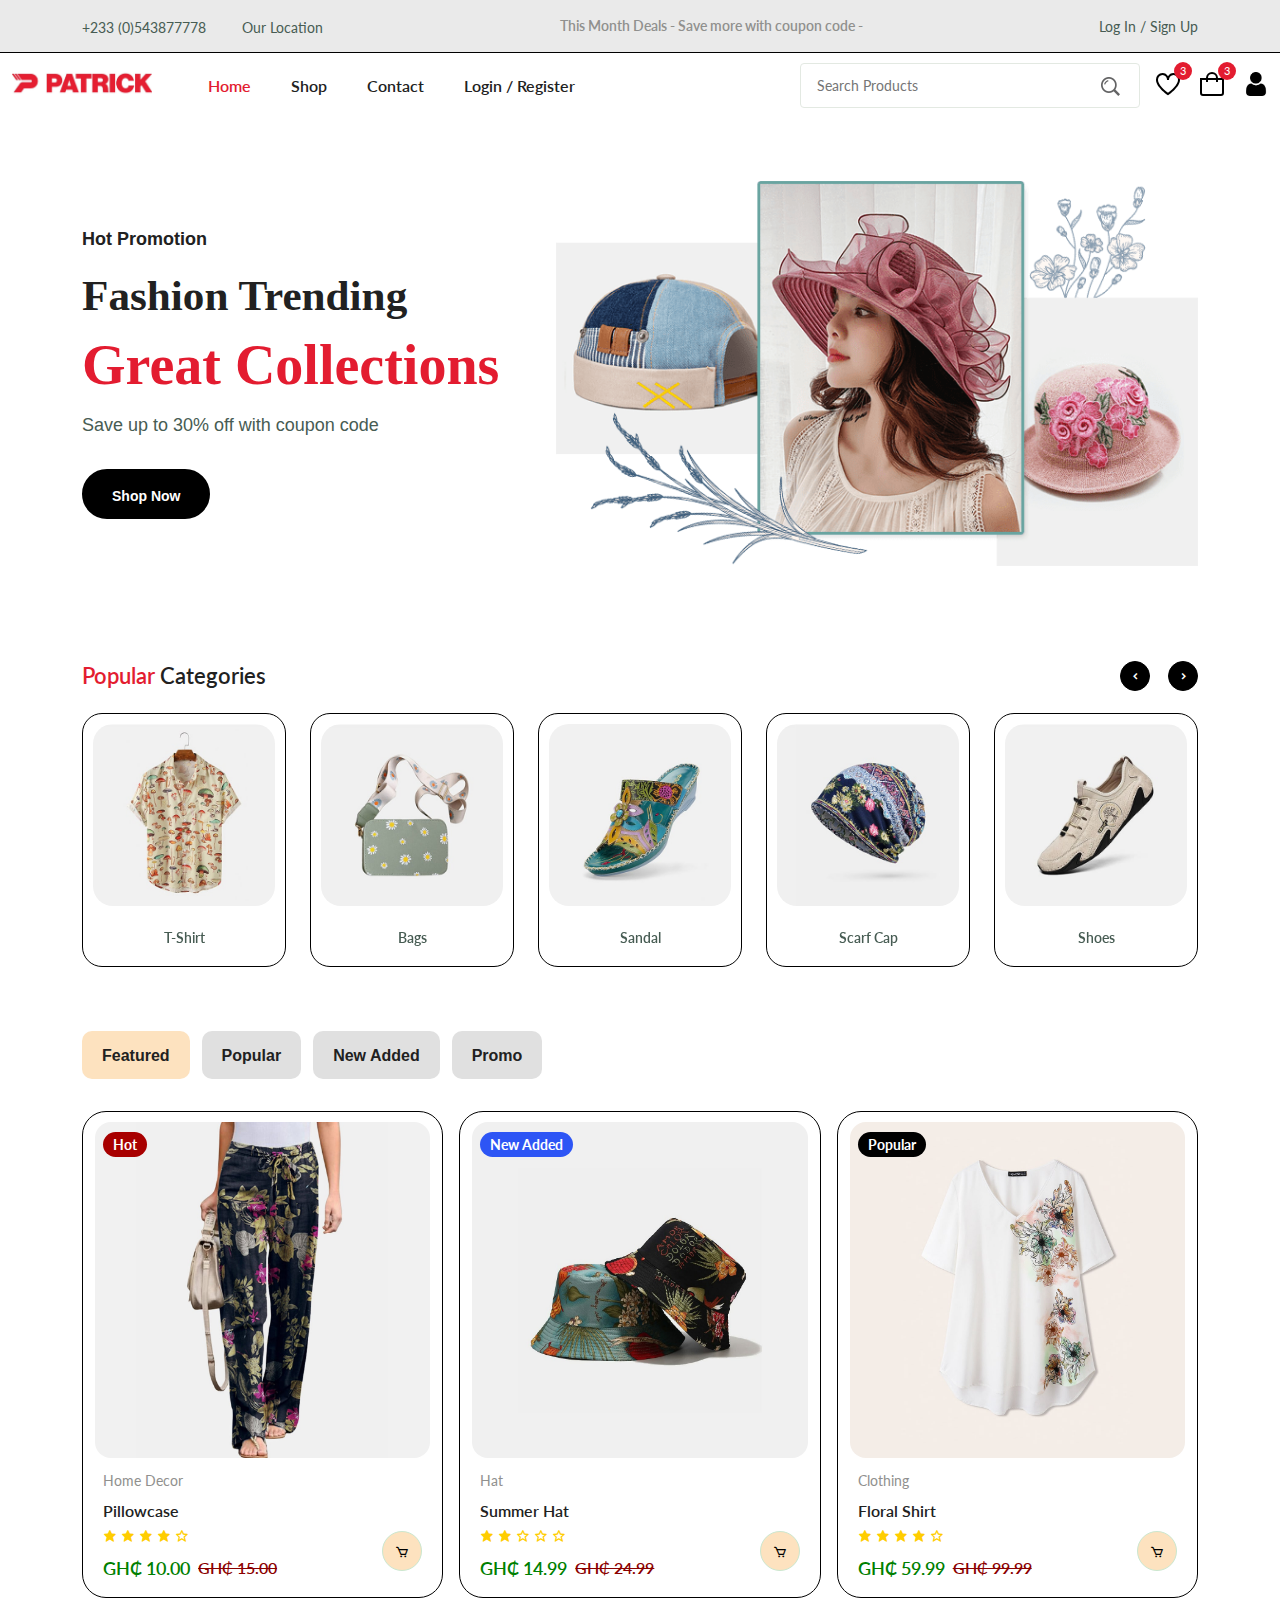
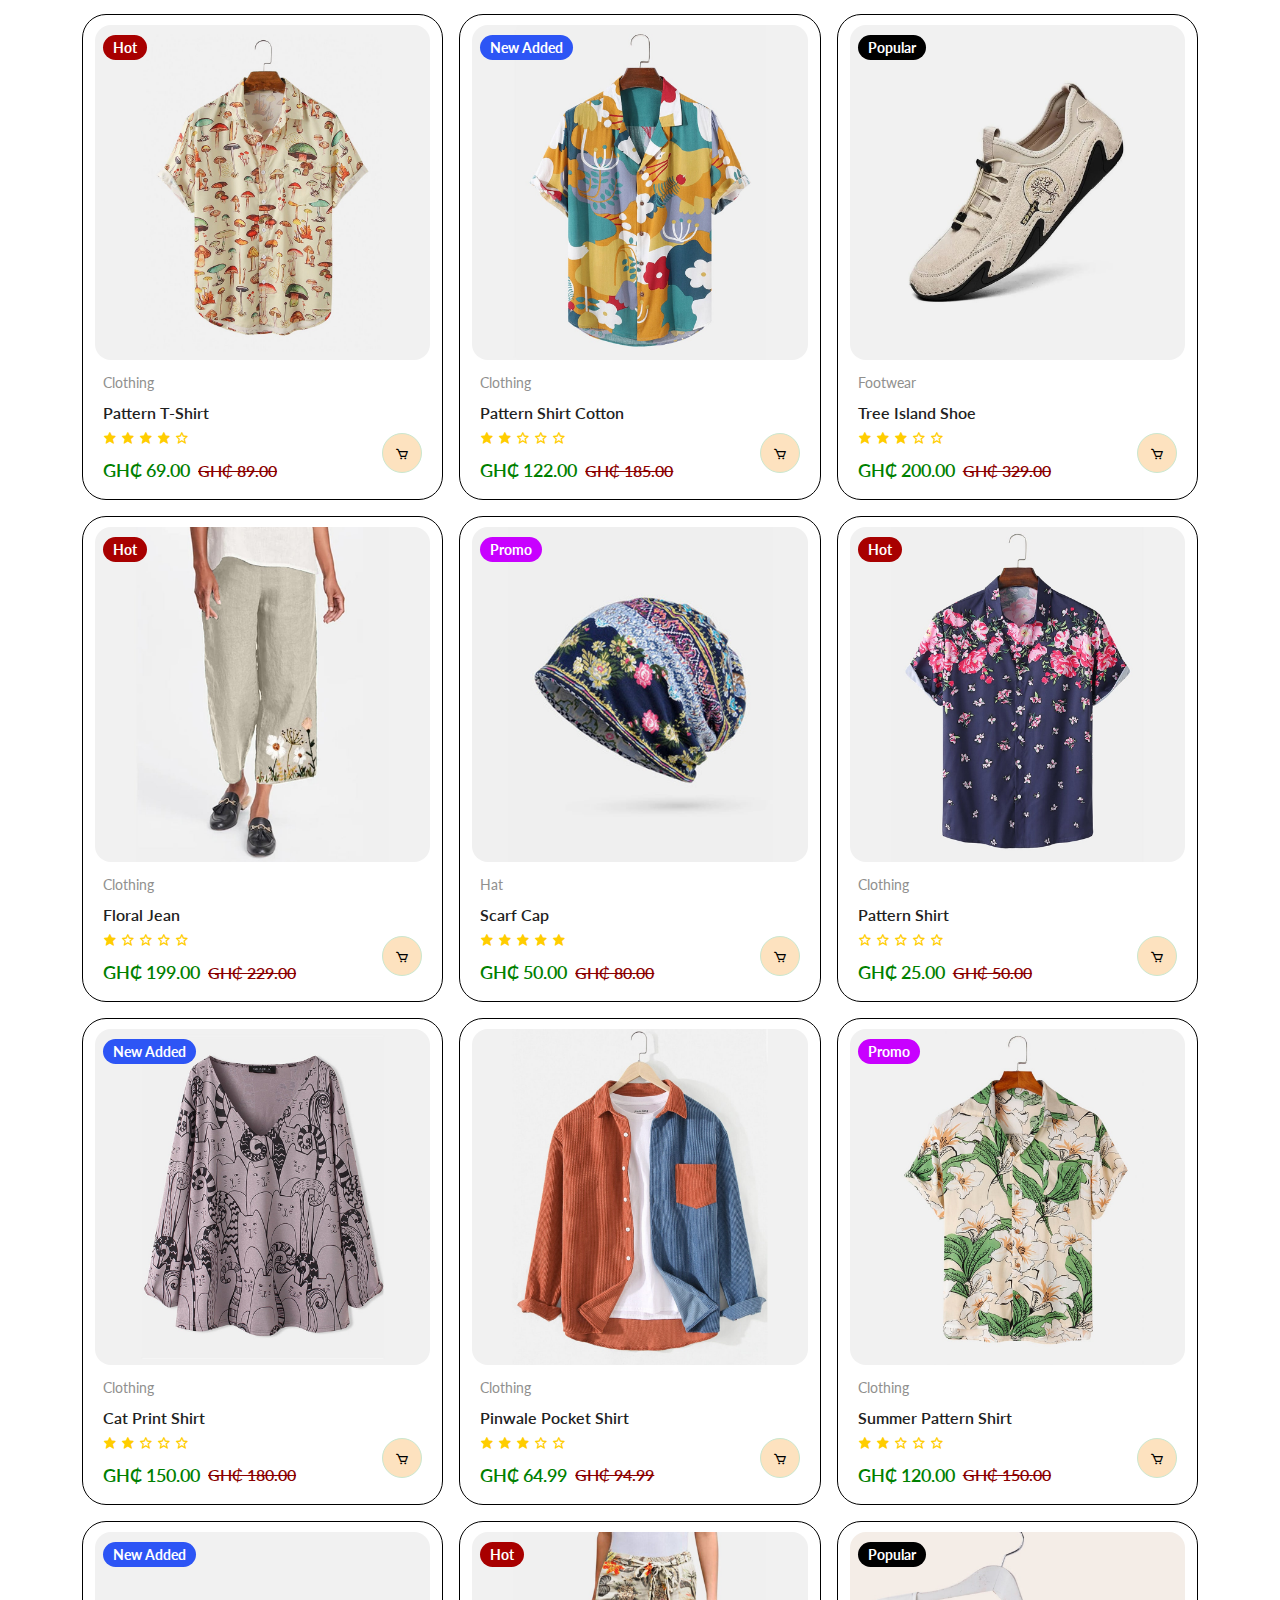
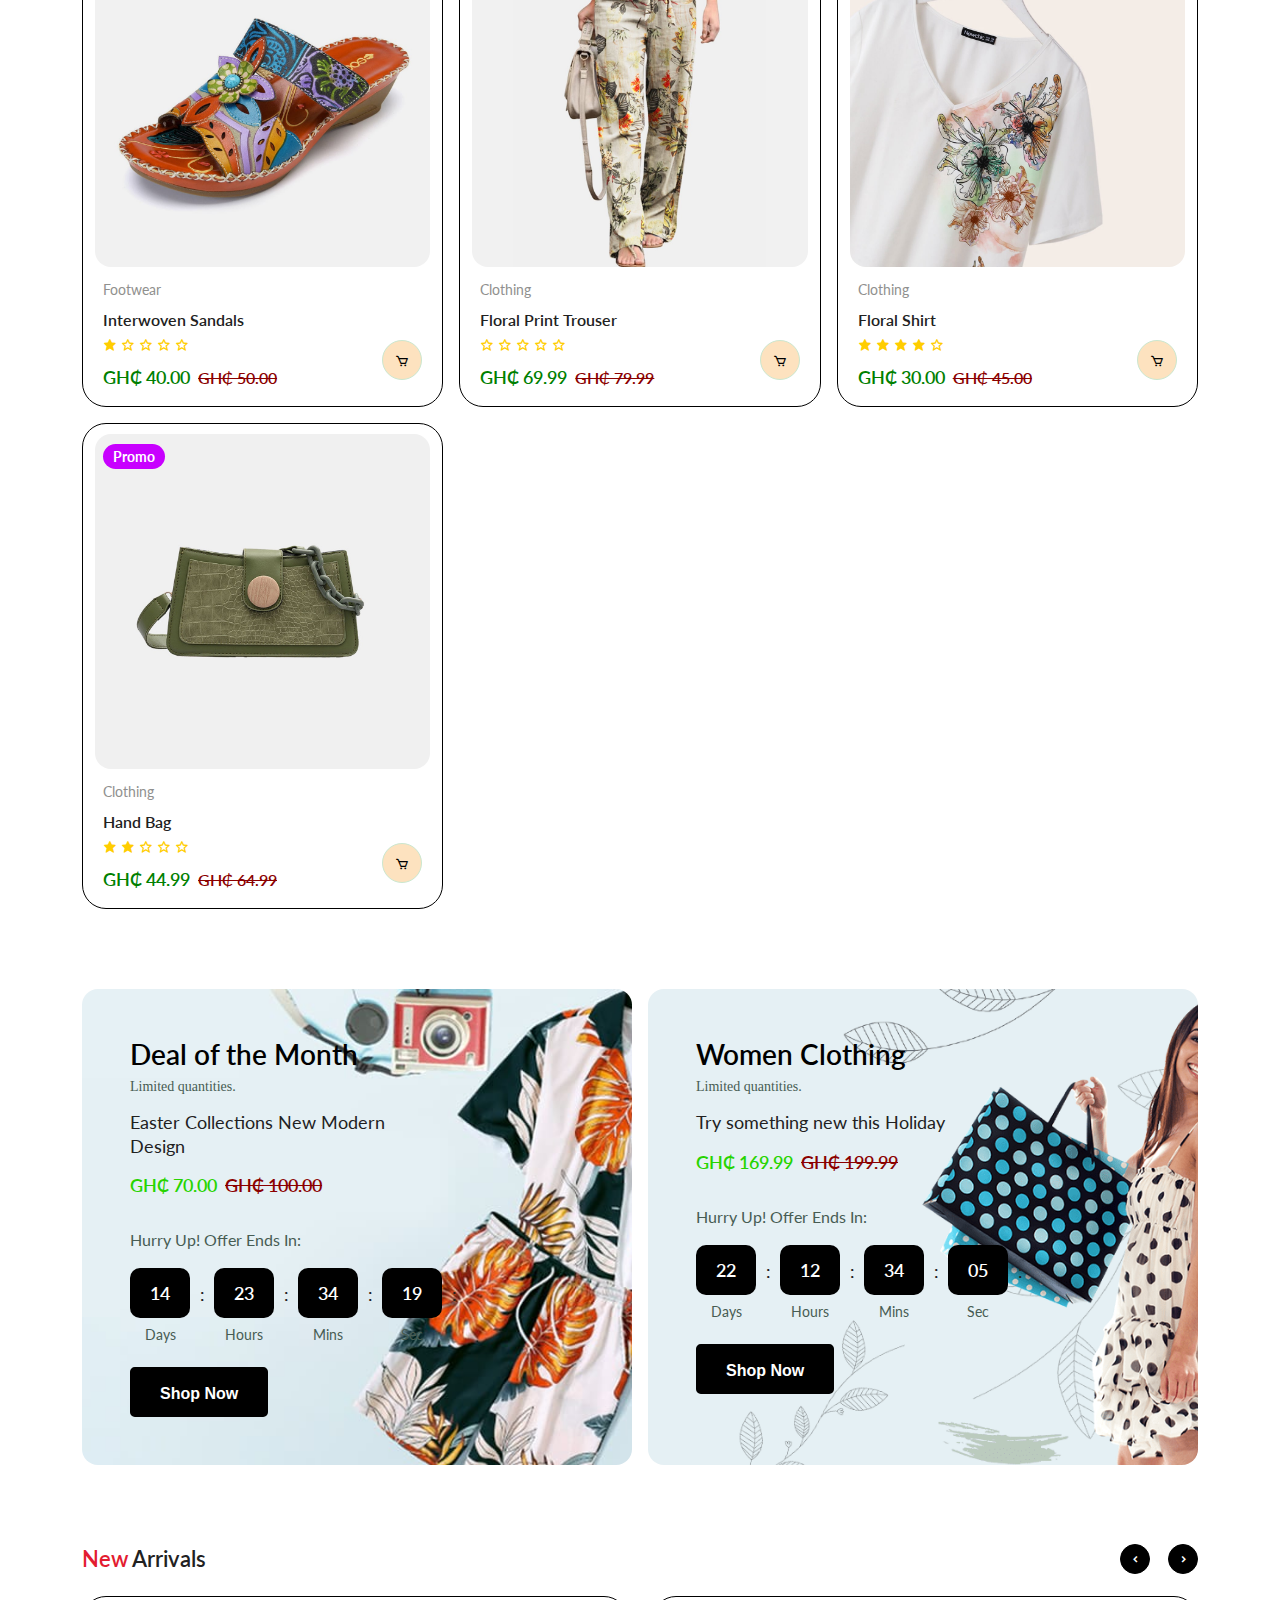
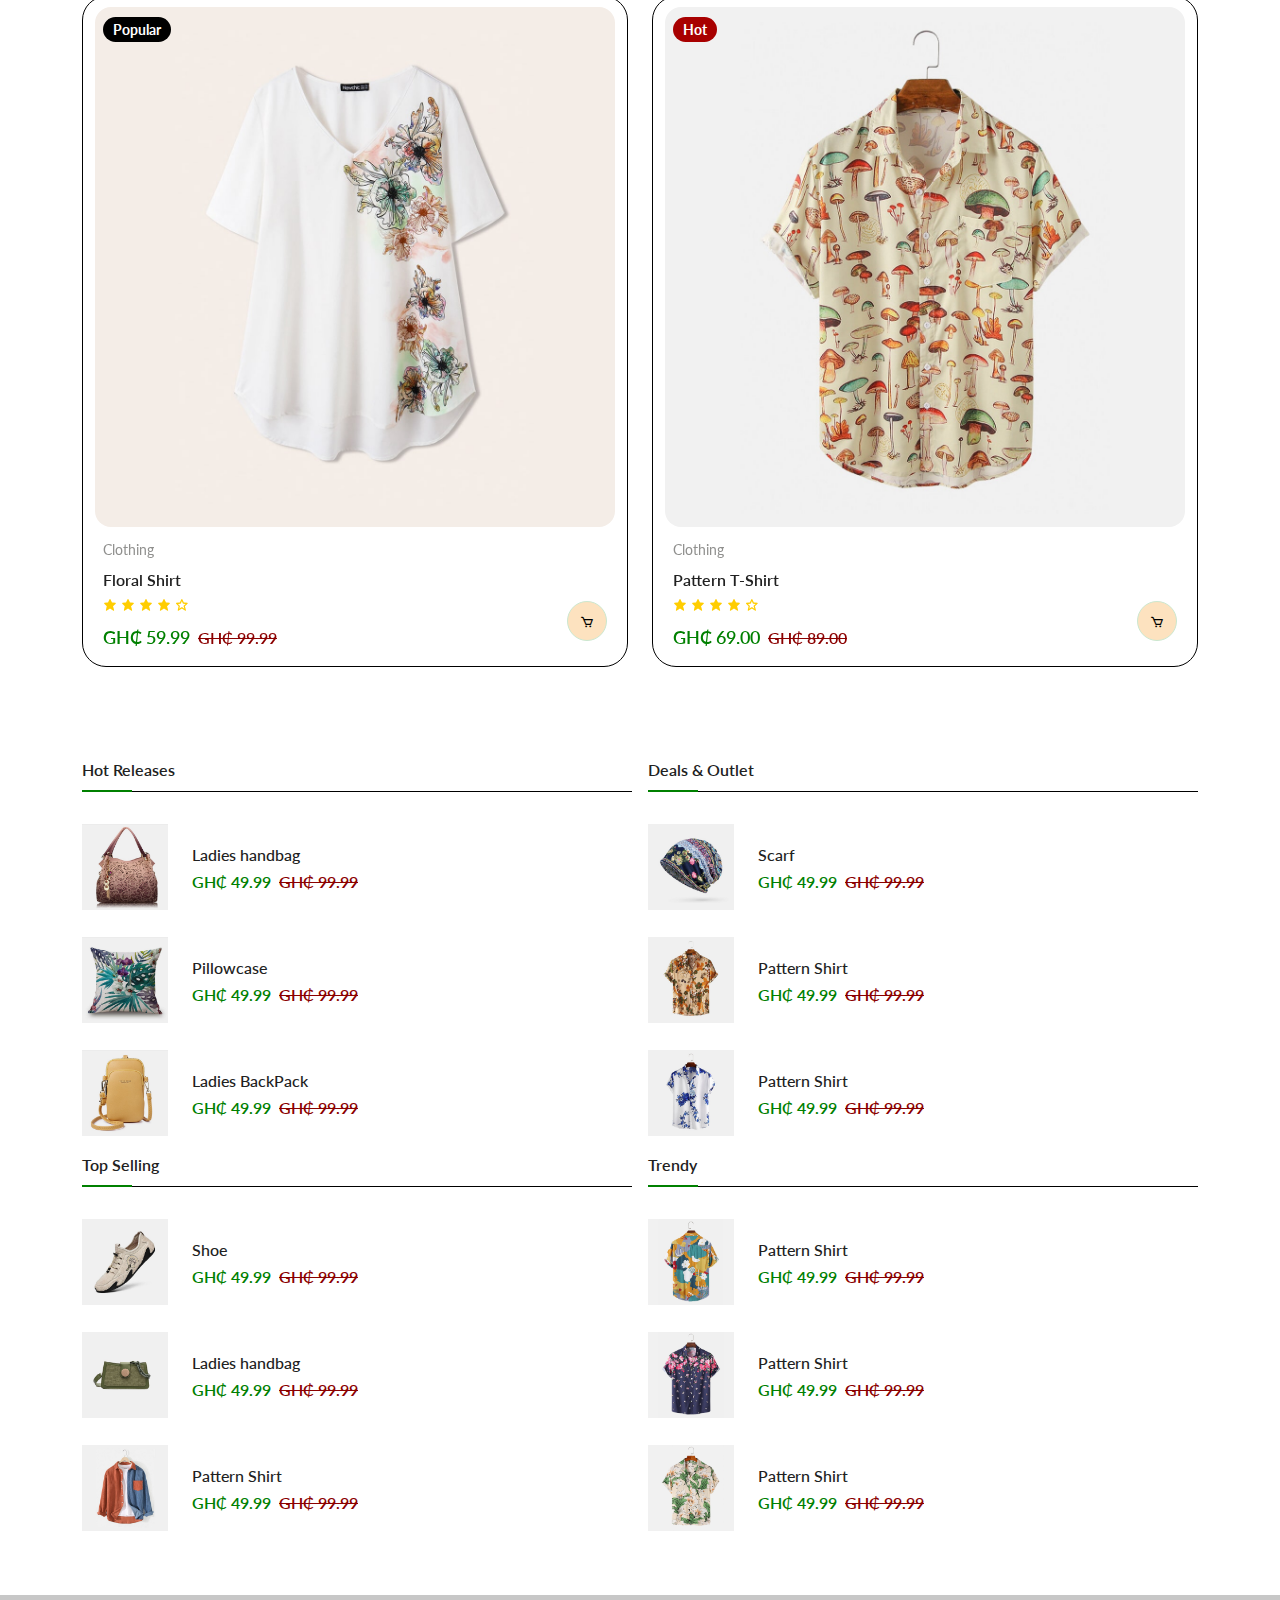
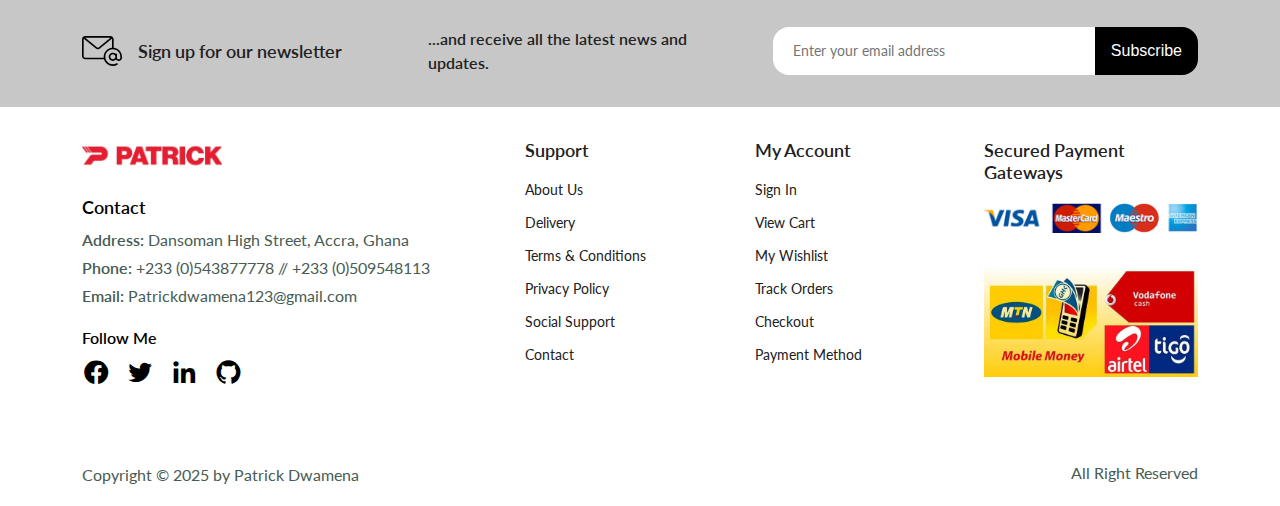
<file: index.html>
<!DOCTYPE html>
<html lang="en">
  <head>
    <meta charset="UTF-8" />
    <meta name="viewport" content="width=device-width, initial-scale=1.0"/>
    <meta http-equiv="X-UA-Compatible" content="ie=edge" />
    <link rel="stylesheet" href="https://cdn.jsdelivr.net/npm/swiper@11/swiper-bundle.min.css"/>
    <link rel="stylesheet" href="https://cdn.jsdelivr.net/npm/boxicons@latest/css/boxicons.min.css">
    <link rel="stylesheet" href="styles.css"/>
    <title>Patrick's Fashion</title>
  </head>

  <!--Start of Tawk.to Script-->
<script type="text/javascript">
var Tawk_API=Tawk_API||{}, Tawk_LoadStart=new Date();
(function(){
var s1=document.createElement("script"),s0=document.getElementsByTagName("script")[0];
s1.async=true;
s1.src='https://embed.tawk.to/67bca7b6be10fd19112e4c9e/1ikseu942';
s1.charset='UTF-8';
s1.setAttribute('crossorigin','*');
s0.parentNode.insertBefore(s1,s0);
})();
</script>
<!--End of Tawk.to Script-->

  <body>

     <!--=============== HEADER ===============-->
    <header class="header">
      <div class="header__top">
        <div class="header__container container">

          <div class="header__contact">
            <span>+233 (0)543877778</span>
            <span>Our Location</span>
          </div>

          <p class="header__alert-news">
            This Month Deals - Save more with coupon code -
          </p>

          <a href="login-register.html" class="header__top-action">
            Log In / Sign Up
          </a>
        </div>
      </div>

      <nav class="nav__container">
        <a href="index.html" class="nav__logo">
          <img src="img/logo.jpg" alt="logo" class="nav__logo-img" />
        </a>

        <div class="nav__menu" id="nav-menu">
            <div class="nav__menu-top">
                <a href="index.html" class="nav__menu-logo">
                    <img src="img/logo.jpg" alt=""/>
                </a>

                <div class="nav__close" id="nav-close">
                    <i class="bx bx-x"></i>
                </div>
            </div>
          <ul class="nav__list">
            <li class="nav__item">
              <a href="index.html" class="nav__link active-link">Home</a>
            </li>

            <li class="nav__item">
              <a href="shop.html" class="nav__link">Shop</a>
            </li>

            <li class="nav__item">
              <a href="contact.html" class="nav__link">Contact</a>
            </li>

            <li class="nav__item">
              <a href="login-register.html" class="nav__link">Login / Register</a>
            </li>
          </ul>

          <div class="header__search">
            <input type="text" placeholder="Search Products" class="form__input" />

            <button class="search__btn">
              <img src="img/search.png" alt="search" class="search__img" />
            </button>
          </div>
        </div>

        <div class="header__user-actions">
          <a href="wishlist.html" class="header__action-btn">
            <img src="img/icon-heart.svg" alt="wishlist"/>
            <span class="count">3</span>
          </a>

          <a href="cart.html" class="header__action-btn">
            <img src="img/icon-cart.svg" alt="wishlist"/>
            <span class="count">3</span>
          </a>

            <a href="login-register.html" class="header__action-btn">
                <img src="img/user1.jpg" alt="wishlist"/>
            </a>

            <div class="header__action-btn nav__toggle" id="nav-toggle">
                <img src="img/menu-burger.svg" alt="" />
            </div>
        </div>
      </nav>
    </header>

    <!--=============== MAIN ===============-->
    <main class="main">
      <!--=============== HOME ===============-->
      <section class="home section--lg" id="home">
        <div class="home__container container grid">
          <div class="home__content">
            <span class="home__subtitle">Hot Promotion</span>
            <h1 class="home__title">
              Fashion Trending <br> <span>Great Collections</span>
            </h1>

            <p class="home__description">
              Save  up to 30% off with coupon code
            </p>
            <a href="shop.html" class="btn">Shop Now</a>
          </div>

          <img src="img/home-img.png" alt="banner" class="home__img" />
        </div>
      </section>

      <!--=============== CATEGORIES ===============-->
      <section class="categories container section">
        <h3 class="section__title"><span>Popular</span> Categories</h3>

        <div class="categories__container swiper">
          <div class="swiper-wrapper">
            <a href="shop.html" class="category__item swiper-slide">
              <img src="img/category-1.jpg" alt="" class="category__img" />

              <h3 class="category__title">T-Shirt</h3>
            </a>

            <a href="shop.html" class="category__item swiper-slide">
              <img src="img/category-2.jpg" alt="" class="category__img" />

              <h3 class="category__title">Bags</h3>
            </a>

            <a href="shop.html" class="category__item swiper-slide">
              <img src="img/category-3.jpg" alt="" class="category__img" />

              <h3 class="category__title">Sandal</h3>
            </a>

            <a href="shop.html" class="category__item swiper-slide">
              <img src="img/category-4.jpg" alt="" class="category__img" />

              <h3 class="category__title">Scarf Cap</h3>
            </a>

            <a href="shop.html" class="category__item swiper-slide">
              <img src="img/category-5.jpg" alt="" class="category__img" />

              <h3 class="category__title">Shoes</h3>
            </a>

            <a href="shop.html" class="category__item swiper-slide">
              <img src="img/category-6.jpg" alt="" class="category__img" />

              <h3 class="category__title">Pillowcase</h3>
            </a>

            <a href="shop.html" class="category__item swiper-slide">
              <img src="img/category-7.jpg" alt="" class="category__img" />

              <h3 class="category__title">jumpsuit</h3>
            </a>

            <a href="shop.html" class="category__item swiper-slide">
              <img src="img/category-8.jpg" alt="" class="category__img" />

              <h3 class="category__title">Hats</h3>
            </a>
          </div>

          <div class="swiper-button-next"><i class='bx bxs-chevron-right'></i></div>
          <div class="swiper-button-prev"><i class='bx bxs-chevron-left' ></i></div>
        </div>
      </section>

      <!--=============== PRODUCTS ===============-->
      <section class="products container section" id="products">
        <div class="tab__btns">
          <span class="tab__btn active-tab">Featured</span>
          <span class="tab__btn ">Popular</span>
          <span class="tab__btn">New Added</span>
          <span class="tab__btn">Promo</span>
        </div>

        <div class="tab__items">
          <div class="tab__item active-tab">
            <div class="product__container grid">
              <div class="product__item">
                <div class="product__banner">
                  <a href="details.html" class="product__images">
                    <img src="img/product-11-2.jpg" alt="" class="product__img default">

                    <img src="img/product-11-1.jpg" alt="" class="product__img hover">
                  </a>

                  <div class="product__badge light-hot">Hot</div>
                </div>

                <div class="product__content">
                  <span class="product__category">Home Decor</span>
                  <a href="details.html">
                    <h3 class="product__title">Pillowcase</h3>
                  </a>
                  <div class="product__rating">
                    <i class='bx bxs-star' ></i>
                    <i class='bx bxs-star' ></i>
                    <i class='bx bxs-star' ></i>
                    <i class='bx bxs-star' ></i>
                    <i class='bx bx-star' ></i>
                  </div>

                  <div class="product__price flex">
                    <span class="new__price">GH₵ 10.00</span>
                    <span class="old__price">GH₵ 15.00</span>
                  </div>

                  <a href="" class="action-btn cart__btn" aria-label="Add to Cart">
                    <i class='bx bx-cart'></i>
                  </a>

                </div>
              </div>

              <div class="product__item">
                <div class="product__banner">
                  <a href="details.html" class="product__images">
                    <img src="img/product-5-2.jpg" alt="" class="product__img default">

                    <img src="img/product-5-1.jpg" alt="" class="product__img hover">
                  </a>

                  <div class="product__badge light-new">New Added</div>
                </div>

                <div class="product__content">
                  <span class="product__category">Hat</span>
                  <a href="details.html">
                    <h3 class="product__title">Summer Hat</h3>
                  </a>
                  <div class="product__rating">
                    <i class='bx bxs-star' ></i>
                    <i class='bx bxs-star' ></i>
                    <i class='bx bx-star' ></i>
                    <i class='bx bx-star' ></i>
                    <i class='bx bx-star' ></i>
                  </div>

                  <div class="product__price flex">
                    <span class="new__price">GH₵ 14.99</span>
                    <span class="old__price">GH₵ 24.99</span>
                  </div>


                    <a href="" class="action-btn cart__btn" aria-label="Add to Cart">
                      <i class='bx bx-cart'></i>
                    </a>

                </div>
              </div>

              <div class="product__item">
                <div class="product__banner">
                  <a href="details.html" class="product__images">
                    <img src="img/product-12-2.jpg" alt="" class="product__img default">

                    <img src="img/product-12-1.jpg" alt="" class="product__img hover">
                  </a>

                  <div class="product__badge light-">Popular</div>
                </div>

                <div class="product__content">
                  <span class="product__category">Clothing</span>
                  <a href="details.html">
                    <h3 class="product__title">Floral Shirt</h3>
                  </a>
                  <div class="product__rating">
                    <i class='bx bxs-star' ></i>
                    <i class='bx bxs-star' ></i>
                    <i class='bx bxs-star' ></i>
                    <i class='bx bxs-star' ></i>
                    <i class='bx bx-star' ></i>
                  </div>

                  <div class="product__price flex">
                    <span class="new__price">GH₵ 59.99</span>
                    <span class="old__price">GH₵ 99.99</span>

                  </div>
                    <a href="" class="action-btn cart__btn" aria-label="Add to Cart">
                      <i class='bx bx-cart'></i>
                    </a>

                </div>
              </div>

              <div class="product__item">
                <div class="product__banner">
                  <a href="details.html" class="product__images">
                    <img src="img/product-1-1.jpg" alt="" class="product__img default">

                    <img src="img/product-1-2.jpg" alt="" class="product__img hover">
                  </a>

                  <div class="product__badge light-hot">Hot</div>
                </div>

                <div class="product__content">
                  <span class="product__category">Clothing</span>
                  <a href="details.html">
                    <h3 class="product__title">Pattern T-Shirt</h3>
                  </a>
                  <div class="product__rating">
                    <i class='bx bxs-star' ></i>
                    <i class='bx bxs-star' ></i>
                    <i class='bx bxs-star' ></i>
                    <i class='bx bxs-star' ></i>
                    <i class='bx bx-star' ></i>
                  </div>

                  <div class="product__price flex">
                    <span class="new__price">GH₵ 69.00</span>
                    <span class="old__price">GH₵ 89.00</span>

                  </div>

                    <a href="" class="action-btn cart__btn" aria-label="Add to Cart">
                      <i class='bx bx-cart'></i>
                    </a>

                </div>
              </div>

              <div class="product__item">
                <div class="product__banner">
                  <a href="details.html" class="product__images">
                    <img src="img/product-2-1.jpg" alt="" class="product__img default">

                    <img src="img/product-2-2.jpg" alt="" class="product__img hover">
                  </a>

                  <div class="product__badge light-new">New Added</div>
                </div>

                <div class="product__content">
                  <span class="product__category">Clothing</span>
                  <a href="details.html">
                    <h3 class="product__title">Pattern Shirt Cotton</h3>
                  </a>
                  <div class="product__rating">
                    <i class='bx bxs-star' ></i>
                    <i class='bx bxs-star' ></i>
                    <i class='bx bx-star' ></i>
                    <i class='bx bx-star' ></i>
                    <i class='bx bx-star' ></i>
                  </div>

                  <div class="product__price flex">
                    <span class="new__price">GH₵ 122.00</span>
                    <span class="old__price">GH₵ 185.00</span>
                  </div>

                    <a href="" class="action-btn cart__btn" aria-label="Add to Cart">
                      <i class='bx bx-cart'></i>
                    </a>

                </div>
              </div>

              <div class="product__item">
                <div class="product__banner">
                  <a href="details.html" class="product__images">
                    <img src="img/product-3-1.jpg" alt="" class="product__img default">

                    <img src="img/product-3-2.jpg" alt="" class="product__img hover">
                  </a>

                  <div class="product__badge light-">Popular</div>
                </div>

                <div class="product__content">
                  <span class="product__category">Footwear</span>
                  <a href="details.html">
                    <h3 class="product__title">Tree Island Shoe</h3>
                  </a>
                  <div class="product__rating">
                    <i class='bx bxs-star' ></i>
                    <i class='bx bxs-star' ></i>
                    <i class='bx bxs-star' ></i>
                    <i class='bx bx-star' ></i>
                    <i class='bx bx-star' ></i>
                  </div>

                  <div class="product__price flex">
                    <span class="new__price">GH₵ 200.00</span>
                    <span class="old__price">GH₵ 329.00</span>
                  </div>

                    <a href="" class="action-btn cart__btn" aria-label="Add to Cart">
                      <i class='bx bx-cart'></i>
                    </a>

                </div>
              </div>

              <div class="product__item">
                <div class="product__banner">
                  <a href="details.html" class="product__images">
                    <img src="img/product-4-1.jpg" alt="" class="product__img default">

                    <img src="img/product-4-2.jpg" alt="" class="product__img hover">
                  </a>

                  <div class="product__badge light-hot">Hot</div>
                </div>

                <div class="product__content">
                  <span class="product__category">Clothing</span>
                  <a href="details.html">
                    <h3 class="product__title">Floral Jean</h3>
                  </a>
                  <div class="product__rating">
                    <i class='bx bxs-star' ></i>
                    <i class='bx bx-star' ></i>
                    <i class='bx bx-star' ></i>
                    <i class='bx bx-star' ></i>
                    <i class='bx bx-star' ></i>
                  </div>

                  <div class="product__price flex">
                    <span class="new__price">GH₵ 199.00</span>
                    <span class="old__price">GH₵ 229.00</span>
                  </div>


                    <a href="" class="action-btn cart__btn" aria-label="Add to Cart">
                      <i class='bx bx-cart'></i>
                    </a>

                </div>
              </div>

              <div class="product__item">
                <div class="product__banner">
                  <a href="details.html" class="product__images">
                    <img src="img/product-5-1.jpg" alt="" class="product__img default">

                    <img src="img/product-5-2.jpg" alt="" class="product__img hover">
                  </a>

                  <div class="product__badge light-30">Promo</div>
                </div>

                <div class="product__content">
                  <span class="product__category">Hat</span>
                  <a href="details.html">
                    <h3 class="product__title">Scarf Cap</h3>
                  </a>
                  <div class="product__rating">
                    <i class='bx bxs-star' ></i>
                    <i class='bx bxs-star' ></i>
                    <i class='bx bxs-star' ></i>
                    <i class='bx bxs-star' ></i>
                    <i class='bx bxs-star' ></i>
                  </div>

                  <div class="product__price flex">
                    <span class="new__price">GH₵ 50.00</span>
                    <span class="old__price">GH₵ 80.00</span>
                  </div>


                    <a href="" class="action-btn cart__btn" aria-label="Add to Cart">
                      <i class='bx bx-cart'></i>
                    </a>

                </div>
              </div>

              <div class="product__item">
                <div class="product__banner">
                  <a href="details.html" class="product__images">
                    <img src="img/product-6-1.jpg" alt="" class="product__img default">

                    <img src="img/product-6-2.jpg" alt="" class="product__img hover">
                  </a>

                  <div class="product__badge light-hot">Hot</div>
                </div>

                <div class="product__content">
                  <span class="product__category">Clothing</span>
                  <a href="details.html">
                    <h3 class="product__title">Pattern Shirt</h3>
                  </a>
                  <div class="product__rating">
                    <i class='bx bx-star' ></i>
                    <i class='bx bx-star' ></i>
                    <i class='bx bx-star' ></i>
                    <i class='bx bx-star' ></i>
                    <i class='bx bx-star' ></i>
                  </div>

                  <div class="product__price flex">
                    <span class="new__price">GH₵ 25.00</span>
                    <span class="old__price">GH₵ 50.00</span>
                  </div>

                    <a href="" class="action-btn cart__btn" aria-label="Add to Cart">
                      <i class='bx bx-cart'></i>
                    </a>

                </div>
              </div>

              <div class="product__item">
                <div class="product__banner">
                  <a href="details.html" class="product__images">
                    <img src="img/product-7-1.jpg" alt="" class="product__img default">

                    <img src="img/product-7-2.jpg" alt="" class="product__img hover">
                  </a>

                  <div class="product__badge light-new">New Added</div>
                </div>

                <div class="product__content">
                  <span class="product__category">Clothing</span>
                  <a href="details.html">
                    <h3 class="product__title">Cat Print Shirt</h3>
                  </a>
                  <div class="product__rating">
                    <i class='bx bxs-star' ></i>
                    <i class='bx bxs-star' ></i>
                    <i class='bx bx-star' ></i>
                    <i class='bx bx-star' ></i>
                    <i class='bx bx-star' ></i>
                  </div>

                  <div class="product__price flex">
                    <span class="new__price">GH₵ 150.00</span>
                    <span class="old__price">GH₵ 180.00</span>
                  </div>

                    <a href="" class="action-btn cart__btn" aria-label="Add to Cart">
                      <i class='bx bx-cart'></i>
                    </a>

                </div>
              </div>

              <div class="product__item">
                <div class="product__banner">
                  <a href="details.html" class="product__images">
                    <img src="img/product-8-1.jpg" alt="" class="product__img default">

                    <img src="img/product-8-2.jpg" alt="" class="product__img hover">
                  </a>
                </div>

                <div class="product__content">
                  <span class="product__category">Clothing</span>
                  <a href="details.html">
                    <h3 class="product__title">Pinwale Pocket Shirt</h3>
                  </a>
                  <div class="product__rating">
                    <i class='bx bxs-star' ></i>
                    <i class='bx bxs-star' ></i>
                    <i class='bx bxs-star' ></i>
                    <i class='bx bx-star' ></i>
                    <i class='bx bx-star' ></i>
                  </div>

                  <div class="product__price flex">
                    <span class="new__price">GH₵ 64.99</span>
                    <span class="old__price">GH₵ 94.99</span>
                  </div>

                    <a href="" class="action-btn cart__btn" aria-label="Add to Cart">
                      <i class='bx bx-cart'></i>
                    </a>

                </div>
              </div>

              <div class="product__item">
                <div class="product__banner">
                  <a href="details.html" class="product__images">
                    <img src="img/product-9-1.jpg" alt="" class="product__img default">

                    <img src="img/product-9-2.jpg" alt="" class="product__img hover">
                  </a>

                  <div class="product__badge light-30">Promo</div>
                </div>

                <div class="product__content">
                  <span class="product__category">Clothing</span>
                  <a href="details.html">
                    <h3 class="product__title">Summer Pattern Shirt</h3>
                  </a>
                  <div class="product__rating">
                    <i class='bx bxs-star' ></i>
                    <i class='bx bxs-star' ></i>
                    <i class='bx bx-star' ></i>
                    <i class='bx bx-star' ></i>
                    <i class='bx bx-star' ></i>
                  </div>

                  <div class="product__price flex">
                    <span class="new__price">GH₵ 120.00</span>
                    <span class="old__price">GH₵ 150.00</span>
                  </div>

                  <a href="" class="action-btn cart__btn" aria-label="Add to Cart">
                    <i class='bx bx-cart'></i>
                  </a>
                </div>
              </div>

              <div class="product__item">
                <div class="product__banner">
                  <a href="details.html" class="product__images">
                    <img src="img/product-10-1.jpg" alt="" class="product__img default">

                    <img src="img/product-10-2.jpg" alt="" class="product__img hover">
                  </a>

                  <div class="product__badge light-new">New Added</div>
                </div>

                <div class="product__content">
                  <span class="product__category">Footwear</span>
                  <a href="details.html">
                    <h3 class="product__title">Interwoven Sandals</h3>
                  </a>
                  <div class="product__rating">
                    <i class='bx bxs-star' ></i>
                    <i class='bx bx-star' ></i>
                    <i class='bx bx-star' ></i>
                    <i class='bx bx-star' ></i>
                    <i class='bx bx-star' ></i>
                  </div>

                  <div class="product__price flex">
                    <span class="new__price">GH₵ 40.00</span>
                    <span class="old__price">GH₵ 50.00</span>
                  </div>

                    <a href="" class="action-btn cart__btn" aria-label="Add to Cart">
                      <i class='bx bx-cart'></i>
                    </a>

                </div>
              </div>

              <div class="product__item">
                <div class="product__banner">
                  <a href="details.html" class="product__images">
                    <img src="img/product-11-1.jpg" alt="" class="product__img default">

                    <img src="img/product-11-2.jpg" alt="" class="product__img hover">
                  </a>

                  <div class="product__badge light-hot">Hot</div>
                </div>

                <div class="product__content">
                  <span class="product__category">Clothing</span>
                  <a href="details.html">
                    <h3 class="product__title">Floral Print Trouser</h3>
                  </a>
                  <div class="product__rating">
                    <i class='bx bx-star' ></i>
                    <i class='bx bx-star' ></i>
                    <i class='bx bx-star' ></i>
                    <i class='bx bx-star' ></i>
                    <i class='bx bx-star' ></i>
                  </div>

                  <div class="product__price flex">
                    <span class="new__price">GH₵ 69.99</span>
                    <span class="old__price">GH₵ 79.99</span>
                  </div>

                    <a href="" class="action-btn cart__btn" aria-label="Add to Cart">
                      <i class='bx bx-cart'></i>
                    </a>

                </div>
              </div>

              <div class="product__item">
                <div class="product__banner">
                  <a href="details.html" class="product__images">
                    <img src="img/product-12-1.jpg" alt="" class="product__img default">

                    <img src="img/product-12-2.jpg" alt="" class="product__img hover">
                  </a>

                  <div class="product__badge light-pink">Popular</div>
                </div>

                <div class="product__content">
                  <span class="product__category">Clothing</span>
                  <a href="details.html">
                    <h3 class="product__title">Floral Shirt</h3>
                  </a>
                  <div class="product__rating">
                    <i class='bx bxs-star' ></i>
                    <i class='bx bxs-star' ></i>
                    <i class='bx bxs-star' ></i>
                    <i class='bx bxs-star' ></i>
                    <i class='bx bx-star' ></i>
                  </div>

                  <div class="product__price flex">
                    <span class="new__price">GH₵ 30.00</span>
                    <span class="old__price">GH₵ 45.00</span>
                  </div>

                    <a href="" class="action-btn cart__btn" aria-label="Add to Cart">
                      <i class='bx bx-cart'></i>
                    </a>

                </div>
              </div>

              <div class="product__item">
                <div class="product__banner">
                  <a href="details.html" class="product__images">
                    <img src="img/product-13-1.jpg" alt="" class="product__img default">

                    <img src="img/product-13-2.jpg" alt="" class="product__img hover">
                  </a>

                  <div class="product__badge light-30">Promo</div>
                </div>

                <div class="product__content">
                  <span class="product__category">Clothing</span>
                  <a href="details.html">
                    <h3 class="product__title">Hand Bag</h3>
                  </a>
                  <div class="product__rating">
                    <i class='bx bxs-star' ></i>
                    <i class='bx bxs-star' ></i>
                    <i class='bx bx-star' ></i>
                    <i class='bx bx-star' ></i>
                    <i class='bx bx-star' ></i>
                  </div>

                  <div class="product__price flex">
                    <span class="new__price">GH₵ 44.99</span>
                    <span class="old__price">GH₵ 64.99</span>
                  </div>

                    <a href="" class="action-btn cart__btn" aria-label="Add to Cart">
                      <i class='bx bx-cart'></i>
                    </a>

                </div>
              </div>
            </div>
          </div>
        </div>
      </section>

      <!--=============== DEALS ===============-->
      <section class="deals" id="deals">
        <div class="deals__container container grid">
          <div class="deals__items">
            <div class="deals__group">
              <h3 class="deals__brand">Deal of the Month</h3>
              <span class="deals__Category">Limited quantities.</span>
            </div>

            <h4 class="deals__title">Easter Collections New Modern Design</h4>

            <div class="deals__price flex">
              <span class="new__price">GH₵ 70.00</span>
              <span class="old__price">GH₵ 100.00</span>
            </div>

            <div class="deals__group">
              <p class="deals__countdown-text">Hurry Up! Offer Ends In:</p>

              <div class="countdown">
                <div class="countdown__amount">
                  <p class="countdown__period">14</p>
                  <span class="unit">Days</span>
                </div>

                <div class="countdown__amount">
                  <p class="countdown__period">23</p>
                  <span class="unit">Hours</span>
                </div>

                <div class="countdown__amount">
                  <p class="countdown__period">34</p>
                  <span class="unit">Mins</span>
                </div>

                <div class="countdown__amount">
                  <p class="countdown__period">19</p>
                  <span class="unit">Sec</span>
                </div>

              </div>
            </div>

            <div class="deals__btn">
              <a href="shop.html" class="btn btn--md">Shop Now</a>
            </div>
          </div>

          <div class="deals__items">
            <div class="deals__group">
              <h3 class="deals__brand">Women Clothing</h3>
              <span class="deals__Category">Limited quantities.</span>
            </div>

            <h4 class="deals__title">Try something new this Holiday</h4>

            <div class="deals__price flex">
              <span class="new__price">GH₵ 169.99</span>
              <span class="old__price">GH₵ 199.99</span>
            </div>

            <div class="deals__group">
              <p class="deals__countdown-text">Hurry Up! Offer Ends In:</p>

              <div class="countdown">
                <div class="countdown__amount">
                  <p class="countdown__period">22</p>
                  <span class="unit">Days</span>
                </div>

                <div class="countdown__amount">
                  <p class="countdown__period">12</p>
                  <span class="unit">Hours</span>
                </div>

                <div class="countdown__amount">
                  <p class="countdown__period">34</p>
                  <span class="unit">Mins</span>
                </div>

                <div class="countdown__amount">
                  <p class="countdown__period">05</p>
                  <span class="unit">Sec</span>
                </div>

              </div>
            </div>

            <div class="deals__btn">
              <a href="shop.html" class="btn btn--md">Shop Now</a>
            </div>
          </div>
        </div>
      </section>

      <!--=============== NEW ARRIVALS ===============-->
      <section class="new__arrivals container section" id="arrivals">
        <h3 class="section__title"><span>New</span> Arrivals</h3>

        <div class="new__container swiper">
          <div class="swiper-wrapper">
            <div class="product__item swiper-slide">
              <div class="product__banner">
                <a href="details.html" class="product__images">
                  <img src="img/product-12-2.jpg" alt="" class="product__img default">

                  <img src="img/product-12-1.jpg" alt="" class="product__img hover">
                </a>

                <div class="product__badge light-">Popular</div>
              </div>

              <div class="product__content">
                <span class="product__category">Clothing</span>
                <a href="details.html">
                  <h3 class="product__title">Floral Shirt</h3>
                </a>
                <div class="product__rating">
                  <i class='bx bxs-star' ></i>
                  <i class='bx bxs-star' ></i>
                  <i class='bx bxs-star' ></i>
                  <i class='bx bxs-star' ></i>
                  <i class='bx bx-star' ></i>
                </div>

                <div class="product__price flex">
                  <span class="new__price">GH₵ 59.99</span>
                  <span class="old__price">GH₵ 99.99</span>

                </div>
                <a href="" class="action-btn cart__btn" aria-label="Add to Cart">
                  <i class='bx bx-cart'></i>
                </a>

              </div>
            </div>

            <div class="product__item swiper-slide">
              <div class="product__banner">
                <a href="details.html" class="product__images">
                  <img src="img/product-1-1.jpg" alt="" class="product__img default">

                  <img src="img/product-1-2.jpg" alt="" class="product__img hover">
                </a>

                <div class="product__badge light-hot">Hot</div>
              </div>

              <div class="product__content">
                <span class="product__category">Clothing</span>
                <a href="details.html">
                  <h3 class="product__title">Pattern T-Shirt</h3>
                </a>
                <div class="product__rating">
                  <i class='bx bxs-star' ></i>
                  <i class='bx bxs-star' ></i>
                  <i class='bx bxs-star' ></i>
                  <i class='bx bxs-star' ></i>
                  <i class='bx bx-star' ></i>
                </div>

                <div class="product__price flex">
                  <span class="new__price">GH₵ 69.00</span>
                  <span class="old__price">GH₵ 89.00</span>

                </div>

                <a href="" class="action-btn cart__btn" aria-label="Add to Cart">
                  <i class='bx bx-cart'></i>
                </a>

              </div>
            </div>

            <div class="product__item swiper-slide">
              <div class="product__banner">
                <a href="details.html" class="product__images">
                  <img src="img/product-2-1.jpg" alt="" class="product__img default">

                  <img src="img/product-2-2.jpg" alt="" class="product__img hover">
                </a>

                <div class="product__badge light-new">New Added</div>
              </div>

              <div class="product__content">
                <span class="product__category">Clothing</span>
                <a href="details.html">
                  <h3 class="product__title">Pattern Shirt Cotton</h3>
                </a>
                <div class="product__rating">
                  <i class='bx bxs-star' ></i>
                  <i class='bx bxs-star' ></i>
                  <i class='bx bx-star' ></i>
                  <i class='bx bx-star' ></i>
                  <i class='bx bx-star' ></i>
                </div>

                <div class="product__price flex">
                  <span class="new__price">GH₵ 122.00</span>
                  <span class="old__price">GH₵ 185.00</span>
                </div>

                <a href="" class="action-btn cart__btn" aria-label="Add to Cart">
                  <i class='bx bx-cart'></i>
                </a>

              </div>
            </div>

            <div class="product__item swiper-slide">
              <div class="product__banner">
                <a href="details.html" class="product__images">
                  <img src="img/product-3-1.jpg" alt="" class="product__img default">

                  <img src="img/product-3-2.jpg" alt="" class="product__img hover">
                </a>

                <div class="product__badge light-">Popular</div>
              </div>

              <div class="product__content">
                <span class="product__category">Footwear</span>
                <a href="details.html">
                  <h3 class="product__title">Tree Island Shoe</h3>
                </a>
                <div class="product__rating">
                  <i class='bx bxs-star' ></i>
                  <i class='bx bxs-star' ></i>
                  <i class='bx bxs-star' ></i>
                  <i class='bx bx-star' ></i>
                  <i class='bx bx-star' ></i>
                </div>

                <div class="product__price flex">
                  <span class="new__price">GH₵ 200.00</span>
                  <span class="old__price">GH₵ 329.00</span>
                </div>

                <a href="" class="action-btn cart__btn" aria-label="Add to Cart">
                  <i class='bx bx-cart'></i>
                </a>

              </div>
            </div>

            <div class="product__item swiper-slide">
              <div class="product__banner">
                <a href="details.html" class="product__images">
                  <img src="img/product-4-1.jpg" alt="" class="product__img default">

                  <img src="img/product-4-2.jpg" alt="" class="product__img hover">
                </a>

                <div class="product__badge light-hot">Hot</div>
              </div>

              <div class="product__content">
                <span class="product__category">Clothing</span>
                <a href="details.html">
                  <h3 class="product__title">Floral Jean</h3>
                </a>
                <div class="product__rating">
                  <i class='bx bxs-star' ></i>
                  <i class='bx bx-star' ></i>
                  <i class='bx bx-star' ></i>
                  <i class='bx bx-star' ></i>
                  <i class='bx bx-star' ></i>
                </div>

                <div class="product__price flex">
                  <span class="new__price">GH₵ 199.00</span>
                  <span class="old__price">GH₵ 229.00</span>
                </div>


                <a href="" class="action-btn cart__btn" aria-label="Add to Cart">
                  <i class='bx bx-cart'></i>
                </a>

              </div>
            </div>

            <div class="product__item swiper-slide">
              <div class="product__banner">
                <a href="details.html" class="product__images">
                  <img src="img/product-5-1.jpg" alt="" class="product__img default">

                  <img src="img/product-5-2.jpg" alt="" class="product__img hover">
                </a>

                <div class="product__badge light-30">Promo</div>
              </div>

              <div class="product__content">
                <span class="product__category">Hat</span>
                <a href="details.html">
                  <h3 class="product__title">Scarf Cap</h3>
                </a>
                <div class="product__rating">
                  <i class='bx bxs-star' ></i>
                  <i class='bx bxs-star' ></i>
                  <i class='bx bxs-star' ></i>
                  <i class='bx bxs-star' ></i>
                  <i class='bx bxs-star' ></i>
                </div>

                <div class="product__price flex">
                  <span class="new__price">GH₵ 50.00</span>
                  <span class="old__price">GH₵ 80.00</span>
                </div>


                <a href="" class="action-btn cart__btn" aria-label="Add to Cart">
                  <i class='bx bx-cart'></i>
                </a>

              </div>
            </div>

            <div class="product__item swiper-slide">
              <div class="product__banner">
                <a href="details.html" class="product__images">
                  <img src="img/product-6-1.jpg" alt="" class="product__img default">

                  <img src="img/product-6-2.jpg" alt="" class="product__img hover">
                </a>

                <div class="product__badge light-hot">Hot</div>
              </div>

              <div class="product__content">
                <span class="product__category">Clothing</span>
                <a href="details.html">
                  <h3 class="product__title">Pattern Shirt</h3>
                </a>
                <div class="product__rating">
                  <i class='bx bx-star' ></i>
                  <i class='bx bx-star' ></i>
                  <i class='bx bx-star' ></i>
                  <i class='bx bx-star' ></i>
                  <i class='bx bx-star' ></i>
                </div>

                <div class="product__price flex">
                  <span class="new__price">GH₵ 25.00</span>
                  <span class="old__price">GH₵ 50.00</span>
                </div>

                <a href="" class="action-btn cart__btn" aria-label="Add to Cart">
                  <i class='bx bx-cart'></i>
                </a>

              </div>
            </div>

            <div class="product__item swiper-slide">
              <div class="product__banner">
                <a href="details.html" class="product__images">
                  <img src="img/product-7-1.jpg" alt="" class="product__img default">

                  <img src="img/product-7-2.jpg" alt="" class="product__img hover">
                </a>

                <div class="product__badge light-new">New Added</div>
              </div>

              <div class="product__content">
                <span class="product__category">Clothing</span>
                <a href="details.html">
                  <h3 class="product__title">Cat Print Shirt</h3>
                </a>
                <div class="product__rating">
                  <i class='bx bxs-star' ></i>
                  <i class='bx bxs-star' ></i>
                  <i class='bx bx-star' ></i>
                  <i class='bx bx-star' ></i>
                  <i class='bx bx-star' ></i>
                </div>

                <div class="product__price flex">
                  <span class="new__price">GH₵ 150.00</span>
                  <span class="old__price">GH₵ 180.00</span>
                </div>

                <a href="" class="action-btn cart__btn" aria-label="Add to Cart">
                  <i class='bx bx-cart'></i>
                </a>

              </div>
            </div>

            <div class="product__item swiper-slide">
              <div class="product__banner">
                <a href="details.html" class="product__images">
                  <img src="img/product-8-1.jpg" alt="" class="product__img default">

                  <img src="img/product-8-2.jpg" alt="" class="product__img hover">
                </a>
              </div>

              <div class="product__content">
                <span class="product__category">Clothing</span>
                <a href="details.html">
                  <h3 class="product__title">Pinwale Pocket Shirt</h3>
                </a>
                <div class="product__rating">
                  <i class='bx bxs-star' ></i>
                  <i class='bx bxs-star' ></i>
                  <i class='bx bxs-star' ></i>
                  <i class='bx bx-star' ></i>
                  <i class='bx bx-star' ></i>
                </div>

                <div class="product__price flex">
                  <span class="new__price">GH₵ 64.99</span>
                  <span class="old__price">GH₵ 94.99</span>
                </div>

                <a href="" class="action-btn cart__btn" aria-label="Add to Cart">
                  <i class='bx bx-cart'></i>
                </a>

              </div>
            </div>

            <div class="product__item swiper-slide">
              <div class="product__banner">
                <a href="details.html" class="product__images">
                  <img src="img/product-9-1.jpg" alt="" class="product__img default">

                  <img src="img/product-9-2.jpg" alt="" class="product__img hover">
                </a>

                <div class="product__badge light-30">Promo</div>
              </div>

              <div class="product__content">
                <span class="product__category">Clothing</span>
                <a href="details.html">
                  <h3 class="product__title">Summer Pattern Shirt</h3>
                </a>
                <div class="product__rating">
                  <i class='bx bxs-star' ></i>
                  <i class='bx bxs-star' ></i>
                  <i class='bx bx-star' ></i>
                  <i class='bx bx-star' ></i>
                  <i class='bx bx-star' ></i>
                </div>

                <div class="product__price flex">
                  <span class="new__price">GH₵ 120.00</span>
                  <span class="old__price">GH₵ 150.00</span>
                </div>

                <a href="" class="action-btn cart__btn" aria-label="Add to Cart">
                  <i class='bx bx-cart'></i>
                </a>
              </div>
            </div>

            <div class="product__item swiper-slide">
              <div class="product__banner">
                <a href="details.html" class="product__images">
                  <img src="img/product-10-1.jpg" alt="" class="product__img default">

                  <img src="img/product-10-2.jpg" alt="" class="product__img hover">
                </a>

                <div class="product__badge light-new">New Added</div>
              </div>

              <div class="product__content">
                <span class="product__category">Footwear</span>
                <a href="details.html">
                  <h3 class="product__title">Interwoven Sandals</h3>
                </a>
                <div class="product__rating">
                  <i class='bx bxs-star' ></i>
                  <i class='bx bx-star' ></i>
                  <i class='bx bx-star' ></i>
                  <i class='bx bx-star' ></i>
                  <i class='bx bx-star' ></i>
                </div>

                <div class="product__price flex">
                  <span class="new__price">GH₵ 40.00</span>
                  <span class="old__price">GH₵ 50.00</span>
                </div>

                <a href="" class="action-btn cart__btn" aria-label="Add to Cart">
                  <i class='bx bx-cart'></i>
                </a>

              </div>
            </div>

            <div class="product__item swiper-slide">
              <div class="product__banner">
                <a href="details.html" class="product__images">
                  <img src="img/product-11-1.jpg" alt="" class="product__img default">

                  <img src="img/product-11-2.jpg" alt="" class="product__img hover">
                </a>

                <div class="product__badge light-hot">Hot</div>
              </div>

              <div class="product__content">
                <span class="product__category">Clothing</span>
                <a href="details.html">
                  <h3 class="product__title">Floral Print Trouser</h3>
                </a>
                <div class="product__rating">
                  <i class='bx bx-star' ></i>
                  <i class='bx bx-star' ></i>
                  <i class='bx bx-star' ></i>
                  <i class='bx bx-star' ></i>
                  <i class='bx bx-star' ></i>
                </div>

                <div class="product__price flex">
                  <span class="new__price">GH₵ 69.99</span>
                  <span class="old__price">GH₵ 79.99</span>
                </div>

                <a href="" class="action-btn cart__btn" aria-label="Add to Cart">
                  <i class='bx bx-cart'></i>
                </a>

              </div>
            </div>
          </div>

          <div class="swiper-button-next">
            <i class='bx bxs-chevron-right'></i>
          </div>

          <div class="swiper-button-prev">
            <i class='bx bxs-chevron-left' ></i>
          </div>
        </div>
      </section>

      <!--=============== SHOWCASE ===============-->
      <section class="showcase section">
        <div class="showcase__container container grid">
          <div class="showcase__wrapper">
            <h3 class="showcase__section">Hot Releases</h3>

            <div class="showcase__item">
              <a href="details.html" class="showcase__img-box">
                <img src="img/showcase-img-1.jpg" alt="" class="showcase__img">
              </a>

              <div class="showcase__content">
                <a href="details.html">
                  <h4 class="showcase__title">Ladies handbag</h4>
                </a>

                <div class="showcase__price flex">
                  <span class="new__price">GH₵ 49.99</span>
                  <span class="old__price">GH₵ 99.99</span>
                </div>

              </div>
            </div>

            <div class="showcase__item">
              <a href="details.html" class="showcase__img-box">
                <img src="img/showcase-img-2.jpg" alt="" class="showcase__img">
              </a>

              <div class="showcase__content">
                <a href="details.html">
                  <h4 class="showcase__title">Pillowcase</h4>
                </a>

                <div class="showcase__price flex">
                  <span class="new__price">GH₵ 49.99</span>
                  <span class="old__price">GH₵ 99.99</span>
                </div>

              </div>
            </div>

            <div class="showcase__item">
              <a href="details.html" class="showcase__img-box">
                <img src="img/showcase-img-3.jpg" alt="" class="showcase__img">
              </a>

              <div class="showcase__content">
                <a href="details.html">
                  <h4 class="showcase__title">Ladies BackPack</h4>
                </a>

                <div class="showcase__price flex">
                  <span class="new__price">GH₵ 49.99</span>
                  <span class="old__price">GH₵ 99.99</span>
                </div>

              </div>
            </div>

          </div>

          <div class="showcase__wrapper">
            <h3 class="showcase__section">Deals & Outlet</h3>

            <div class="showcase__item">
              <a href="details.html" class="showcase__img-box">
                <img src="img/showcase-img-4.jpg" alt="" class="showcase__img">
              </a>

              <div class="showcase__content">
                <a href="details.html">
                  <h4 class="showcase__title">Scarf</h4>
                </a>

                <div class="showcase__price flex">
                  <span class="new__price">GH₵ 49.99</span>
                  <span class="old__price">GH₵ 99.99</span>
                </div>

              </div>
            </div>

            <div class="showcase__item">
              <a href="details.html" class="showcase__img-box">
                <img src="img/showcase-img-5.jpg" alt="" class="showcase__img">
              </a>

              <div class="showcase__content">
                <a href="details.html">
                  <h4 class="showcase__title">Pattern Shirt</h4>
                </a>

                <div class="showcase__price flex">
                  <span class="new__price">GH₵ 49.99</span>
                  <span class="old__price">GH₵ 99.99</span>
                </div>

              </div>
            </div>

            <div class="showcase__item">
              <a href="details.html" class="showcase__img-box">
                <img src="img/showcase-img-6.jpg" alt="" class="showcase__img">
              </a>

              <div class="showcase__content">
                <a href="details.html">
                  <h4 class="showcase__title">Pattern Shirt</h4>
                </a>

                <div class="showcase__price flex">
                  <span class="new__price">GH₵ 49.99</span>
                  <span class="old__price">GH₵ 99.99</span>
                </div>

              </div>
            </div>

          </div>

          <div class="showcase__wrapper">
            <h3 class="showcase__section">Top Selling</h3>

            <div class="showcase__item">
              <a href="details.html" class="showcase__img-box">
                <img src="img/showcase-img-7.jpg" alt="" class="showcase__img">
              </a>

              <div class="showcase__content">
                <a href="details.html">
                  <h4 class="showcase__title">Shoe</h4>
                </a>

                <div class="showcase__price flex">
                  <span class="new__price">GH₵ 49.99</span>
                  <span class="old__price">GH₵ 99.99</span>
                </div>

              </div>
            </div>

            <div class="showcase__item">
              <a href="details.html" class="showcase__img-box">
                <img src="img/showcase-img-8.jpg" alt="" class="showcase__img">
              </a>

              <div class="showcase__content">
                <a href="details.html">
                  <h4 class="showcase__title">Ladies handbag</h4>
                </a>

                <div class="showcase__price flex">
                  <span class="new__price">GH₵ 49.99</span>
                  <span class="old__price">GH₵ 99.99</span>
                </div>

              </div>
            </div>

            <div class="showcase__item">
              <a href="details.html" class="showcase__img-box">
                <img src="img/showcase-img-9.jpg" alt="" class="showcase__img">
              </a>

              <div class="showcase__content">
                <a href="details.html">
                  <h4 class="showcase__title">Pattern Shirt</h4>
                </a>

                <div class="showcase__price flex">
                  <span class="new__price">GH₵ 49.99</span>
                  <span class="old__price">GH₵ 99.99</span>
                </div>

              </div>
            </div>

          </div>

          <div class="showcase__wrapper">
            <h3 class="showcase__section">Trendy</h3>

            <div class="showcase__item">
              <a href="details.html" class="showcase__img-box">
                <img src="img/product-2-2.jpg" alt="" class="showcase__img">
              </a>

              <div class="showcase__content">
                <a href="details.html">
                  <h4 class="showcase__title">Pattern Shirt</h4>
                </a>

                <div class="showcase__price flex">
                  <span class="new__price">GH₵ 49.99</span>
                  <span class="old__price">GH₵ 99.99</span>
                </div>

              </div>
            </div>

            <div class="showcase__item">
              <a href="details.html" class="showcase__img-box">
                <img src="img/product-6-1.jpg" alt="" class="showcase__img">
              </a>

              <div class="showcase__content">
                <a href="details.html">
                  <h4 class="showcase__title">Pattern Shirt</h4>
                </a>

                <div class="showcase__price flex">
                  <span class="new__price">GH₵ 49.99</span>
                  <span class="old__price">GH₵ 99.99</span>
                </div>

              </div>
            </div>

            <div class="showcase__item">
              <a href="details.html" class="showcase__img-box">
                <img src="img/product-9-1.jpg" alt="" class="showcase__img">
              </a>

              <div class="showcase__content">
                <a href="details.html">
                  <h4 class="showcase__title">Pattern Shirt</h4>
                </a>

                <div class="showcase__price flex">
                  <span class="new__price">GH₵ 49.99</span>
                  <span class="old__price">GH₵ 99.99</span>
                </div>

              </div>
            </div>

          </div>
        </div>
      </section>

      <!--=============== NEWSLETTER ===============-->
      <section class="newsletter section">
        <div class="newsletter__container container grid">
          <h3 class="newsletter__title flex">
            <img src="img/icon-email.svg" alt="" class="newsletter__icon">
            Sign up for our newsletter
          </h3>

          <p class="newsletter__description">
            ...and receive all the latest news and updates.
          </p>

          <form action="#" class="newsletter__form">
            <input type="email" class="newsletter__input" placeholder="Enter your email address">
            <button type="submit" class="newsletter__btn">Subscribe</button>
          </form>
        </div>
      </section>
    </main>

    <!--=============== FOOTER ===============-->
    <footer class="footer container">
      <div class="footer__container grid">
        <div class="footer__content">
          <a href="index.html" class="footer__logo">
            <img src="img/logo.jpg" alt="" class="footer__logo-img">
          </a>

          <h4 class="footer__subtitle">Contact</h4>

          <p class="footer__description">
            <span>Address:</span> Dansoman High Street, Accra, Ghana
          </p>

          <p class="footer__description">
            <span>Phone:</span> +233 (0)543877778 // +233 (0)509548113
          </p>

          <p class="footer__description">
            <span>Email:</span> Patrickdwamena123@gmail.com
          </p>


          <div class="footer__social">
            <h4 class="footer__subtitle">Follow Me</h4>

            <div class="footer__social-icon">

            <a href="https://web.facebook.com/Patrick.Dwamena144" target="_blank" class="footer__social-links">
              <i class='bx bxl-facebook-circle'></i>
            </a>

              <a href="https://x.com/mR_cOOLGh"   target="_blank" class="footer__social-links">
                <i class='bx bxl-twitter' ></i>
              </a>

            <a href="https://www.linkedin.com/in/patrick-dwamena-a563557a/"   target="_blank" class="footer__social-links">
              <i class='bx bxl-linkedin' ></i>
            </a>

              <a href="https://github.com/MrCoolGh" target="_blank" class="footer__social-links">
                <i class='bx bxl-github' ></i>
              </a>

            </div>

          </div>

        </div>

        <div class="footer__content">
          <h3 class="footer__title">Support</h3>

          <ul class="footer__links">
            <li><a href="index.html" class="footer__link">About Us</a></li>
            <li><a href="checkout.html" class="footer__link">Delivery</a></li>
            <li><a href="index.html" class="footer__link">Terms & Conditions</a></li>
            <li><a href="index.html" class="footer__link">Privacy Policy</a></li>
            <li><a href="contact.html" class="footer__link">Social Support</a></li>
            <li><a href="contact.html" class="footer__link">Contact</a></li>
          </ul>
        </div>

        <div class="footer__content">
          <h3 class="footer__title">My Account</h3>

          <ul class="footer__links">
            <li><a href="login-register.html" class="footer__link">Sign In</a></li>
            <li><a href="cart.html" class="footer__link">View Cart</a></li>
            <li><a href="wishlist.html" class="footer__link">My Wishlist</a></li>
            <li><a href="login-register.html" class="footer__link">Track Orders</a></li>
            <li><a href="checkout.html" class="footer__link">Checkout</a></li>
            <li><a href="login-register.html" class="footer__link">Payment Method</a></li>
          </ul>
        </div>

        <div class="footer__content">
          <h3 class="footer__title">Secured Payment Gateways</h3>

          <img src="img/payment-method.png" alt="" class="payment__img">
          <img src="img/payment-method.jpg" alt="" class="payment__img">
        </div>

      </div>

      <div class="footer__bottom">
        <p class="copyright">Copyright &copy; 2025 by Patrick Dwamena</p>
        <span class="designer"> All Right Reserved</span>
      </div>
    </footer>

    <script src="https://cdn.jsdelivr.net/npm/swiper@11/swiper-bundle.min.js"></script>

    <!--=============== MAIN JS ===============-->
    <script src="main.js"></script>
  </body>
</html>
</file>
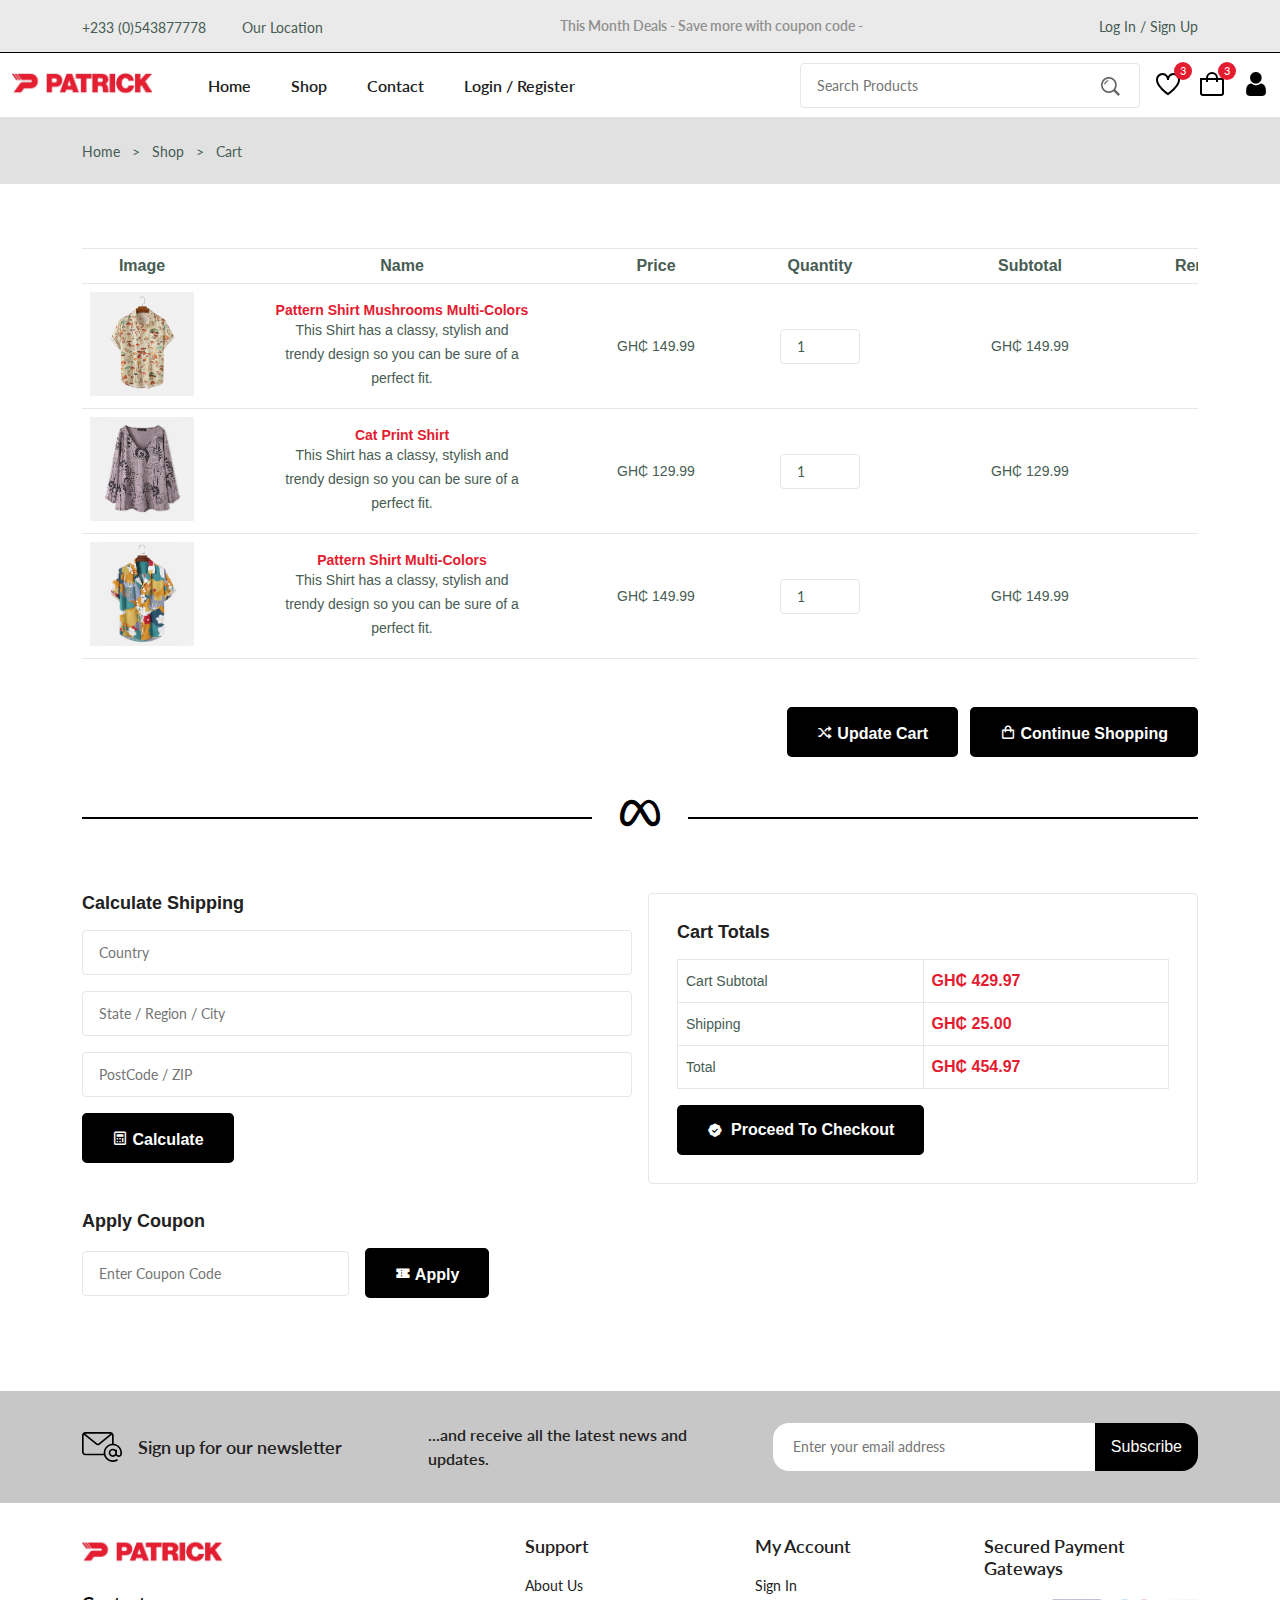
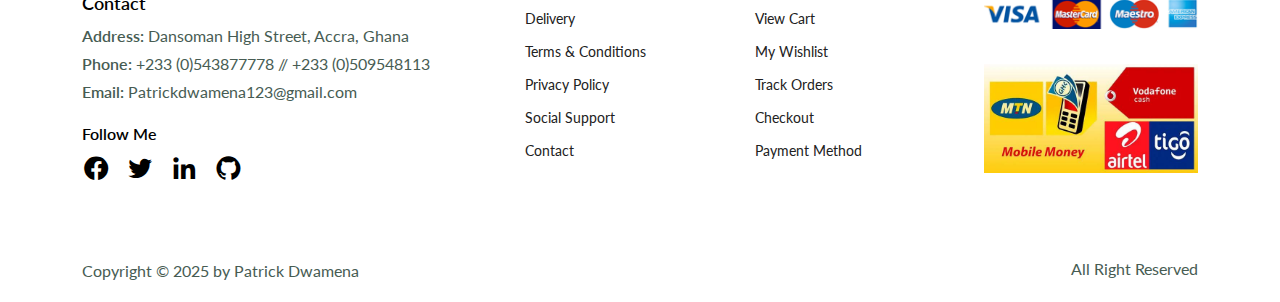
<file: cart.html>
<!DOCTYPE html>
<html lang="en">
<head>
  <meta charset="UTF-8" />
  <meta name="viewport" content="width=device-width, initial-scale=1.0"/>
  <meta http-equiv="X-UA-Compatible" content="ie=edge" />
  <link rel="stylesheet" href="https://cdn.jsdelivr.net/npm/swiper@11/swiper-bundle.min.css"/>
  <link rel="stylesheet" href="https://cdn.jsdelivr.net/npm/boxicons@latest/css/boxicons.min.css">
  <link rel="stylesheet" href="styles.css"/>
  <title>Patrick's Fashion</title>
</head>
  <body>
    <!--=============== HEADER ===============-->
    <header class="header">
        <div class="header__top">
            <div class="header__container container">

                <div class="header__contact">
                    <span>+233 (0)543877778</span>
                    <span>Our Location</span>
                </div>

                <p class="header__alert-news">
                    This Month Deals - Save more with coupon code -
                </p>

                <a href="login-register.html" class="header__top-action">
                    Log In / Sign Up
                </a>
            </div>
        </div>

        <nav class="nav__container">
            <a href="index.html" class="nav__logo">
                <img src="img/logo.jpg" alt="logo" class="nav__logo-img" />
            </a>

            <div class="nav__menu" id="nav-menu">
                <div class="nav__menu-top">
                    <a href="index.html" class="nav__menu-logo">
                        <img src="img/logo.jpg" alt=""/>
                    </a>

                    <div class="nav__close" id="nav-close">
                        <i class="bx bx-x"></i>
                    </div>
                </div>
                <ul class="nav__list">
                    <li class="nav__item">
                        <a href="index.html" class="nav__link ">Home</a>
                    </li>

                    <li class="nav__item">
                        <a href="shop.html" class="nav__link">Shop</a>
                    </li>

                    <li class="nav__item">
                        <a href="contact.html" class="nav__link">Contact</a>
                    </li>

                    <li class="nav__item">
                        <a href="login-register.html" class="nav__link">Login / Register</a>
                    </li>
                </ul>

                <div class="header__search">
                    <input type="text" placeholder="Search Products" class="form__input" />

                    <button class="search__btn">
                        <img src="img/search.png" alt="search" class="search__img" />
                    </button>
                </div>
            </div>

            <div class="header__user-actions">
                <a href="wishlist.html" class="header__action-btn">
                    <img src="img/icon-heart.svg" alt="wishlist"/>
                    <span class="count">3</span>
                </a>

                <a href="cart.html" class="header__action-btn">
                    <img src="img/icon-cart.svg" alt="wishlist"/>
                    <span class="count">3</span>
                </a>

                <a href="login-register.html" class="header__action-btn">
                    <img src="img/user1.jpg" alt="wishlist"/>
                </a>

                <div class="header__action-btn nav__toggle" id="nav-toggle">
                    <img src="img/menu-burger.svg" alt="" />
                </div>
            </div>
        </nav>
    </header>

    <!--=============== MAIN ===============-->
    <main class="main">
      <!--=============== BREADCRUMB ===============-->
      <section class="breadcrumb">
        <ul class="breadcrumb__list flex container">
          <li><a href="index.html" class="breadcrumb__link">Home</a></li>
          <li><span class="breadcrumb__link"> ></span></li>
          <li><span class="breadcrumb__link">Shop</span></li>

          <li><span class="breadcrumb__link"> ></span></li>
          <li><span class="breadcrumb__link">Cart</span></li>
        </ul>
      </section>

      <!--=============== CART ===============-->
      <section class="cart section--lg container">
        <div class="table__container">
          <table class="table">
            <tr>
              <th>Image</th>
              <th>Name</th>
              <th>Price</th>
              <th>Quantity</th>
              <th>Subtotal</th>
              <th>Remove</th>
            </tr>

            <tr>
              <td>
                <img src="img/product-1-1.jpg"
                     alt=""
                     class="table__img" />
              </td>

              <td>
                <h3 class="table__title">
                  Pattern Shirt Mushrooms Multi-Colors
                </h3>

                <p class="table__description">This Shirt has a classy, stylish
                  and trendy design so you can be sure of a perfect fit.
                </p>
              </td>

              <td><span class="table__price">GH₵ 149.99</span></td>

              <td><input type="number" value="1" class="quantity"></td>

              <td><span class="table__subtotal">GH₵ 149.99</span></td>

              <td><i class='bx bxs-trash-alt table__trash'></i></td>
            </tr>
            <tr>
              <td>
                <img src="img/product-7-1.jpg"
                     alt=""
                     class="table__img" />
              </td>

              <td>
                <h3 class="table__title">
                    Cat Print Shirt
                </h3>

                <p class="table__description">This Shirt has a classy, stylish
                  and trendy design so you can be sure of a perfect fit.
                </p>
              </td>

              <td><span class="table__price">GH₵ 129.99</span></td>

              <td><input type="number" value="1" class="quantity"></td>

              <td><span class="table__subtotal">GH₵ 129.99</span></td>

              <td><i class='bx bxs-trash-alt table__trash'></i></td>
            </tr>
            <tr>
              <td>
                <img src="img/product-2-1.jpg"
                     alt=""
                     class="table__img" />
              </td>

              <td>
                <h3 class="table__title">
                  Pattern Shirt  Multi-Colors
                </h3>

                <p class="table__description">This Shirt has a classy, stylish
                  and trendy design so you can be sure of a perfect fit.
                </p>
              </td>

              <td><span class="table__price">GH₵ 149.99</span></td>

              <td><input type="number" value="1" class="quantity"></td>

              <td><span class="table__subtotal">GH₵ 149.99</span></td>

              <td><i class='bx bxs-trash-alt table__trash'></i></td>
            </tr>

          </table>
        </div>

        <div class="cart__actions">
          <a href="cart.html" class="btn flex btn--md">
            <i class='bx bx-shuffle' ></i> Update Cart
          </a>

          <a href="shop.html" class="btn flex btn--md">
            <i class='bx bx-shopping-bag' ></i> Continue Shopping
          </a>
        </div>

          <div class="divider">
              <i class='bx bxl-meta'></i>
          </div>

          <div class="cart__group grid">
              <div>
                  <div class="cart__shipping">
                      <h3 class="section__title">Calculate Shipping</h3>

                      <form action="" class="form grid">
                          <input type="text" class="form__input"
                                 placeholder="Country">

                          <div class="form__group grid">
                              <input type="text" class="form__input"
                                     placeholder="State / Region / City">

                              <input type="text" class="form__input"
                                     placeholder="PostCode / ZIP">
                          </div>

                          <div class="form__btn">
                              <button class="btn flex btn--sm">
                                  <i class='bx bx-calculator' ></i> Calculate
                              </button>
                          </div>
                      </form>
                  </div>

                  <div class="cart__coupon">
                      <h3 class="section__title">Apply Coupon</h3>

                      <form action="" class="coupon__form form grid">
                          <div class="form__group grid">
                              <input type="text" class="form__input"
                                     placeholder="Enter Coupon Code">

                              <div class="form__btn">
                                  <button class="btn flex btn--sm">
                                      <i class='bx bxs-coupon' ></i> Apply
                                  </button>
                              </div>
                          </div>
                      </form>
                  </div>
              </div>

              <div class="cart__total">
                  <h3 class="section__title">Cart Totals</h3>

                  <table class="cart__total-table">
                      <tr>
                          <td><span class="cart__total-title">Cart Subtotal</span></td>
                          <td><span class="cart__total-price">GH₵ 429.97</span></td>
                      </tr>

                      <tr>
                          <td><span class="cart__total-title">Shipping</span></td>
                          <td><span class="cart__total-price">GH₵ 25.00</span></td>
                      </tr>

                      <tr>
                          <td><span class="cart__total-title">Total</span></td>
                          <td><span class="cart__total-price">GH₵ 454.97</span></td>
                      </tr>
                  </table>

                  <a href="checkout.html" class="btn flex btn--md">
                      <i class='bx bxs-badge-check' ></i> Proceed To Checkout
                  </a>
              </div>
          </div>
      </section>

      <!--=============== NEWSLETTER ===============-->
      <section class="newsletter section">
        <div class="newsletter__container container grid">
          <h3 class="newsletter__title flex">
            <img src="img/icon-email.svg" alt="" class="newsletter__icon">
            Sign up for our newsletter
          </h3>

          <p class="newsletter__description">
            ...and receive all the latest news and updates.
          </p>

          <form action="#" class="newsletter__form">
            <input type="email" class="newsletter__input" placeholder="Enter your email address">
            <button type="submit" class="newsletter__btn">Subscribe</button>
          </form>
        </div>
      </section>
    </main>

    <!--=============== FOOTER ===============-->
    <footer class="footer container">
        <div class="footer__container grid">
            <div class="footer__content">
                <a href="index.html" class="footer__logo">
                    <img src="img/logo.jpg" alt="" class="footer__logo-img">
                </a>

                <h4 class="footer__subtitle">Contact</h4>

                <p class="footer__description">
                    <span>Address:</span> Dansoman High Street, Accra, Ghana
                </p>

                <p class="footer__description">
                    <span>Phone:</span> +233 (0)543877778 // +233 (0)509548113
                </p>

                <p class="footer__description">
                    <span>Email:</span> Patrickdwamena123@gmail.com
                </p>


                <div class="footer__social">
                    <h4 class="footer__subtitle">Follow Me</h4>

                    <div class="footer__social-icon">

                        <a href="https://web.facebook.com/Patrick.Dwamena144" target="_blank" class="footer__social-links">
                            <i class='bx bxl-facebook-circle'></i>
                        </a>

                        <a href="https://x.com/mR_cOOLGh"   target="_blank" class="footer__social-links">
                            <i class='bx bxl-twitter' ></i>
                        </a>

                        <a href="https://www.linkedin.com/in/patrick-dwamena-a563557a/"   target="_blank" class="footer__social-links">
                            <i class='bx bxl-linkedin' ></i>
                        </a>

                        <a href="https://github.com/MrCoolGh" target="_blank" class="footer__social-links">
                            <i class='bx bxl-github' ></i>
                        </a>

                    </div>

                </div>

            </div>

            <div class="footer__content">
                <h3 class="footer__title">Support</h3>

                <ul class="footer__links">
                    <li><a href="index.html" class="footer__link">About Us</a></li>
                    <li><a href="checkout.html" class="footer__link">Delivery</a></li>
                    <li><a href="index.html" class="footer__link">Terms & Conditions</a></li>
                    <li><a href="index.html" class="footer__link">Privacy Policy</a></li>
                    <li><a href="contact.html" class="footer__link">Social Support</a></li>
                    <li><a href="contact.html" class="footer__link">Contact</a></li>
                </ul>
            </div>

            <div class="footer__content">
                <h3 class="footer__title">My Account</h3>

                <ul class="footer__links">
                    <li><a href="login-register.html" class="footer__link">Sign In</a></li>
                    <li><a href="cart.html" class="footer__link">View Cart</a></li>
                    <li><a href="wishlist.html" class="footer__link">My Wishlist</a></li>
                    <li><a href="login-register.html" class="footer__link">Track Orders</a></li>
                    <li><a href="checkout.html" class="footer__link">Checkout</a></li>
                    <li><a href="login-register.html" class="footer__link">Payment Method</a></li>
                </ul>
            </div>

            <div class="footer__content">
                <h3 class="footer__title">Secured Payment Gateways</h3>

                <img src="img/payment-method.png" alt="" class="payment__img">
                <img src="img/payment-method.jpg" alt="" class="payment__img">
            </div>

        </div>

        <div class="footer__bottom">
            <p class="copyright">Copyright &copy; 2025 by Patrick Dwamena</p>
            <span class="designer"> All Right Reserved</span>
        </div>
    </footer>

    <script src="https://cdn.jsdelivr.net/npm/swiper@11/swiper-bundle.min.js"></script>

    <!--=============== MAIN JS ===============-->
    <script src="main.js"></script>
  </body>
</html>
</file>
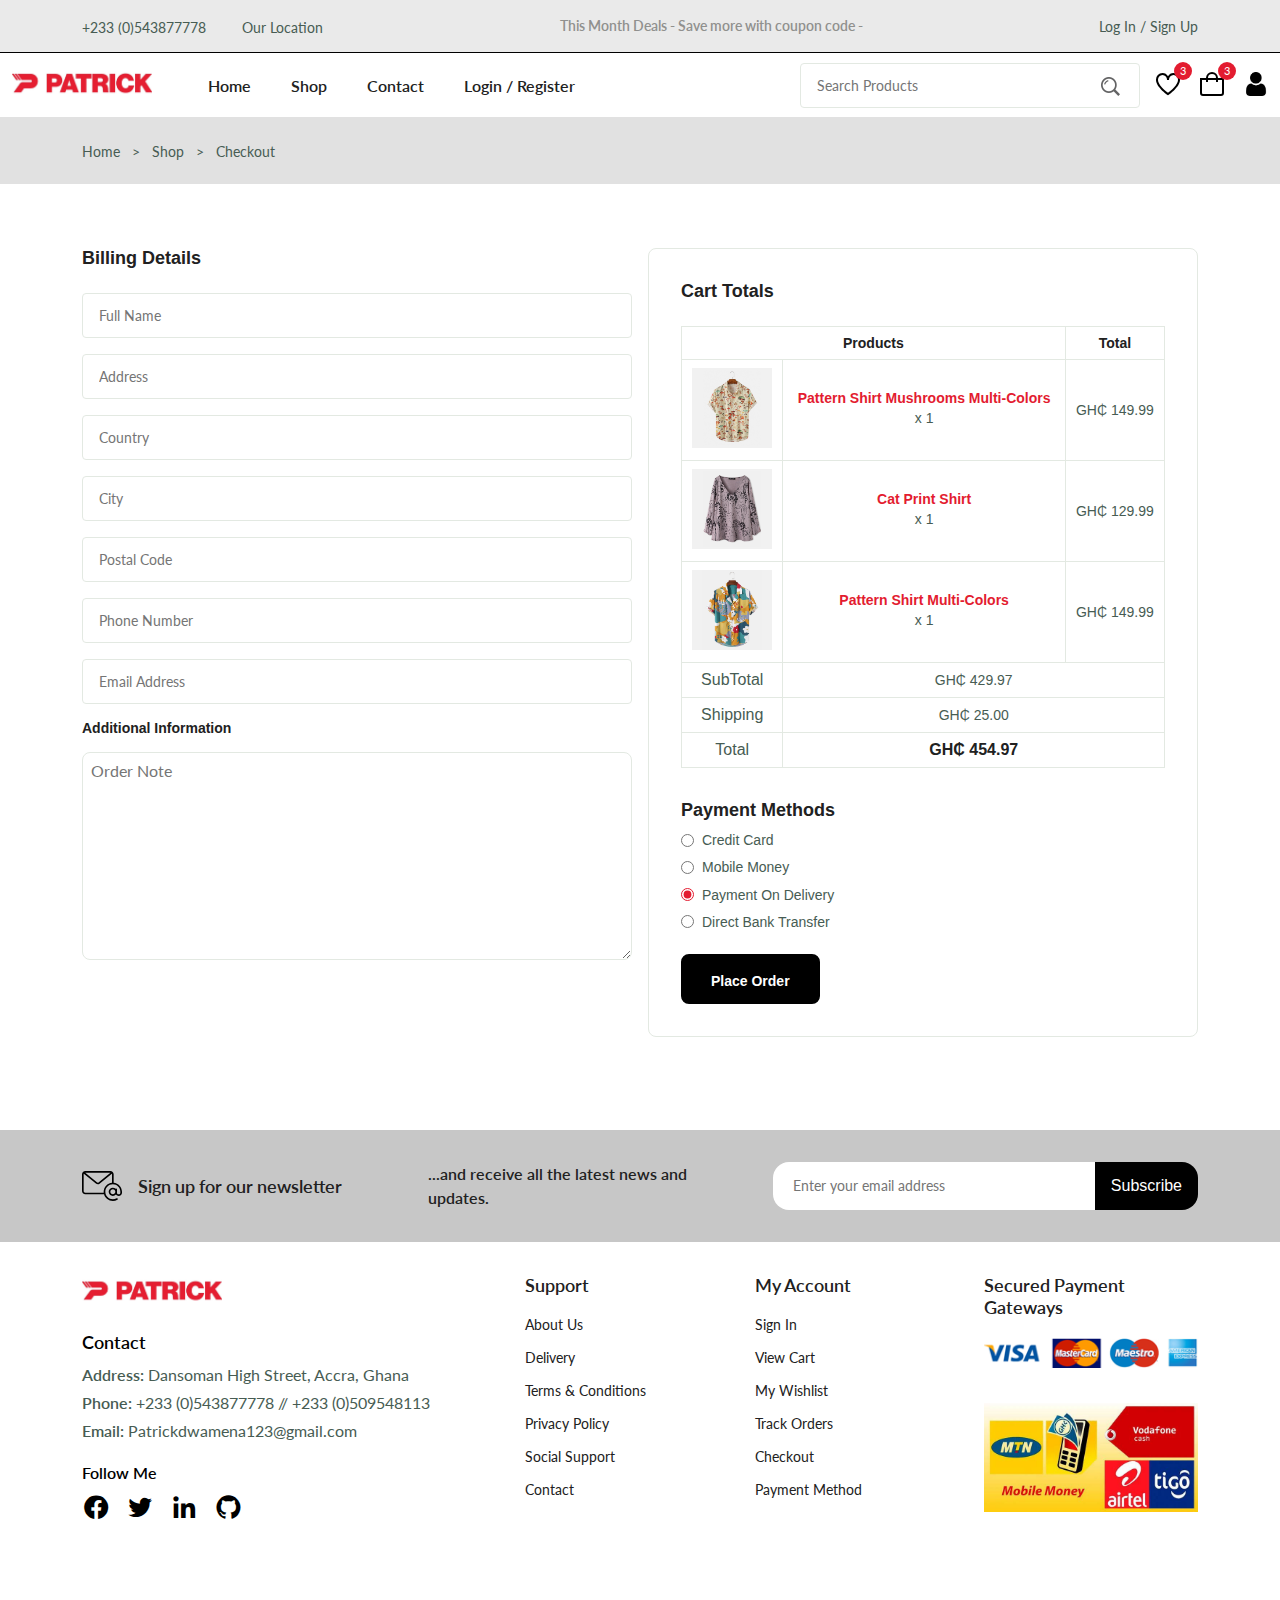
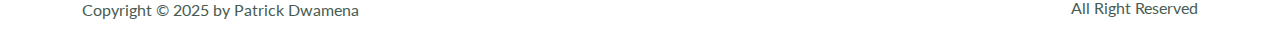
<file: checkout.html>
<!DOCTYPE html>
<html lang="en">
<head>
  <meta charset="UTF-8" />
  <meta name="viewport" content="width=device-width, initial-scale=1.0"/>
  <meta http-equiv="X-UA-Compatible" content="ie=edge" />
  <link rel="stylesheet" href="https://cdn.jsdelivr.net/npm/swiper@11/swiper-bundle.min.css"/>
  <link rel="stylesheet" href="https://cdn.jsdelivr.net/npm/boxicons@latest/css/boxicons.min.css">
  <link rel="stylesheet" href="styles.css"/>
  <title>Patrick's Fashion</title>
</head>
<body>
<!--=============== HEADER ===============-->
<header class="header">
    <div class="header__top">
        <div class="header__container container">

            <div class="header__contact">
                <span>+233 (0)543877778</span>
                <span>Our Location</span>
            </div>

            <p class="header__alert-news">
                This Month Deals - Save more with coupon code -
            </p>

            <a href="login-register.html" class="header__top-action">
                Log In / Sign Up
            </a>
        </div>
    </div>

    <nav class="nav__container">
        <a href="index.html" class="nav__logo">
            <img src="img/logo.jpg" alt="logo" class="nav__logo-img" />
        </a>

        <div class="nav__menu" id="nav-menu">
            <div class="nav__menu-top">
                <a href="index.html" class="nav__menu-logo">
                    <img src="img/logo.jpg" alt=""/>
                </a>

                <div class="nav__close" id="nav-close">
                    <i class="bx bx-x"></i>
                </div>
            </div>
            <ul class="nav__list">
                <li class="nav__item">
                    <a href="index.html" class="nav__link ">Home</a>
                </li>

                <li class="nav__item">
                    <a href="shop.html" class="nav__link">Shop</a>
                </li>

                <li class="nav__item">
                    <a href="contact.html" class="nav__link">Contact</a>
                </li>

                <li class="nav__item">
                    <a href="login-register.html" class="nav__link">Login / Register</a>
                </li>
            </ul>

            <div class="header__search">
                <input type="text" placeholder="Search Products" class="form__input" />

                <button class="search__btn">
                    <img src="img/search.png" alt="search" class="search__img" />
                </button>
            </div>
        </div>

        <div class="header__user-actions">
            <a href="wishlist.html" class="header__action-btn">
                <img src="img/icon-heart.svg" alt="wishlist"/>
                <span class="count">3</span>
            </a>

            <a href="cart.html" class="header__action-btn">
                <img src="img/icon-cart.svg" alt="wishlist"/>
                <span class="count">3</span>
            </a>

            <a href="login-register.html" class="header__action-btn">
                <img src="img/user1.jpg" alt="wishlist"/>
            </a>

            <div class="header__action-btn nav__toggle" id="nav-toggle">
                <img src="img/menu-burger.svg" alt="" />
            </div>
        </div>
    </nav>
</header>

<!--=============== BREADCRUMB ===============-->
<section class="breadcrumb">
  <ul class="breadcrumb__list flex container">
    <li><a href="index.html" class="breadcrumb__link">Home</a></li>
    <li><span class="breadcrumb__link"> ></span></li>
    <li><span class="breadcrumb__link">Shop</span></li>

    <li><span class="breadcrumb__link"> ></span></li>
    <li><span class="breadcrumb__link">Checkout</span></li>
  </ul>
</section>

<!--=============== CHECKOUT ===============-->
<section class="checkout section--lg">
  <div class="checkout__container container grid">
    <div class="checkout__group">
      <h3 class="section__title">Billing Details</h3>

      <form action="#" class="form grid">
        <input type="text" class="form__input" placeholder="Full Name" />

        <input type="text" class="form__input" placeholder="Address" />

        <input type="text" class="form__input" placeholder="Country" />

        <input type="text" class="form__input" placeholder="City" />

        <input type="number" class="form__input" placeholder="Postal Code" />

        <input type="number" class="form__input" placeholder="Phone Number" />

        <input type="email" class="form__input" placeholder="Email Address" />

        <h3 class="checkout__title">Additional Information</h3>

        <textarea name="" placeholder="Order Note" id="" cols="30" rows="10"
                  class="textarea"></textarea>
      </form>
    </div>

    <div class="checkout__group">
      <h3 class="section__title">Cart Totals</h3>

      <table class="order__table">
        <tr>
          <th colspan="2">Products</th>
          <th>Total</th>
        </tr>

        <tr>
          <td>
            <img src="img/product-1-1.jpg" alt="product" class="order__img" />
          </td>

          <td>
            <h3 class="table__title">Pattern Shirt Mushrooms Multi-Colors</h3>
            <p class="table__quantity">x 1</p>
          </td>

          <td><span class="table__price">GH₵ 149.99</span></td>
        </tr>

        <tr>
          <td>
            <img src="img/product-7-1.jpg" alt="product" class="order__img" />
          </td>

          <td>
            <h3 class="table__title">Cat Print Shirt</h3>
            <p class="table__quantity">x 1</p>
          </td>

          <td><span class="table__price">GH₵ 129.99</span></td>
        </tr>

        <tr>
          <td>
            <img src="img/product-2-1.jpg" alt="product" class="order__img" />
          </td>

          <td>
            <h3 class="table__title">Pattern Shirt Multi-Colors</h3>
            <p class="table__quantity">x 1</p>
          </td>

          <td><span class="table__price">GH₵ 149.99</span></td>
        </tr>

        <tr>
         <td> <span class="order__subtitle">SubTotal</span></td>
          <td colspan="2"><span class="table__price">GH₵ 429.97</span></td>
        </tr>

        <tr>
          <td><span class="order__subtitle">Shipping</span></td>
          <td colspan="2"><span class="table__price"> GH₵ 25.00</span></td>
        </tr>

        <tr>
          <td><span class="order__subtitle">Total</span></td>
          <td colspan="2"><span class="order__grand-total"> GH₵ 454.97</span></td>
        </tr>

      </table>

        <div class="payment__methods">
            <h3 class="checkout__title payment__title">Payment Methods</h3>

            <div class="payment__option flex">
                <input type="radio" name="radio"  class="payment__input" />
                <label class="payment__label">Credit Card</label>
            </div>

            <div class="payment__option flex">
                <input type="radio" name="radio"  class="payment__input" />
                <label class="payment__label">Mobile Money</label>
            </div>

            <div class="payment__option flex">
                <input type="radio" name="radio" checked class="payment__input" />
                <label class="payment__label">Payment On Delivery</label>
            </div>

            <div class="payment__option flex">
                <input type="radio" name="radio"  class="payment__input" />
                <label class="payment__label">Direct Bank Transfer</label>
            </div>
        </div>

        <button class="checkout__btn btn">Place Order</button>
    </div>
  </div>
</section>

<!--=============== NEWSLETTER ===============-->
<section class="newsletter section">
  <div class="newsletter__container container grid">
    <h3 class="newsletter__title flex">
      <img src="img/icon-email.svg" alt="" class="newsletter__icon">
      Sign up for our newsletter
    </h3>

    <p class="newsletter__description">
      ...and receive all the latest news and updates.
    </p>

    <form action="#" class="newsletter__form">
      <input type="email" class="newsletter__input" placeholder="Enter your email address">
      <button type="submit" class="newsletter__btn">Subscribe</button>
    </form>
  </div>
</section>

<!--=============== FOOTER ===============-->
<footer class="footer container">
  <div class="footer__container grid">
    <div class="footer__content">
      <a href="index.html" class="footer__logo">
        <img src="img/logo.jpg" alt="" class="footer__logo-img">
      </a>

      <h4 class="footer__subtitle">Contact</h4>

      <p class="footer__description">
        <span>Address:</span> Dansoman High Street, Accra, Ghana
      </p>

      <p class="footer__description">
        <span>Phone:</span> +233 (0)543877778 // +233 (0)509548113
      </p>

      <p class="footer__description">
        <span>Email:</span> Patrickdwamena123@gmail.com
      </p>


      <div class="footer__social">
        <h4 class="footer__subtitle">Follow Me</h4>

        <div class="footer__social-icon">

          <a href="https://web.facebook.com/Patrick.Dwamena144" target="_blank" class="footer__social-links">
            <i class='bx bxl-facebook-circle'></i>
          </a>

          <a href="https://x.com/mR_cOOLGh"   target="_blank" class="footer__social-links">
            <i class='bx bxl-twitter' ></i>
          </a>

          <a href="https://www.linkedin.com/in/patrick-dwamena-a563557a/"   target="_blank" class="footer__social-links">
            <i class='bx bxl-linkedin' ></i>
          </a>

          <a href="https://github.com/MrCoolGh" target="_blank" class="footer__social-links">
            <i class='bx bxl-github' ></i>
          </a>

        </div>

      </div>

    </div>

    <div class="footer__content">
      <h3 class="footer__title">Support</h3>

      <ul class="footer__links">
        <li><a href="index.html" class="footer__link">About Us</a></li>
        <li><a href="checkout.html" class="footer__link">Delivery</a></li>
        <li><a href="index.html" class="footer__link">Terms & Conditions</a></li>
        <li><a href="index.html" class="footer__link">Privacy Policy</a></li>
        <li><a href="contact.html" class="footer__link">Social Support</a></li>
        <li><a href="contact.html" class="footer__link">Contact</a></li>
      </ul>
    </div>

    <div class="footer__content">
      <h3 class="footer__title">My Account</h3>

      <ul class="footer__links">
        <li><a href="login-register.html" class="footer__link">Sign In</a></li>
        <li><a href="cart.html" class="footer__link">View Cart</a></li>
        <li><a href="wishlist.html" class="footer__link">My Wishlist</a></li>
        <li><a href="login-register.html" class="footer__link">Track Orders</a></li>
        <li><a href="checkout.html" class="footer__link">Checkout</a></li>
        <li><a href="login-register.html" class="footer__link">Payment Method</a></li>
      </ul>
    </div>

    <div class="footer__content">
      <h3 class="footer__title">Secured Payment Gateways</h3>

      <img src="img/payment-method.png" alt="" class="payment__img">
      <img src="img/payment-method.jpg" alt="" class="payment__img">
    </div>

  </div>

  <div class="footer__bottom">
    <p class="copyright">Copyright &copy; 2025 by Patrick Dwamena</p>
    <span class="designer"> All Right Reserved</span>
  </div>
</footer>

<script src="https://cdn.jsdelivr.net/npm/swiper@11/swiper-bundle.min.js"></script>

<!--=============== MAIN JS ===============-->
<script src="main.js"></script>
</body>
</html>
</file>
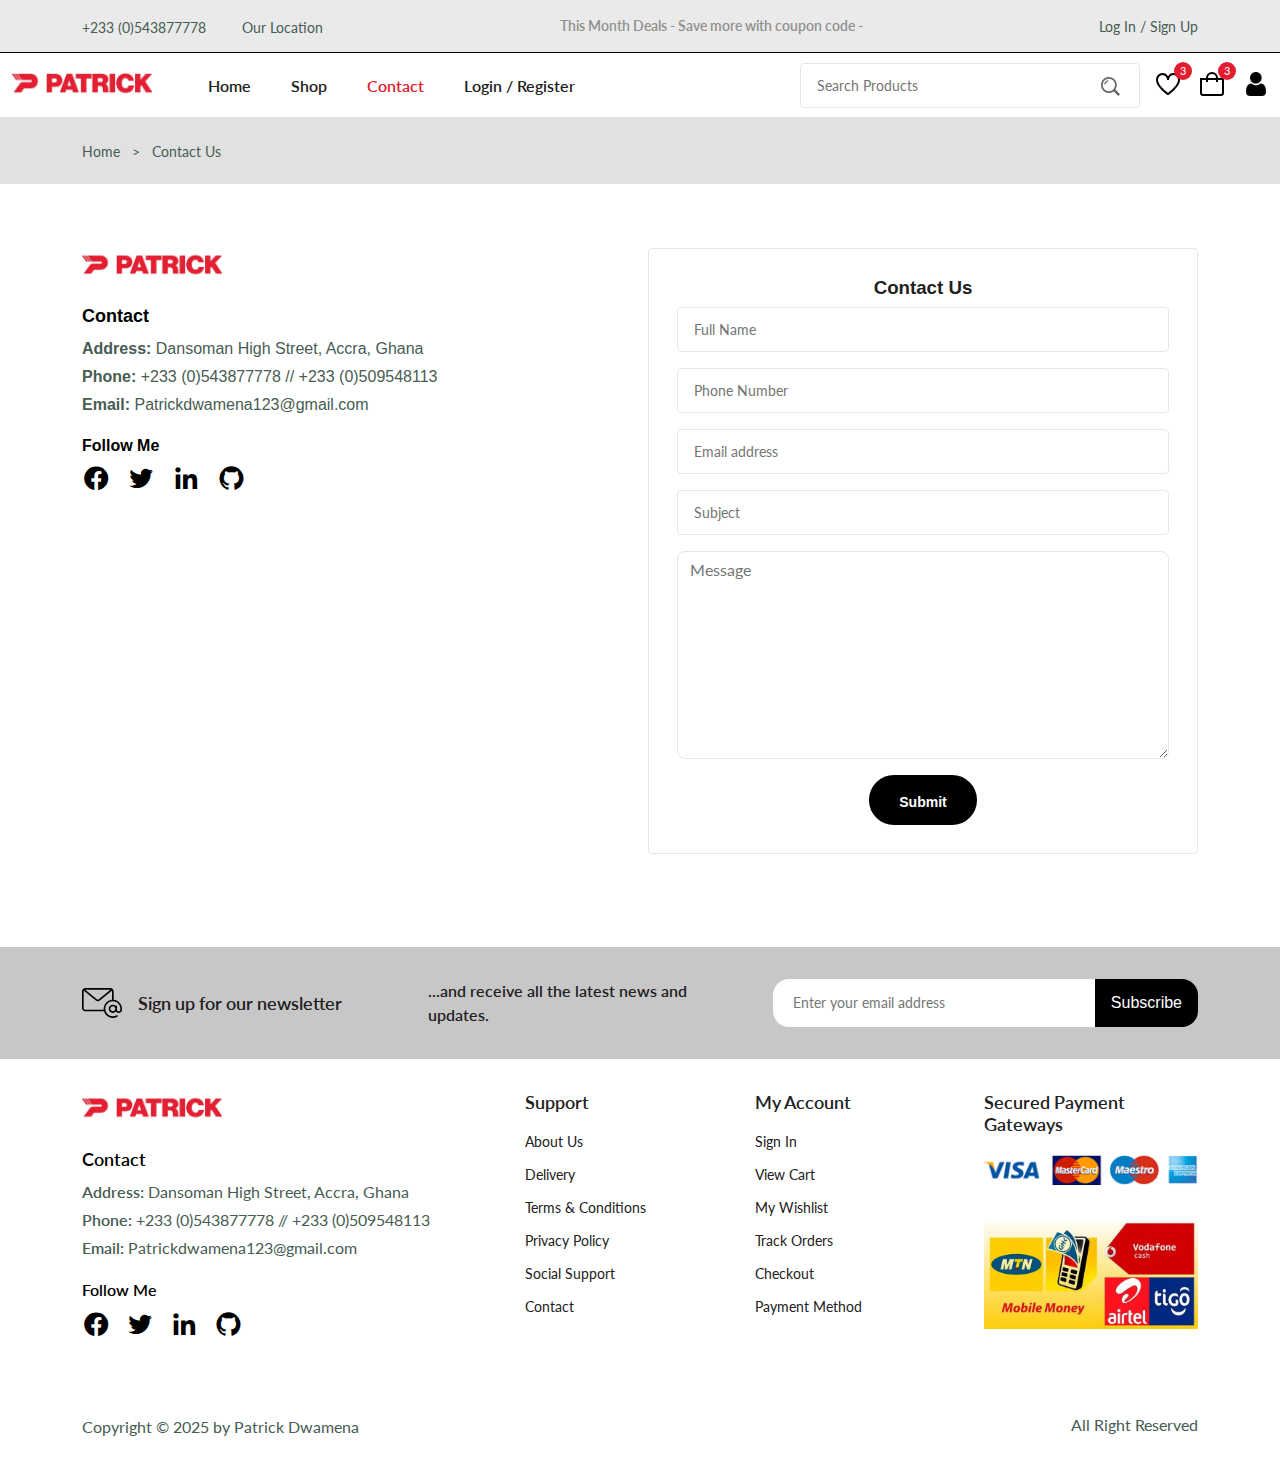
<file: contact.html>
<!DOCTYPE html>
<html lang="en">
<head>
  <meta charset="UTF-8" />
  <meta name="viewport" content="width=device-width, initial-scale=1.0"/>
  <meta http-equiv="X-UA-Compatible" content="ie=edge" />
  <link rel="stylesheet" href="https://cdn.jsdelivr.net/npm/swiper@11/swiper-bundle.min.css"/>
  <link rel="stylesheet" href="https://cdn.jsdelivr.net/npm/boxicons@latest/css/boxicons.min.css">
  <link rel="stylesheet" href="styles.css"/>
  <title>Patrick's Fashion</title>
</head>
<body>
<!--=============== HEADER ===============-->
<header class="header">
    <div class="header__top">
        <div class="header__container container">

            <div class="header__contact">
                <span>+233 (0)543877778</span>
                <span>Our Location</span>
            </div>

            <p class="header__alert-news">
                This Month Deals - Save more with coupon code -
            </p>

            <a href="login-register.html" class="header__top-action">
                Log In / Sign Up
            </a>
        </div>
    </div>

    <nav class="nav__container">
        <a href="index.html" class="nav__logo">
            <img src="img/logo.jpg" alt="logo" class="nav__logo-img" />
        </a>

        <div class="nav__menu" id="nav-menu">
            <div class="nav__menu-top">
                <a href="index.html" class="nav__menu-logo">
                    <img src="img/logo.jpg" alt=""/>
                </a>

                <div class="nav__close" id="nav-close">
                    <i class="bx bx-x"></i>
                </div>
            </div>
            <ul class="nav__list">
                <li class="nav__item">
                    <a href="index.html" class="nav__link ">Home</a>
                </li>

                <li class="nav__item">
                    <a href="shop.html" class="nav__link">Shop</a>
                </li>

                <li class="nav__item">
                    <a href="contact.html" class="nav__link active-link">Contact</a>
                </li>

                <li class="nav__item">
                    <a href="login-register.html" class="nav__link">Login / Register</a>
                </li>
            </ul>

            <div class="header__search">
                <input type="text" placeholder="Search Products" class="form__input" />

                <button class="search__btn">
                    <img src="img/search.png" alt="search" class="search__img" />
                </button>
            </div>
        </div>

        <div class="header__user-actions">
            <a href="wishlist.html" class="header__action-btn">
                <img src="img/icon-heart.svg" alt="wishlist"/>
                <span class="count">3</span>
            </a>

            <a href="cart.html" class="header__action-btn">
                <img src="img/icon-cart.svg" alt="wishlist"/>
                <span class="count">3</span>
            </a>

            <a href="login-register.html" class="header__action-btn">
                <img src="img/user1.jpg" alt="wishlist"/>
            </a>

            <div class="header__action-btn nav__toggle" id="nav-toggle">
                <img src="img/menu-burger.svg" alt="" />
            </div>
        </div>
    </nav>
</header>

<!--=============== BREADCRUMB ===============-->
<section class="breadcrumb">
  <ul class="breadcrumb__list flex container">
    <li><a href="index.html" class="breadcrumb__link">Home</a></li>
    <li><span class="breadcrumb__link"> ></span></li>
    <li><span class="breadcrumb__link">Contact Us</span></li>
  </ul>
</section>

<!--=============== CONTACT FORM ===============-->
<section class="cart section--lg container">
  <div class="cart__group grid">
      <div class="footer__content">
          <a href="index.html" class="footer__logo">
              <img src="img/logo.jpg" alt="" class="footer__logo-img">
          </a>

          <h4 class="footer__subtitle">Contact</h4>

          <p class="footer__description">
              <span>Address:</span> Dansoman High Street, Accra, Ghana
          </p>

          <p class="footer__description">
              <span>Phone:</span> +233 (0)543877778 // +233 (0)509548113
          </p>

          <p class="footer__description">
              <span>Email:</span> Patrickdwamena123@gmail.com
          </p>


          <div class="footer__social">
              <h4 class="footer__subtitle">Follow Me</h4>

              <div class="footer__social-icon">

                  <a href="https://web.facebook.com/Patrick.Dwamena144" target="_blank" class="footer__social-links">
                      <i class='bx bxl-facebook-circle'></i>
                  </a>

                  <a href="https://x.com/mR_cOOLGh"   target="_blank" class="footer__social-links">
                      <i class='bx bxl-twitter' ></i>
                  </a>

                  <a href="https://www.linkedin.com/in/patrick-dwamena-a563557a/"   target="_blank" class="footer__social-links">
                      <i class='bx bxl-linkedin' ></i>
                  </a>

                  <a href="https://github.com/MrCoolGh" target="_blank" class="footer__social-links">
                      <i class='bx bxl-github' ></i>
                  </a>

              </div>

          </div>
    </div>


     <form id="contact-form"  action="https://formspree.io/f/mldeqjbo"
      method="POST">
    <div class="cart__total">
      <h3 class="contact__title">Contact Us</h3>

      <div class="form__group grid">
        <input type="text" class="form__input" required
               placeholder="Full Name">

        <input type="number" class="form__input" required
               placeholder="Phone Number">

        <input type="email" class="form__input" required
               placeholder="Email address">

          <input type="text" class="form__input" required
                 placeholder="Subject">

          <textarea name="" placeholder=" Message" id="" cols="30" rows="10" required
                    class="textarea"></textarea>

      </div>

      <div class="contact__btn">
          <button class="checkout__btn btn">Submit</button>
      </div>
    </div>
   </form>
  </div>
</section>


<!--=============== NEWSLETTER ===============-->
<section class="newsletter section">
  <div class="newsletter__container container grid">
    <h3 class="newsletter__title flex">
      <img src="img/icon-email.svg" alt="" class="newsletter__icon">
      Sign up for our newsletter
    </h3>

    <p class="newsletter__description">
      ...and receive all the latest news and updates.
    </p>

    <form action="#" class="newsletter__form">
      <input type="email" class="newsletter__input" placeholder="Enter your email address">
      <button type="submit" class="newsletter__btn">Subscribe</button>
    </form>
  </div>
</section>

<!--=============== FOOTER ===============-->
<footer class="footer container">
  <div class="footer__container grid">
    <div class="footer__content">
      <a href="index.html" class="footer__logo">
        <img src="img/logo.jpg" alt="" class="footer__logo-img">
      </a>

      <h4 class="footer__subtitle">Contact</h4>

      <p class="footer__description">
        <span>Address:</span> Dansoman High Street, Accra, Ghana
      </p>

      <p class="footer__description">
        <span>Phone:</span> +233 (0)543877778 // +233 (0)509548113
      </p>

      <p class="footer__description">
        <span>Email:</span> Patrickdwamena123@gmail.com
      </p>


      <div class="footer__social">
        <h4 class="footer__subtitle">Follow Me</h4>

        <div class="footer__social-icon">

          <a href="https://web.facebook.com/Patrick.Dwamena144" target="_blank" class="footer__social-links">
            <i class='bx bxl-facebook-circle'></i>
          </a>

          <a href="https://x.com/mR_cOOLGh"   target="_blank" class="footer__social-links">
            <i class='bx bxl-twitter' ></i>
          </a>

          <a href="https://www.linkedin.com/in/patrick-dwamena-a563557a/"   target="_blank" class="footer__social-links">
            <i class='bx bxl-linkedin' ></i>
          </a>

          <a href="https://github.com/MrCoolGh" target="_blank" class="footer__social-links">
            <i class='bx bxl-github' ></i>
          </a>

        </div>

      </div>

    </div>

    <div class="footer__content">
      <h3 class="footer__title">Support</h3>

      <ul class="footer__links">
        <li><a href="index.html" class="footer__link">About Us</a></li>
        <li><a href="checkout.html" class="footer__link">Delivery</a></li>
        <li><a href="index.html" class="footer__link">Terms & Conditions</a></li>
        <li><a href="index.html" class="footer__link">Privacy Policy</a></li>
        <li><a href="contact.html" class="footer__link">Social Support</a></li>
        <li><a href="contact.html" class="footer__link">Contact</a></li>
      </ul>
    </div>

    <div class="footer__content">
      <h3 class="footer__title">My Account</h3>

      <ul class="footer__links">
        <li><a href="login-register.html" class="footer__link">Sign In</a></li>
        <li><a href="cart.html" class="footer__link">View Cart</a></li>
        <li><a href="wishlist.html" class="footer__link">My Wishlist</a></li>
        <li><a href="login-register.html" class="footer__link">Track Orders</a></li>
        <li><a href="checkout.html" class="footer__link">Checkout</a></li>
        <li><a href="login-register.html" class="footer__link">Payment Method</a></li>
      </ul>
    </div>

    <div class="footer__content">
      <h3 class="footer__title">Secured Payment Gateways</h3>

      <img src="img/payment-method.png" alt="" class="payment__img">
      <img src="img/payment-method.jpg" alt="" class="payment__img">
    </div>

  </div>

  <div class="footer__bottom">
    <p class="copyright">Copyright &copy; 2025 by Patrick Dwamena</p>
    <span class="designer"> All Right Reserved</span>
  </div>
</footer>

<script src="https://cdn.jsdelivr.net/npm/swiper@11/swiper-bundle.min.js"></script>

<!--=============== MAIN JS ===============-->
<script src="main.js"></script>
</body>
</html>
</file>
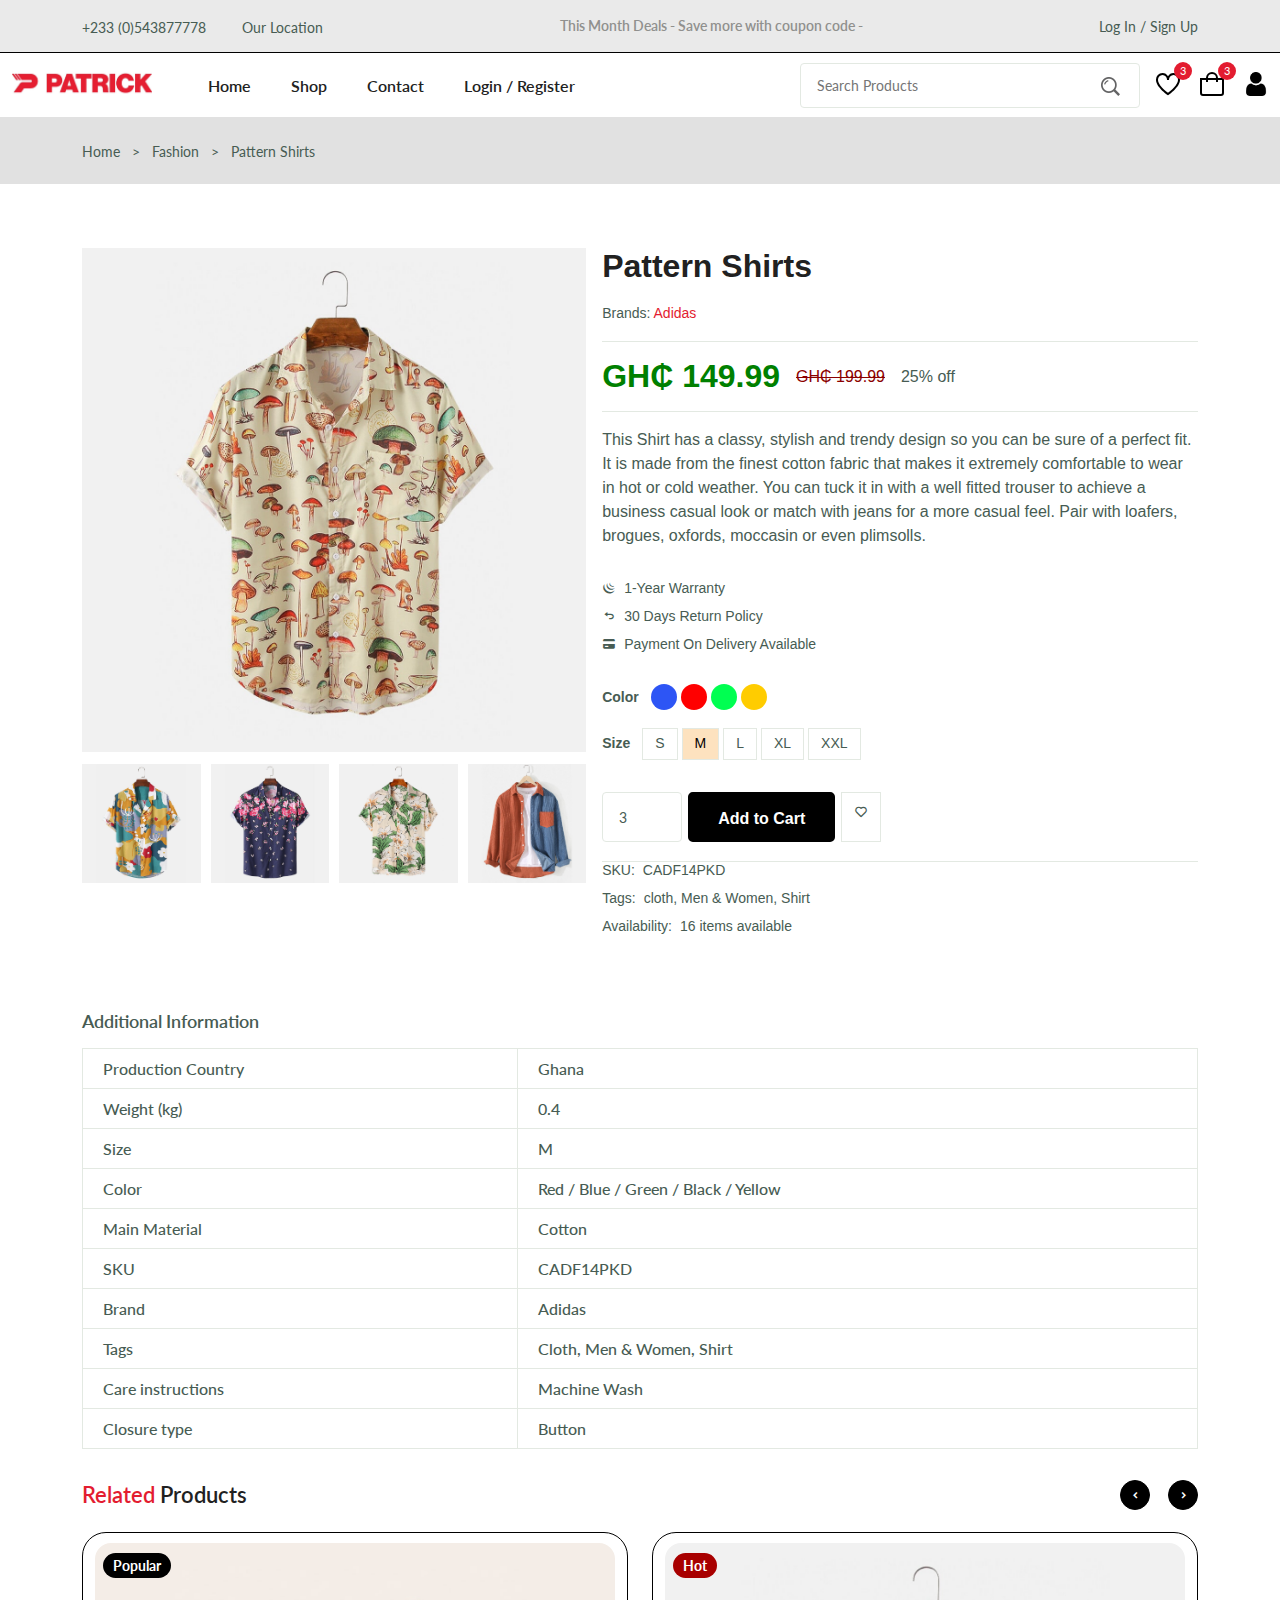
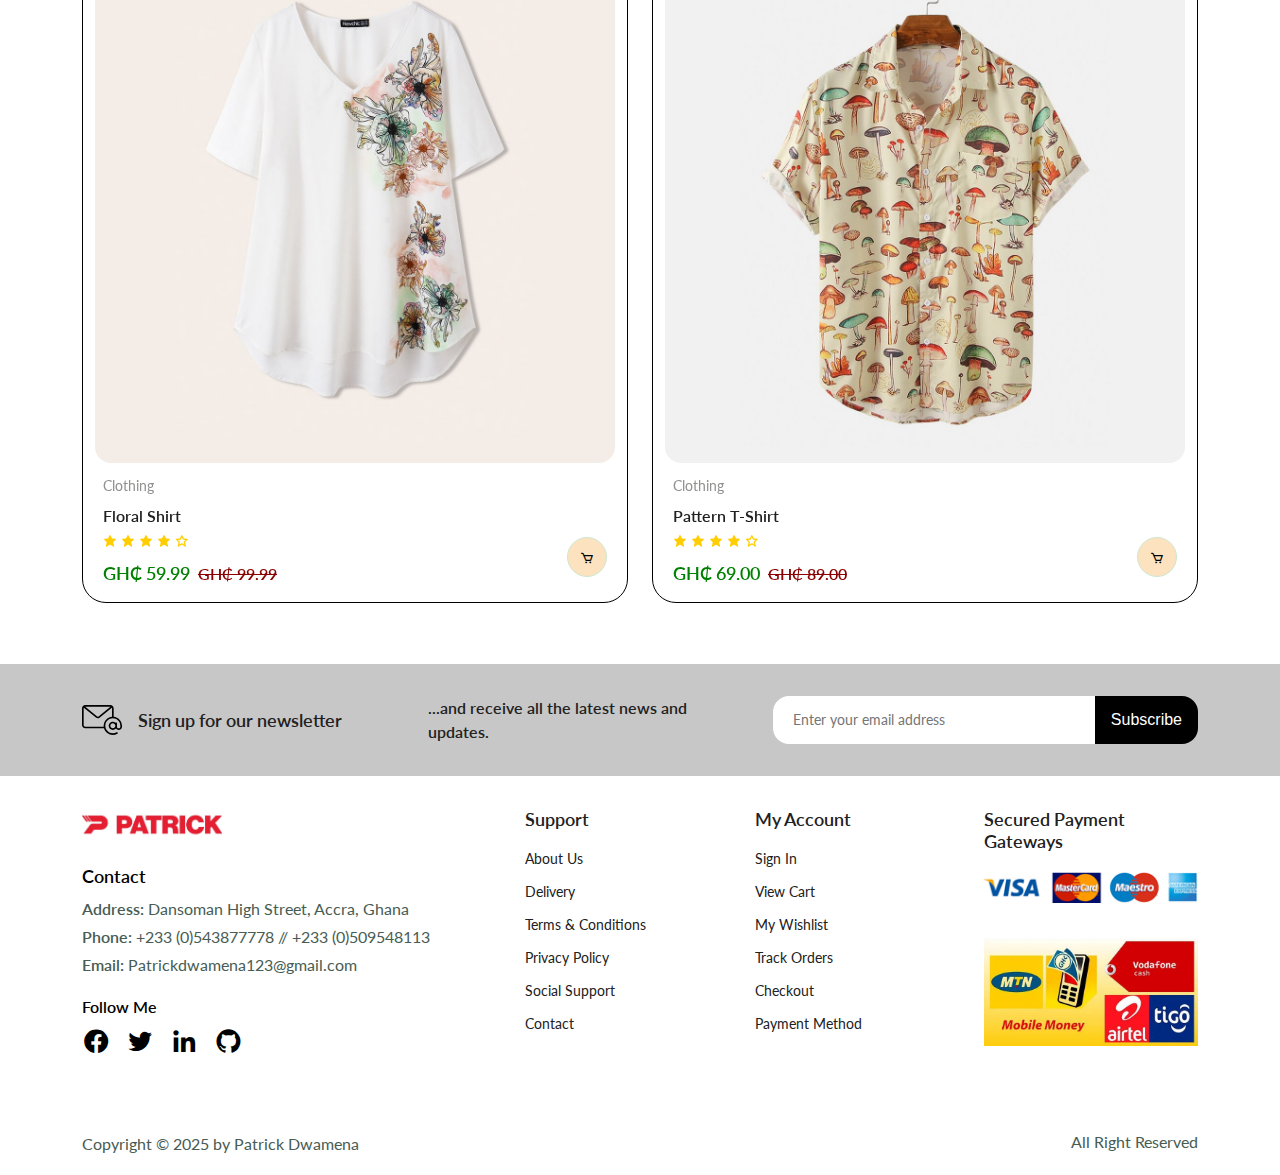
<file: details.html>
<!DOCTYPE html>
<html lang="en">
<head>
  <meta charset="UTF-8" />
  <meta name="viewport" content="width=device-width, initial-scale=1.0"/>
  <meta http-equiv="X-UA-Compatible" content="ie=edge" />
  <link rel="stylesheet" href="https://cdn.jsdelivr.net/npm/swiper@11/swiper-bundle.min.css"/>
  <link rel="stylesheet" href="https://cdn.jsdelivr.net/npm/boxicons@latest/css/boxicons.min.css">
  <link rel="stylesheet" href="styles.css"/>
  <title>Patrick's Fashion</title>
</head>

<body>
<!--=============== MAIN ===============-->
<main class="main">

  <!--=============== HEADER ===============-->
    <header class="header">
        <div class="header__top">
            <div class="header__container container">

                <div class="header__contact">
                    <span>+233 (0)543877778</span>
                    <span>Our Location</span>
                </div>

                <p class="header__alert-news">
                    This Month Deals - Save more with coupon code -
                </p>

                <a href="login-register.html" class="header__top-action">
                    Log In / Sign Up
                </a>
            </div>
        </div>

        <nav class="nav__container">
            <a href="index.html" class="nav__logo">
                <img src="img/logo.jpg" alt="logo" class="nav__logo-img" />
            </a>

            <div class="nav__menu" id="nav-menu">
                <div class="nav__menu-top">
                    <a href="index.html" class="nav__menu-logo">
                        <img src="img/logo.jpg" alt=""/>
                    </a>

                    <div class="nav__close" id="nav-close">
                        <i class="bx bx-x"></i>
                    </div>
                </div>
                <ul class="nav__list">
                    <li class="nav__item">
                        <a href="index.html" class="nav__link ">Home</a>
                    </li>

                    <li class="nav__item">
                        <a href="shop.html" class="nav__link">Shop</a>
                    </li>

                    <li class="nav__item">
                        <a href="contact.html" class="nav__link ">Contact</a>
                    </li>

                    <li class="nav__item">
                        <a href="login-register.html" class="nav__link">Login / Register</a>
                    </li>
                </ul>

                <div class="header__search">
                    <input type="text" placeholder="Search Products" class="form__input" />

                    <button class="search__btn">
                        <img src="img/search.png" alt="search" class="search__img" />
                    </button>
                </div>
            </div>

            <div class="header__user-actions">
                <a href="wishlist.html" class="header__action-btn">
                    <img src="img/icon-heart.svg" alt="wishlist"/>
                    <span class="count">3</span>
                </a>

                <a href="cart.html" class="header__action-btn">
                    <img src="img/icon-cart.svg" alt="wishlist"/>
                    <span class="count">3</span>
                </a>

                <a href="login-register.html" class="header__action-btn">
                    <img src="img/user1.jpg" alt="wishlist"/>
                </a>

                <div class="header__action-btn nav__toggle" id="nav-toggle">
                    <img src="img/menu-burger.svg" alt="" />
                </div>
            </div>
        </nav>
    </header>

  <!--=============== BREADCRUMB ===============-->
  <section class="breadcrumb">
    <ul class="breadcrumb__list flex container">
      <li><a href="index.html" class="breadcrumb__link">Home</a></li>
      <li><span class="breadcrumb__link"> ></span></li>
      <li><span class="breadcrumb__link">Fashion</span></li>

      <li><span class="breadcrumb__link"> ></span></li>
      <li><span class="breadcrumb__link">Pattern Shirts</span></li>
    </ul>
  </section>

  <!--=============== DETAILS ===============-->
  <section class="details section--lg">
    <div class="details__container container grid">
      <div class="details__group">
        <img src="img/product-1-1.jpg" alt="product" class="details__img"/>

        <div class="details__small-images grid">

          <img src="img/product-2-1.jpg" alt="product"
               class="details__small-img"/>

          <img src="img/product-6-1.jpg" alt="product"
               class="details__small-img"/>

          <img src="img/product-9-1.jpg" alt="product"
               class="details__small-img"/>

          <img src="img/product-8-1.jpg" alt="product"
               class="details__small-img"/>

        </div>
      </div>

      <div class="details__group">
        <h3 class="details__title">Pattern Shirts</h3>
        <p class="details__brand">Brands: <span>Adidas</span></p>

        <div class="details__price flex">
          <span class="new__price">GH₵ 149.99</span>
          <span class="old__price">GH₵ 199.99</span>
          <span class="save__price">25% off</span>
        </div>

        <p class="short__description">
          This Shirt has a classy, stylish and trendy
          design so you can be sure of a perfect fit. It is made from
          the finest cotton fabric that makes it extremely comfortable to wear
          in hot or cold weather. You can tuck it in with a well fitted trouser
          to achieve a business casual look or match with jeans for a more casual feel.
          Pair with loafers, brogues, oxfords, moccasin or even plimsolls.
        </p>

        <ul class="product__list">
          <li class="list__item flex">
            <i class='bx bxl-jquery'></i> 1-Year Warranty
          </li>

          <li class="list__item flex">
            <i class='bx bx-undo'></i> 30 Days Return Policy
          </li>

          <li class="list__item flex">
            <i class='bx bxs-credit-card'></i> Payment On Delivery Available
          </li>
        </ul>

        <div class="details__color flex">
          <span class="details__color-title">Color</span>

          <ul class="color__list">
            <li>
              <a href="#" class="color__link" style="background-color: #2d55f5"></a>
            </li>

            <li>
              <a href="#" class="color__link" style="background-color: #ff0000"></a>
            </li>

            <li>
              <a href="#" class="color__link" style="background-color: #00ff51"></a>
            </li>

            <li>
              <a href="#" class="color__link" style="background-color: #ffcc00"></a>
            </li>
          </ul>
        </div>

        <div class="details__size flex">
          <span class="details__size-title">Size</span>

          <ul class="size__list">
            <li>
              <a href="#" class="size__link">S</a>
            </li>

            <li>
              <a href="#" class="size__link size-active">M</a>
            </li>

            <li>
              <a href="#" class="size__link">L</a>
            </li>

            <li>
              <a href="#" class="size__link">XL</a>
            </li>

            <li>
              <a href="#" class="size__link">XXL</a>
            </li>
          </ul>
        </div>

        <div class="details__action">
          <input type="number" class="quantity" value="3" />

          <a href="#" class="btn btn--sm">Add to Cart</a>

          <a href="#" class="details__action-btn">
            <i class='bx bx-heart' ></i>
          </a>
        </div>

        <ul class="details__meta">
          <li class="meta__list flex"><SPAN>SKU:</SPAN> CADF14PKD</li>
          <li class="meta__list flex">
            <SPAN>Tags:</SPAN> cloth, Men & Women, Shirt
          </li>

          <li class="meta__list flex">
            <SPAN>Availability:</SPAN> 16 items available
          </li>
        </ul>
      </div>
    </div>
  </section>

  <!--=============== DETAILS TAB ===============-->
  <section class="details__tab container">
    <div class="detail__tabs">
      <span class="detail__tab active-tab" data-target="#info">
        Additional Information
      </span>
    </div>

    <div class="details__tabs-content">
      <div class="details__tab-content active-tab" content id="info">

        <table class="info__table">
          <tr>
            <th>Production Country</th>
            <th>Ghana</th>
          </tr>

          <tr>
            <th>Weight (kg)</th>
            <th>0.4</th>
          </tr>

          <tr>
            <th>Size</th>
            <th>M</th>
          </tr>

          <tr>
            <th>Color</th>
            <th>Red / Blue / Green / Black / Yellow</th>
          </tr>

          <tr>
            <th>Main Material</th>
            <th>Cotton</th>
          </tr>

          <tr>
            <th>SKU</th>
            <th>CADF14PKD</th>
          </tr>

          <tr>
            <th>Brand</th>
            <th>Adidas</th>
          </tr>
          <tr>
            <th>Tags</th>
            <th>Cloth, Men & Women, Shirt</th>
          </tr>

          <tr>
            <th>Care instructions</th>
            <th>Machine Wash</th>
          </tr>

          <tr>
            <th>Closure type</th>
            <th>Button</th>
          </tr>
        </table>

      </div>
      </div>
  </section>

  <!--=============== RELATED PRODUCTS ===============-->
  <section class="new__arrivals container section" id="arrivals">
    <h3 class="section__title"><span>Related</span> Products</h3>

    <div class="new__container swiper">
      <div class="swiper-wrapper">
        <div class="product__item swiper-slide">
          <div class="product__banner">
            <a href="details.html" class="product__images">
              <img src="img/product-12-2.jpg" alt="" class="product__img default">

              <img src="img/product-12-1.jpg" alt="" class="product__img hover">
            </a>

            <div class="product__badge light-">Popular</div>
          </div>

          <div class="product__content">
            <span class="product__category">Clothing</span>
            <a href="details.html">
              <h3 class="product__title">Floral Shirt</h3>
            </a>
            <div class="product__rating">
              <i class='bx bxs-star' ></i>
              <i class='bx bxs-star' ></i>
              <i class='bx bxs-star' ></i>
              <i class='bx bxs-star' ></i>
              <i class='bx bx-star' ></i>
            </div>

            <div class="product__price flex">
              <span class="new__price">GH₵ 59.99</span>
              <span class="old__price">GH₵ 99.99</span>

            </div>
            <a href="" class="action-btn cart__btn" aria-label="Add to Cart">
              <i class='bx bx-cart'></i>
            </a>

          </div>
        </div>

        <div class="product__item swiper-slide">
          <div class="product__banner">
            <a href="details.html" class="product__images">
              <img src="img/product-1-1.jpg" alt="" class="product__img default">

              <img src="img/product-1-2.jpg" alt="" class="product__img hover">
            </a>

            <div class="product__badge light-hot">Hot</div>
          </div>

          <div class="product__content">
            <span class="product__category">Clothing</span>
            <a href="details.html">
              <h3 class="product__title">Pattern T-Shirt</h3>
            </a>
            <div class="product__rating">
              <i class='bx bxs-star' ></i>
              <i class='bx bxs-star' ></i>
              <i class='bx bxs-star' ></i>
              <i class='bx bxs-star' ></i>
              <i class='bx bx-star' ></i>
            </div>

            <div class="product__price flex">
              <span class="new__price">GH₵ 69.00</span>
              <span class="old__price">GH₵ 89.00</span>

            </div>

            <a href="" class="action-btn cart__btn" aria-label="Add to Cart">
              <i class='bx bx-cart'></i>
            </a>

          </div>
        </div>

        <div class="product__item swiper-slide">
          <div class="product__banner">
            <a href="details.html" class="product__images">
              <img src="img/product-2-1.jpg" alt="" class="product__img default">

              <img src="img/product-2-2.jpg" alt="" class="product__img hover">
            </a>

            <div class="product__badge light-new">New Added</div>
          </div>

          <div class="product__content">
            <span class="product__category">Clothing</span>
            <a href="details.html">
              <h3 class="product__title">Pattern Shirt Cotton</h3>
            </a>
            <div class="product__rating">
              <i class='bx bxs-star' ></i>
              <i class='bx bxs-star' ></i>
              <i class='bx bx-star' ></i>
              <i class='bx bx-star' ></i>
              <i class='bx bx-star' ></i>
            </div>

            <div class="product__price flex">
              <span class="new__price">GH₵ 122.00</span>
              <span class="old__price">GH₵ 185.00</span>
            </div>

            <a href="" class="action-btn cart__btn" aria-label="Add to Cart">
              <i class='bx bx-cart'></i>
            </a>

          </div>
        </div>

        <div class="product__item swiper-slide">
          <div class="product__banner">
            <a href="details.html" class="product__images">
              <img src="img/product-3-1.jpg" alt="" class="product__img default">

              <img src="img/product-3-2.jpg" alt="" class="product__img hover">
            </a>

            <div class="product__badge light-">Popular</div>
          </div>

          <div class="product__content">
            <span class="product__category">Footwear</span>
            <a href="details.html">
              <h3 class="product__title">Tree Island Shoe</h3>
            </a>
            <div class="product__rating">
              <i class='bx bxs-star' ></i>
              <i class='bx bxs-star' ></i>
              <i class='bx bxs-star' ></i>
              <i class='bx bx-star' ></i>
              <i class='bx bx-star' ></i>
            </div>

            <div class="product__price flex">
              <span class="new__price">GH₵ 200.00</span>
              <span class="old__price">GH₵ 329.00</span>
            </div>

            <a href="" class="action-btn cart__btn" aria-label="Add to Cart">
              <i class='bx bx-cart'></i>
            </a>

          </div>
        </div>

        <div class="product__item swiper-slide">
          <div class="product__banner">
            <a href="details.html" class="product__images">
              <img src="img/product-4-1.jpg" alt="" class="product__img default">

              <img src="img/product-4-2.jpg" alt="" class="product__img hover">
            </a>

            <div class="product__badge light-hot">Hot</div>
          </div>

          <div class="product__content">
            <span class="product__category">Clothing</span>
            <a href="details.html">
              <h3 class="product__title">Floral Jean</h3>
            </a>
            <div class="product__rating">
              <i class='bx bxs-star' ></i>
              <i class='bx bx-star' ></i>
              <i class='bx bx-star' ></i>
              <i class='bx bx-star' ></i>
              <i class='bx bx-star' ></i>
            </div>

            <div class="product__price flex">
              <span class="new__price">GH₵ 199.00</span>
              <span class="old__price">GH₵ 229.00</span>
            </div>


            <a href="" class="action-btn cart__btn" aria-label="Add to Cart">
              <i class='bx bx-cart'></i>
            </a>

          </div>
        </div>

        <div class="product__item swiper-slide">
          <div class="product__banner">
            <a href="details.html" class="product__images">
              <img src="img/product-5-1.jpg" alt="" class="product__img default">

              <img src="img/product-5-2.jpg" alt="" class="product__img hover">
            </a>

            <div class="product__badge light-30">Promo</div>
          </div>

          <div class="product__content">
            <span class="product__category">Hat</span>
            <a href="details.html">
              <h3 class="product__title">Scarf Cap</h3>
            </a>
            <div class="product__rating">
              <i class='bx bxs-star' ></i>
              <i class='bx bxs-star' ></i>
              <i class='bx bxs-star' ></i>
              <i class='bx bxs-star' ></i>
              <i class='bx bxs-star' ></i>
            </div>

            <div class="product__price flex">
              <span class="new__price">GH₵ 50.00</span>
              <span class="old__price">GH₵ 80.00</span>
            </div>


            <a href="" class="action-btn cart__btn" aria-label="Add to Cart">
              <i class='bx bx-cart'></i>
            </a>

          </div>
        </div>

        <div class="product__item swiper-slide">
          <div class="product__banner">
            <a href="details.html" class="product__images">
              <img src="img/product-6-1.jpg" alt="" class="product__img default">

              <img src="img/product-6-2.jpg" alt="" class="product__img hover">
            </a>

            <div class="product__badge light-hot">Hot</div>
          </div>

          <div class="product__content">
            <span class="product__category">Clothing</span>
            <a href="details.html">
              <h3 class="product__title">Pattern Shirt</h3>
            </a>
            <div class="product__rating">
              <i class='bx bx-star' ></i>
              <i class='bx bx-star' ></i>
              <i class='bx bx-star' ></i>
              <i class='bx bx-star' ></i>
              <i class='bx bx-star' ></i>
            </div>

            <div class="product__price flex">
              <span class="new__price">GH₵ 25.00</span>
              <span class="old__price">GH₵ 50.00</span>
            </div>

            <a href="" class="action-btn cart__btn" aria-label="Add to Cart">
              <i class='bx bx-cart'></i>
            </a>

          </div>
        </div>

        <div class="product__item swiper-slide">
          <div class="product__banner">
            <a href="details.html" class="product__images">
              <img src="img/product-7-1.jpg" alt="" class="product__img default">

              <img src="img/product-7-2.jpg" alt="" class="product__img hover">
            </a>

            <div class="product__badge light-new">New Added</div>
          </div>

          <div class="product__content">
            <span class="product__category">Clothing</span>
            <a href="details.html">
              <h3 class="product__title">Cat Print Shirt</h3>
            </a>
            <div class="product__rating">
              <i class='bx bxs-star' ></i>
              <i class='bx bxs-star' ></i>
              <i class='bx bx-star' ></i>
              <i class='bx bx-star' ></i>
              <i class='bx bx-star' ></i>
            </div>

            <div class="product__price flex">
              <span class="new__price">GH₵ 150.00</span>
              <span class="old__price">GH₵ 180.00</span>
            </div>

            <a href="" class="action-btn cart__btn" aria-label="Add to Cart">
              <i class='bx bx-cart'></i>
            </a>

          </div>
        </div>

        <div class="product__item swiper-slide">
          <div class="product__banner">
            <a href="details.html" class="product__images">
              <img src="img/product-8-1.jpg" alt="" class="product__img default">

              <img src="img/product-8-2.jpg" alt="" class="product__img hover">
            </a>
          </div>

          <div class="product__content">
            <span class="product__category">Clothing</span>
            <a href="details.html">
              <h3 class="product__title">Pinwale Pocket Shirt</h3>
            </a>
            <div class="product__rating">
              <i class='bx bxs-star' ></i>
              <i class='bx bxs-star' ></i>
              <i class='bx bxs-star' ></i>
              <i class='bx bx-star' ></i>
              <i class='bx bx-star' ></i>
            </div>

            <div class="product__price flex">
              <span class="new__price">GH₵ 64.99</span>
              <span class="old__price">GH₵ 94.99</span>
            </div>

            <a href="" class="action-btn cart__btn" aria-label="Add to Cart">
              <i class='bx bx-cart'></i>
            </a>

          </div>
        </div>

        <div class="product__item swiper-slide">
          <div class="product__banner">
            <a href="details.html" class="product__images">
              <img src="img/product-9-1.jpg" alt="" class="product__img default">

              <img src="img/product-9-2.jpg" alt="" class="product__img hover">
            </a>

            <div class="product__badge light-30">Promo</div>
          </div>

          <div class="product__content">
            <span class="product__category">Clothing</span>
            <a href="details.html">
              <h3 class="product__title">Summer Pattern Shirt</h3>
            </a>
            <div class="product__rating">
              <i class='bx bxs-star' ></i>
              <i class='bx bxs-star' ></i>
              <i class='bx bx-star' ></i>
              <i class='bx bx-star' ></i>
              <i class='bx bx-star' ></i>
            </div>

            <div class="product__price flex">
              <span class="new__price">GH₵ 120.00</span>
              <span class="old__price">GH₵ 150.00</span>
            </div>

            <a href="" class="action-btn cart__btn" aria-label="Add to Cart">
              <i class='bx bx-cart'></i>
            </a>
          </div>
        </div>

        <div class="product__item swiper-slide">
          <div class="product__banner">
            <a href="details.html" class="product__images">
              <img src="img/product-10-1.jpg" alt="" class="product__img default">

              <img src="img/product-10-2.jpg" alt="" class="product__img hover">
            </a>

            <div class="product__badge light-new">New Added</div>
          </div>

          <div class="product__content">
            <span class="product__category">Footwear</span>
            <a href="details.html">
              <h3 class="product__title">Interwoven Sandals</h3>
            </a>
            <div class="product__rating">
              <i class='bx bxs-star' ></i>
              <i class='bx bx-star' ></i>
              <i class='bx bx-star' ></i>
              <i class='bx bx-star' ></i>
              <i class='bx bx-star' ></i>
            </div>

            <div class="product__price flex">
              <span class="new__price">GH₵ 40.00</span>
              <span class="old__price">GH₵ 50.00</span>
            </div>

            <a href="" class="action-btn cart__btn" aria-label="Add to Cart">
              <i class='bx bx-cart'></i>
            </a>

          </div>
        </div>

        <div class="product__item swiper-slide">
          <div class="product__banner">
            <a href="details.html" class="product__images">
              <img src="img/product-11-1.jpg" alt="" class="product__img default">

              <img src="img/product-11-2.jpg" alt="" class="product__img hover">
            </a>

            <div class="product__badge light-hot">Hot</div>
          </div>

          <div class="product__content">
            <span class="product__category">Clothing</span>
            <a href="details.html">
              <h3 class="product__title">Floral Print Trouser</h3>
            </a>
            <div class="product__rating">
              <i class='bx bx-star' ></i>
              <i class='bx bx-star' ></i>
              <i class='bx bx-star' ></i>
              <i class='bx bx-star' ></i>
              <i class='bx bx-star' ></i>
            </div>

            <div class="product__price flex">
              <span class="new__price">GH₵ 69.99</span>
              <span class="old__price">GH₵ 79.99</span>
            </div>

            <a href="" class="action-btn cart__btn" aria-label="Add to Cart">
              <i class='bx bx-cart'></i>
            </a>

          </div>
        </div>
      </div>

      <div class="swiper-button-next">
        <i class='bx bxs-chevron-right'></i>
      </div>

      <div class="swiper-button-prev">
        <i class='bx bxs-chevron-left' ></i>
      </div>
    </div>
  </section>

  <!--=============== NEWSLETTER ===============-->
  <section class="newsletter section">
    <div class="newsletter__container container grid">
      <h3 class="newsletter__title flex">
        <img src="img/icon-email.svg" alt="" class="newsletter__icon">
        Sign up for our newsletter
      </h3>

      <p class="newsletter__description">
        ...and receive all the latest news and updates.
      </p>

      <form action="#" class="newsletter__form">
        <input type="email" class="newsletter__input" placeholder="Enter your email address">
        <button type="submit" class="newsletter__btn">Subscribe</button>
      </form>
    </div>
  </section>
</main>

<!--=============== FOOTER ===============-->
<footer class="footer container">
  <div class="footer__container grid">
    <div class="footer__content">
      <a href="index.html" class="footer__logo">
        <img src="img/logo.jpg" alt="" class="footer__logo-img">
      </a>

      <h4 class="footer__subtitle">Contact</h4>

      <p class="footer__description">
        <span>Address:</span> Dansoman High Street, Accra, Ghana
      </p>

      <p class="footer__description">
        <span>Phone:</span> +233 (0)543877778 // +233 (0)509548113
      </p>

      <p class="footer__description">
        <span>Email:</span> Patrickdwamena123@gmail.com
      </p>


      <div class="footer__social">
        <h4 class="footer__subtitle">Follow Me</h4>

        <div class="footer__social-icon">

          <a href="https://web.facebook.com/Patrick.Dwamena144" target="_blank" class="footer__social-links">
            <i class='bx bxl-facebook-circle'></i>
          </a>

          <a href="https://x.com/mR_cOOLGh"   target="_blank" class="footer__social-links">
            <i class='bx bxl-twitter' ></i>
          </a>

          <a href="https://www.linkedin.com/in/patrick-dwamena-a563557a/"   target="_blank" class="footer__social-links">
            <i class='bx bxl-linkedin' ></i>
          </a>

          <a href="https://github.com/MrCoolGh" target="_blank" class="footer__social-links">
            <i class='bx bxl-github' ></i>
          </a>

        </div>

      </div>

    </div>

    <div class="footer__content">
      <h3 class="footer__title">Support</h3>

      <ul class="footer__links">
        <li><a href="index.html" class="footer__link">About Us</a></li>
        <li><a href="checkout.html" class="footer__link">Delivery</a></li>
        <li><a href="index.html" class="footer__link">Terms & Conditions</a></li>
        <li><a href="index.html" class="footer__link">Privacy Policy</a></li>
        <li><a href="contact.html" class="footer__link">Social Support</a></li>
        <li><a href="contact.html" class="footer__link">Contact</a></li>
      </ul>
    </div>

    <div class="footer__content">
      <h3 class="footer__title">My Account</h3>

      <ul class="footer__links">
        <li><a href="login-register.html" class="footer__link">Sign In</a></li>
        <li><a href="cart.html" class="footer__link">View Cart</a></li>
        <li><a href="wishlist.html" class="footer__link">My Wishlist</a></li>
        <li><a href="login-register.html" class="footer__link">Track Orders</a></li>
        <li><a href="checkout.html" class="footer__link">Checkout</a></li>
        <li><a href="login-register.html" class="footer__link">Payment Method</a></li>
      </ul>
    </div>

    <div class="footer__content">
      <h3 class="footer__title">Secured Payment Gateways</h3>

      <img src="img/payment-method.png" alt="" class="payment__img">
      <img src="img/payment-method.jpg" alt="" class="payment__img">
    </div>

  </div>

  <div class="footer__bottom">
    <p class="copyright">Copyright &copy; 2025 by Patrick Dwamena</p>
    <span class="designer"> All Right Reserved</span>
  </div>
</footer>

<script src="https://cdn.jsdelivr.net/npm/swiper@11/swiper-bundle.min.js"></script>

<!--=============== MAIN JS ===============-->
<script src="main.js"></script>
</body>
</html>
</file>
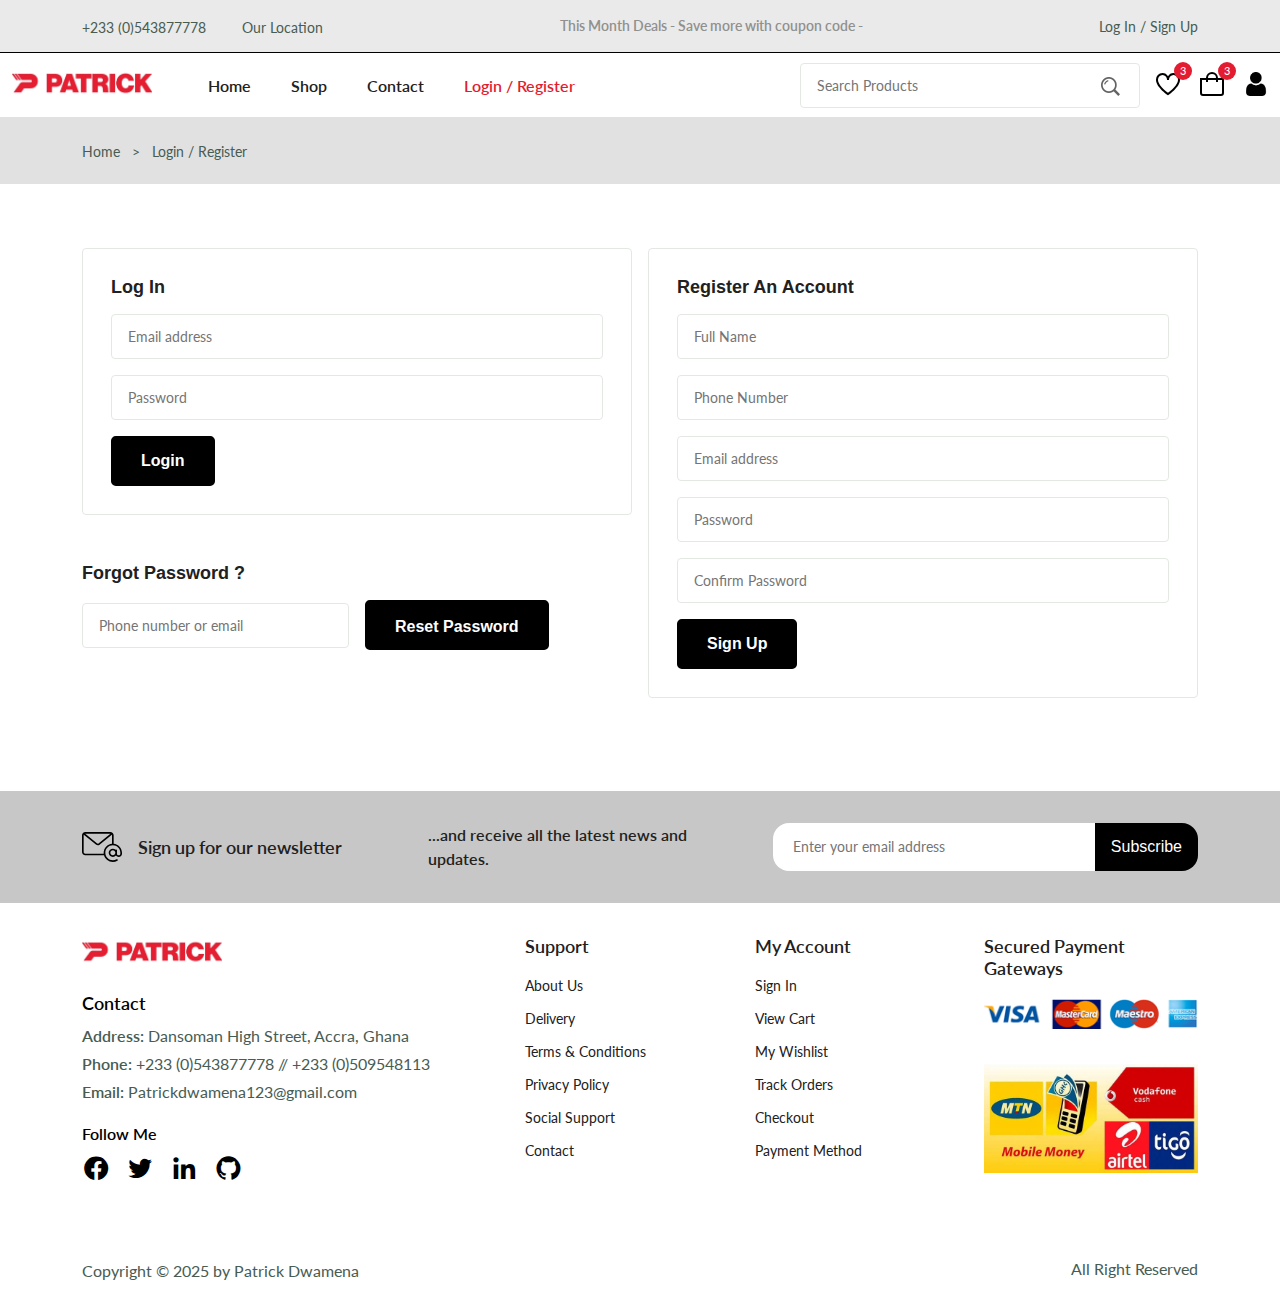
<file: login-register.html>
<!DOCTYPE html>
<html lang="en">
<head>
    <meta charset="UTF-8" />
    <meta name="viewport" content="width=device-width, initial-scale=1.0"/>
    <meta http-equiv="X-UA-Compatible" content="ie=edge" />
    <link rel="stylesheet" href="https://cdn.jsdelivr.net/npm/swiper@11/swiper-bundle.min.css"/>
    <link rel="stylesheet" href="https://cdn.jsdelivr.net/npm/boxicons@latest/css/boxicons.min.css">
    <link rel="stylesheet" href="styles.css"/>
    <title>Patrick's Fashion</title>
</head>
<body>
<!--=============== HEADER ===============-->
<header class="header">
    <div class="header__top">
        <div class="header__container container">

            <div class="header__contact">
                <span>+233 (0)543877778</span>
                <span>Our Location</span>
            </div>

            <p class="header__alert-news">
                This Month Deals - Save more with coupon code -
            </p>

            <a href="login-register.html" class="header__top-action">
                Log In / Sign Up
            </a>
        </div>
    </div>

    <nav class="nav__container">
        <a href="index.html" class="nav__logo">
            <img src="img/logo.jpg" alt="logo" class="nav__logo-img" />
        </a>

        <div class="nav__menu" id="nav-menu">
            <div class="nav__menu-top">
                <a href="index.html" class="nav__menu-logo">
                    <img src="img/logo.jpg" alt=""/>
                </a>

                <div class="nav__close" id="nav-close">
                    <i class="bx bx-x"></i>
                </div>
            </div>
            <ul class="nav__list">
                <li class="nav__item">
                    <a href="index.html" class="nav__link ">Home</a>
                </li>

                <li class="nav__item">
                    <a href="shop.html" class="nav__link">Shop</a>
                </li>

                <li class="nav__item">
                    <a href="contact.html" class="nav__link ">Contact</a>
                </li>

                <li class="nav__item">
                    <a href="login-register.html" class="nav__link active-link">Login / Register</a>
                </li>
            </ul>

            <div class="header__search">
                <input type="text" placeholder="Search Products" class="form__input" />

                <button class="search__btn">
                    <img src="img/search.png" alt="search" class="search__img" />
                </button>
            </div>
        </div>

        <div class="header__user-actions">
            <a href="wishlist.html" class="header__action-btn">
                <img src="img/icon-heart.svg" alt="wishlist"/>
                <span class="count">3</span>
            </a>

            <a href="cart.html" class="header__action-btn">
                <img src="img/icon-cart.svg" alt="wishlist"/>
                <span class="count">3</span>
            </a>

            <a href="login-register.html" class="header__action-btn">
                <img src="img/user1.jpg" alt="wishlist"/>
            </a>

            <div class="header__action-btn nav__toggle" id="nav-toggle">
                <img src="img/menu-burger.svg" alt="" />
            </div>
        </div>
    </nav>
</header>

<!--=============== BREADCRUMB ===============-->
<section class="breadcrumb">
    <ul class="breadcrumb__list flex container">
        <li><a href="index.html" class="breadcrumb__link">Home</a></li>
        <li><span class="breadcrumb__link"> ></span></li>
        <li><span class="breadcrumb__link">Login / Register</span></li>
    </ul>
</section>

<!--=============== LOGIN REGISTER FORM ===============-->
<section class="cart section--lg container">
    <div class="cart__group grid">
        <div>
            <div class="cart__total">
                <h3 class="section__title">Log In</h3>

                <form action="" class="form grid">

                    <div class="form__group grid">
                        <input type="email" class="form__input"
                               placeholder="Email address">

                        <input type="password" class="form__input"
                               placeholder="Password">
                    </div>

                    <div class="form__btn">
                        <button class="btn flex btn--sm">Login</button>
                    </div>
                </form>
            </div>

            <div class="cart__coupon">
                <h3 class="section__title">Forgot Password ?</h3>

                <form action="" class="coupon__form form grid">
                    <div class="form__group grid">
                        <input type="email" class="form__input"
                               placeholder="Phone number or email">

                        <div class="form__btn">
                            <button class="btn flex btn--sm"> Reset Password</button>
                        </div>
                    </div>
                </form>
            </div>
        </div>



        <div class="cart__total">
            <h3 class="section__title">Register An Account</h3>

            <form class="form__group grid">
                <input type="text" class="form__input"
                       placeholder="Full Name">


                <input type="number" class="form__input"
                       placeholder="Phone Number">

                <input type="email" class="form__input"
                       placeholder="Email address">

                <input type="password" class="form__input"
                       placeholder="Password">

                <input type="password" class="form__input"
                       placeholder="Confirm Password">
            </form>

            <div class="register__btn">
            <a href="login-register.html" class="btn flex btn--md">Sign Up</a>
        </div>
        </div>
    </div>
</section>


<!--=============== NEWSLETTER ===============-->
<section class="newsletter section">
    <div class="newsletter__container container grid">
        <h3 class="newsletter__title flex">
            <img src="img/icon-email.svg" alt="" class="newsletter__icon">
            Sign up for our newsletter
        </h3>

        <p class="newsletter__description">
            ...and receive all the latest news and updates.
        </p>

        <form action="#" class="newsletter__form">
            <input type="email" class="newsletter__input" placeholder="Enter your email address">
            <button type="submit" class="newsletter__btn">Subscribe</button>
        </form>
    </div>
</section>

<!--=============== FOOTER ===============-->
<footer class="footer container">
    <div class="footer__container grid">
        <div class="footer__content">
            <a href="index.html" class="footer__logo">
                <img src="img/logo.jpg" alt="" class="footer__logo-img">
            </a>

            <h4 class="footer__subtitle">Contact</h4>

            <p class="footer__description">
                <span>Address:</span> Dansoman High Street, Accra, Ghana
            </p>

            <p class="footer__description">
                <span>Phone:</span> +233 (0)543877778 // +233 (0)509548113
            </p>

            <p class="footer__description">
                <span>Email:</span> Patrickdwamena123@gmail.com
            </p>


            <div class="footer__social">
                <h4 class="footer__subtitle">Follow Me</h4>

                <div class="footer__social-icon">

                    <a href="https://web.facebook.com/Patrick.Dwamena144" target="_blank" class="footer__social-links">
                        <i class='bx bxl-facebook-circle'></i>
                    </a>

                    <a href="https://x.com/mR_cOOLGh"   target="_blank" class="footer__social-links">
                        <i class='bx bxl-twitter' ></i>
                    </a>

                    <a href="https://www.linkedin.com/in/patrick-dwamena-a563557a/"   target="_blank" class="footer__social-links">
                        <i class='bx bxl-linkedin' ></i>
                    </a>

                    <a href="https://github.com/MrCoolGh" target="_blank" class="footer__social-links">
                        <i class='bx bxl-github' ></i>
                    </a>

                </div>

            </div>

        </div>

        <div class="footer__content">
            <h3 class="footer__title">Support</h3>

            <ul class="footer__links">
                <li><a href="index.html" class="footer__link">About Us</a></li>
                <li><a href="checkout.html" class="footer__link">Delivery</a></li>
                <li><a href="index.html" class="footer__link">Terms & Conditions</a></li>
                <li><a href="index.html" class="footer__link">Privacy Policy</a></li>
                <li><a href="contact.html" class="footer__link">Social Support</a></li>
                <li><a href="contact.html" class="footer__link">Contact</a></li>
            </ul>
        </div>

        <div class="footer__content">
            <h3 class="footer__title">My Account</h3>

            <ul class="footer__links">
                <li><a href="login-register.html" class="footer__link">Sign In</a></li>
                <li><a href="cart.html" class="footer__link">View Cart</a></li>
                <li><a href="wishlist.html" class="footer__link">My Wishlist</a></li>
                <li><a href="login-register.html" class="footer__link">Track Orders</a></li>
                <li><a href="checkout.html" class="footer__link">Checkout</a></li>
                <li><a href="login-register.html" class="footer__link">Payment Method</a></li>
            </ul>
        </div>

        <div class="footer__content">
            <h3 class="footer__title">Secured Payment Gateways</h3>

            <img src="img/payment-method.png" alt="" class="payment__img">
            <img src="img/payment-method.jpg" alt="" class="payment__img">
        </div>

    </div>

    <div class="footer__bottom">
        <p class="copyright">Copyright &copy; 2025 by Patrick Dwamena</p>
        <span class="designer"> All Right Reserved</span>
    </div>
</footer>

<script src="https://cdn.jsdelivr.net/npm/swiper@11/swiper-bundle.min.js"></script>

<!--=============== MAIN JS ===============-->
<script src="main.js"></script>
</body>
</html>
</file>
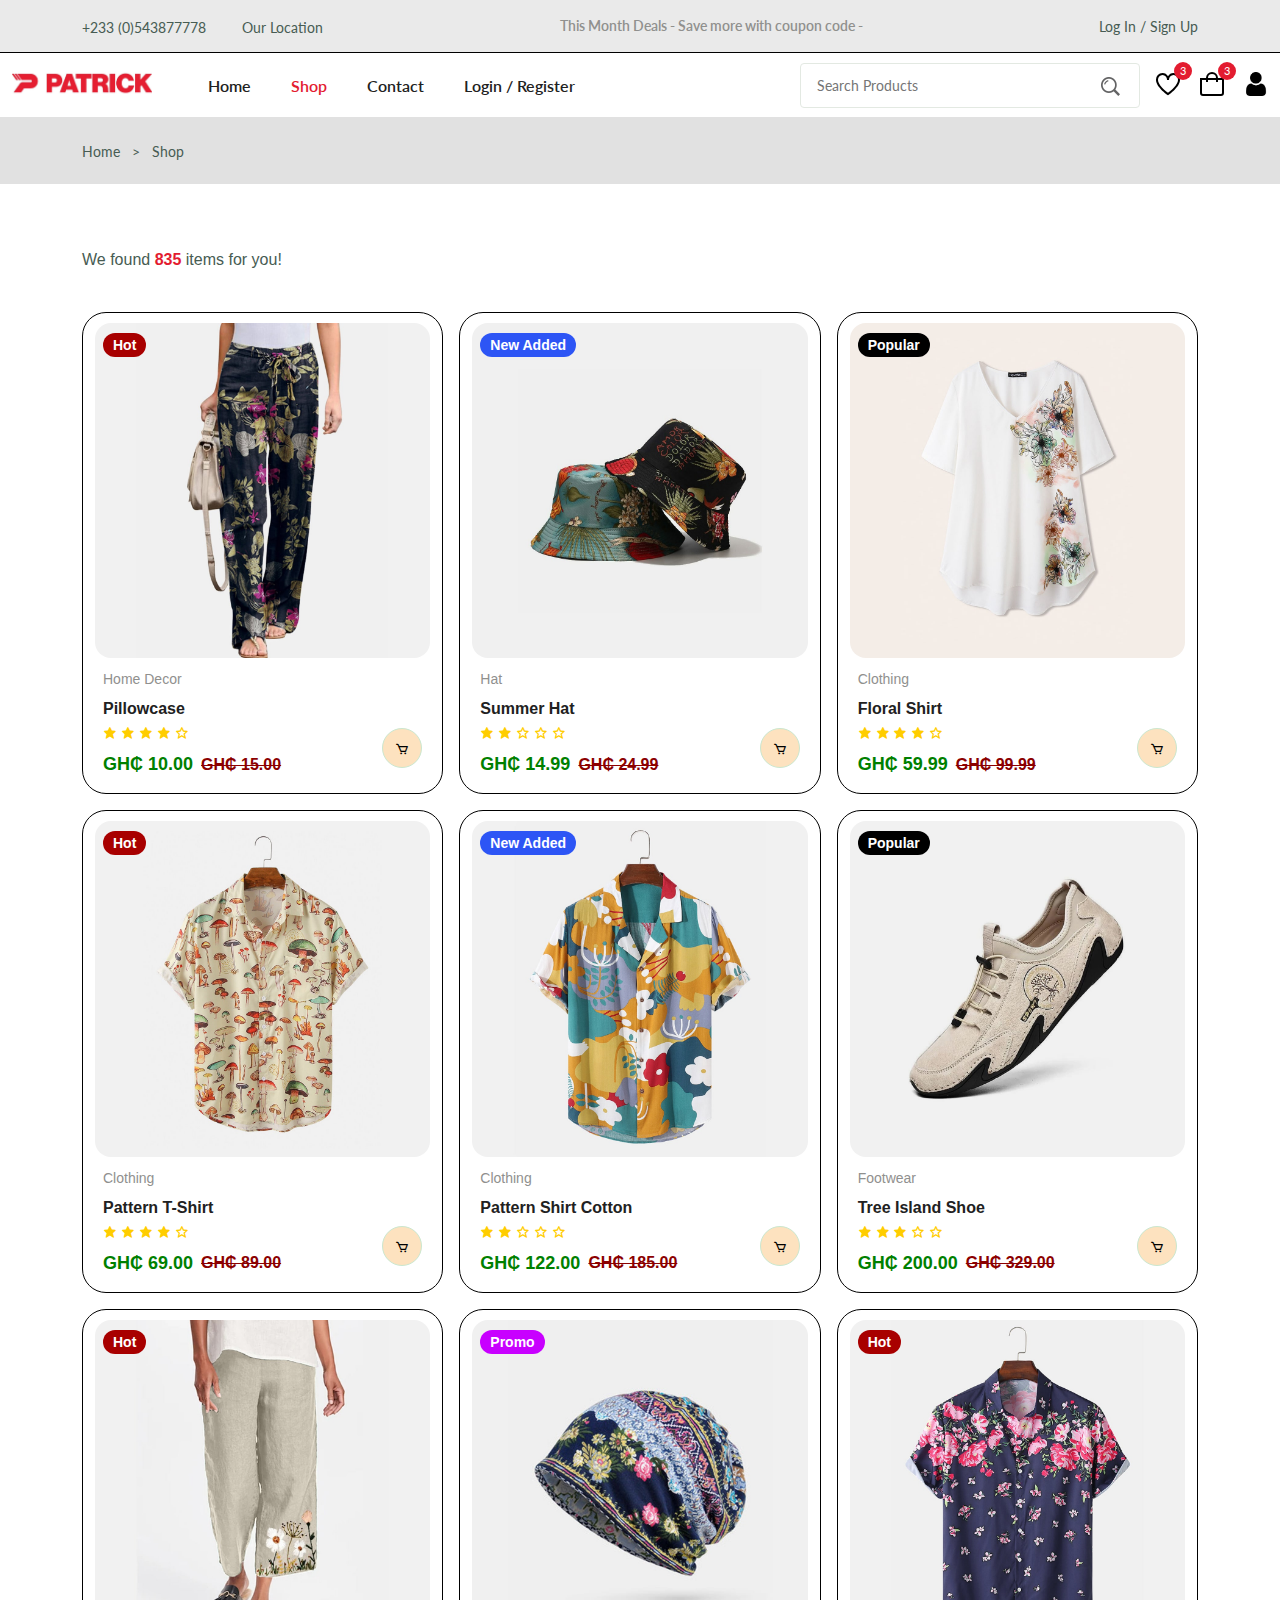
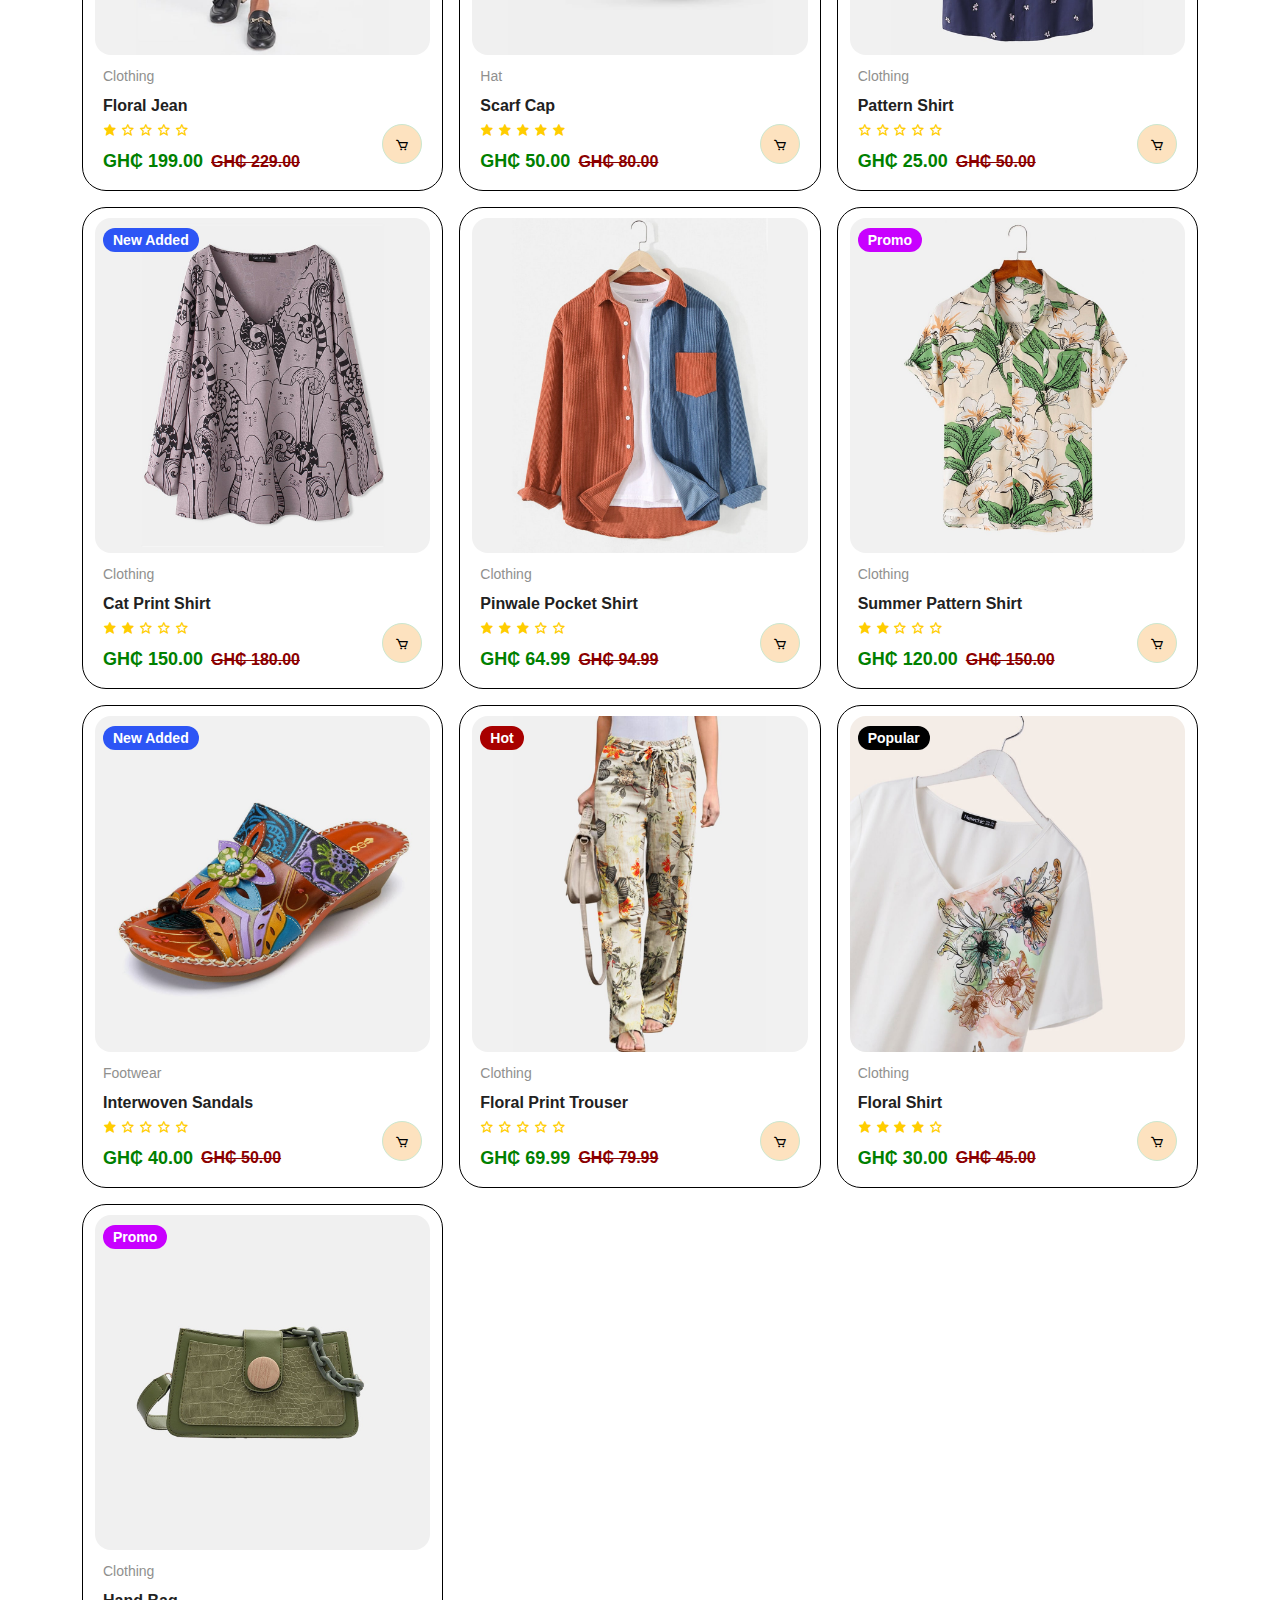
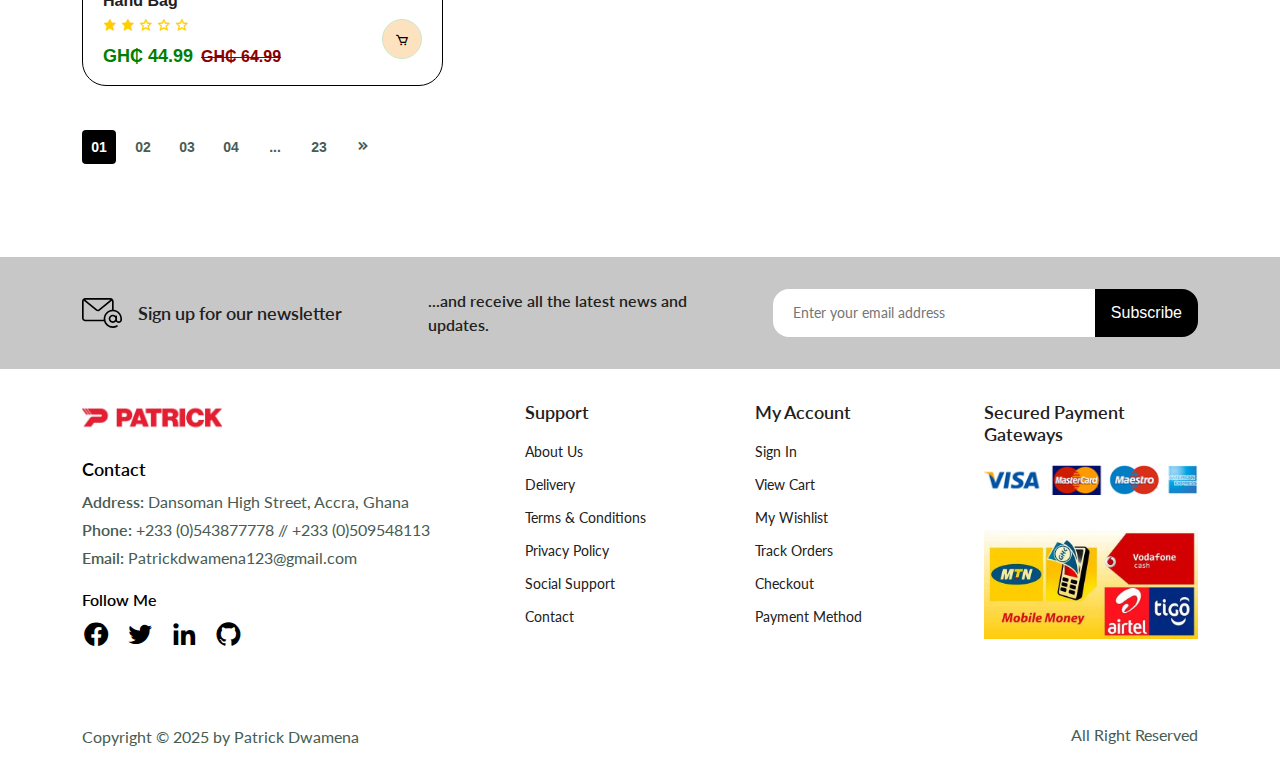
<file: shop.html>
<!DOCTYPE html>
<html lang="en">
<head>
  <meta charset="UTF-8" />
  <meta name="viewport" content="width=device-width, initial-scale=1.0"/>
  <meta http-equiv="X-UA-Compatible" content="ie=edge" />
  <link rel="stylesheet" href="https://cdn.jsdelivr.net/npm/swiper@11/swiper-bundle.min.css"/>
  <link rel="stylesheet" href="https://cdn.jsdelivr.net/npm/boxicons@latest/css/boxicons.min.css">
  <link rel="stylesheet" href="styles.css"/>
  <title>Patrick's Fashion</title>
</head>

<body>

<!--=============== HEADER ===============-->
<header class="header">
    <div class="header__top">
        <div class="header__container container">

            <div class="header__contact">
                <span>+233 (0)543877778</span>
                <span>Our Location</span>
            </div>

            <p class="header__alert-news">
                This Month Deals - Save more with coupon code -
            </p>

            <a href="login-register.html" class="header__top-action">
                Log In / Sign Up
            </a>
        </div>
    </div>

    <nav class="nav__container">
        <a href="index.html" class="nav__logo">
            <img src="img/logo.jpg" alt="logo" class="nav__logo-img" />
        </a>

        <div class="nav__menu" id="nav-menu">
            <div class="nav__menu-top">
                <a href="index.html" class="nav__menu-logo">
                    <img src="img/logo.jpg" alt=""/>
                </a>

                <div class="nav__close" id="nav-close">
                    <i class="bx bx-x"></i>
                </div>
            </div>
            <ul class="nav__list">
                <li class="nav__item">
                    <a href="index.html" class="nav__link ">Home</a>
                </li>

                <li class="nav__item">
                    <a href="shop.html" class="nav__link active-link">Shop</a>
                </li>

                <li class="nav__item">
                    <a href="contact.html" class="nav__link ">Contact</a>
                </li>

                <li class="nav__item">
                    <a href="login-register.html" class="nav__link ">Login / Register</a>
                </li>
            </ul>

            <div class="header__search">
                <input type="text" placeholder="Search Products" class="form__input" />

                <button class="search__btn">
                    <img src="img/search.png" alt="search" class="search__img" />
                </button>
            </div>
        </div>

        <div class="header__user-actions">
            <a href="wishlist.html" class="header__action-btn">
                <img src="img/icon-heart.svg" alt="wishlist"/>
                <span class="count">3</span>
            </a>

            <a href="cart.html" class="header__action-btn">
                <img src="img/icon-cart.svg" alt="wishlist"/>
                <span class="count">3</span>
            </a>

            <a href="login-register.html" class="header__action-btn">
                <img src="img/user1.jpg" alt="wishlist"/>
            </a>

            <div class="header__action-btn nav__toggle" id="nav-toggle">
                <img src="img/menu-burger.svg" alt="" />
            </div>
        </div>
    </nav>
</header>

<!--=============== MAIN ===============-->
<main class="main">

  <!--=============== BREADCRUMB ===============-->
<section class="breadcrumb">
  <ul class="breadcrumb__list flex container">
    <li><a href="index.html" class="breadcrumb__link">Home</a></li>
    <li><span class="breadcrumb__link"> ></span></li>
    <li><span class="breadcrumb__link">Shop</span></li>
  </ul>
</section>

  <!--=============== PRODUCTS ===============-->
  <section class="products section--lg container">
    <p class="total__products">We found <span>835</span> items for you!</p>

    <div class="product__container grid">

      <div class="product__item">
        <div class="product__banner">
          <a href="details.html" class="product__images">
            <img src="img/product-11-2.jpg" alt="" class="product__img default">

            <img src="img/product-11-1.jpg" alt="" class="product__img hover">
          </a>

          <div class="product__badge light-hot">Hot</div>
        </div>

        <div class="product__content">
          <span class="product__category">Home Decor</span>
          <a href="details.html">
            <h3 class="product__title">Pillowcase</h3>
          </a>
          <div class="product__rating">
            <i class='bx bxs-star' ></i>
            <i class='bx bxs-star' ></i>
            <i class='bx bxs-star' ></i>
            <i class='bx bxs-star' ></i>
            <i class='bx bx-star' ></i>
          </div>

          <div class="product__price flex">
            <span class="new__price">GH₵ 10.00</span>
            <span class="old__price">GH₵ 15.00</span>
          </div>

          <a href="" class="action-btn cart__btn" aria-label="Add to Cart">
            <i class='bx bx-cart'></i>
          </a>

        </div>
      </div>

      <div class="product__item">
        <div class="product__banner">
          <a href="details.html" class="product__images">
            <img src="img/product-5-2.jpg" alt="" class="product__img default">

            <img src="img/product-5-1.jpg" alt="" class="product__img hover">
          </a>

          <div class="product__badge light-new">New Added</div>
        </div>

        <div class="product__content">
          <span class="product__category">Hat</span>
          <a href="details.html">
            <h3 class="product__title">Summer Hat</h3>
          </a>
          <div class="product__rating">
            <i class='bx bxs-star' ></i>
            <i class='bx bxs-star' ></i>
            <i class='bx bx-star' ></i>
            <i class='bx bx-star' ></i>
            <i class='bx bx-star' ></i>
          </div>

          <div class="product__price flex">
            <span class="new__price">GH₵ 14.99</span>
            <span class="old__price">GH₵ 24.99</span>
          </div>


          <a href="" class="action-btn cart__btn" aria-label="Add to Cart">
            <i class='bx bx-cart'></i>
          </a>

        </div>
      </div>

      <div class="product__item">
        <div class="product__banner">
          <a href="details.html" class="product__images">
            <img src="img/product-12-2.jpg" alt="" class="product__img default">

            <img src="img/product-12-1.jpg" alt="" class="product__img hover">
          </a>

          <div class="product__badge light-">Popular</div>
        </div>

        <div class="product__content">
          <span class="product__category">Clothing</span>
          <a href="details.html">
            <h3 class="product__title">Floral Shirt</h3>
          </a>
          <div class="product__rating">
            <i class='bx bxs-star' ></i>
            <i class='bx bxs-star' ></i>
            <i class='bx bxs-star' ></i>
            <i class='bx bxs-star' ></i>
            <i class='bx bx-star' ></i>
          </div>

          <div class="product__price flex">
            <span class="new__price">GH₵ 59.99</span>
            <span class="old__price">GH₵ 99.99</span>

          </div>
          <a href="" class="action-btn cart__btn" aria-label="Add to Cart">
            <i class='bx bx-cart'></i>
          </a>

        </div>
      </div>

      <div class="product__item">
        <div class="product__banner">
          <a href="details.html" class="product__images">
            <img src="img/product-1-1.jpg" alt="" class="product__img default">

            <img src="img/product-1-2.jpg" alt="" class="product__img hover">
          </a>

          <div class="product__badge light-hot">Hot</div>
        </div>

        <div class="product__content">
          <span class="product__category">Clothing</span>
          <a href="details.html">
            <h3 class="product__title">Pattern T-Shirt</h3>
          </a>
          <div class="product__rating">
            <i class='bx bxs-star' ></i>
            <i class='bx bxs-star' ></i>
            <i class='bx bxs-star' ></i>
            <i class='bx bxs-star' ></i>
            <i class='bx bx-star' ></i>
          </div>

          <div class="product__price flex">
            <span class="new__price">GH₵ 69.00</span>
            <span class="old__price">GH₵ 89.00</span>

          </div>

          <a href="" class="action-btn cart__btn" aria-label="Add to Cart">
            <i class='bx bx-cart'></i>
          </a>

        </div>
      </div>

      <div class="product__item">
        <div class="product__banner">
          <a href="details.html" class="product__images">
            <img src="img/product-2-1.jpg" alt="" class="product__img default">

            <img src="img/product-2-2.jpg" alt="" class="product__img hover">
          </a>

          <div class="product__badge light-new">New Added</div>
        </div>

        <div class="product__content">
          <span class="product__category">Clothing</span>
          <a href="details.html">
            <h3 class="product__title">Pattern Shirt Cotton</h3>
          </a>
          <div class="product__rating">
            <i class='bx bxs-star' ></i>
            <i class='bx bxs-star' ></i>
            <i class='bx bx-star' ></i>
            <i class='bx bx-star' ></i>
            <i class='bx bx-star' ></i>
          </div>

          <div class="product__price flex">
            <span class="new__price">GH₵ 122.00</span>
            <span class="old__price">GH₵ 185.00</span>
          </div>

          <a href="" class="action-btn cart__btn" aria-label="Add to Cart">
            <i class='bx bx-cart'></i>
          </a>

        </div>
      </div>

      <div class="product__item">
        <div class="product__banner">
          <a href="details.html" class="product__images">
            <img src="img/product-3-1.jpg" alt="" class="product__img default">

            <img src="img/product-3-2.jpg" alt="" class="product__img hover">
          </a>

          <div class="product__badge light-">Popular</div>
        </div>

        <div class="product__content">
          <span class="product__category">Footwear</span>
          <a href="details.html">
            <h3 class="product__title">Tree Island Shoe</h3>
          </a>
          <div class="product__rating">
            <i class='bx bxs-star' ></i>
            <i class='bx bxs-star' ></i>
            <i class='bx bxs-star' ></i>
            <i class='bx bx-star' ></i>
            <i class='bx bx-star' ></i>
          </div>

          <div class="product__price flex">
            <span class="new__price">GH₵ 200.00</span>
            <span class="old__price">GH₵ 329.00</span>
          </div>

          <a href="" class="action-btn cart__btn" aria-label="Add to Cart">
            <i class='bx bx-cart'></i>
          </a>

        </div>
      </div>

      <div class="product__item">
        <div class="product__banner">
          <a href="details.html" class="product__images">
            <img src="img/product-4-1.jpg" alt="" class="product__img default">

            <img src="img/product-4-2.jpg" alt="" class="product__img hover">
          </a>

          <div class="product__badge light-hot">Hot</div>
        </div>

        <div class="product__content">
          <span class="product__category">Clothing</span>
          <a href="details.html">
            <h3 class="product__title">Floral Jean</h3>
          </a>
          <div class="product__rating">
            <i class='bx bxs-star' ></i>
            <i class='bx bx-star' ></i>
            <i class='bx bx-star' ></i>
            <i class='bx bx-star' ></i>
            <i class='bx bx-star' ></i>
          </div>

          <div class="product__price flex">
            <span class="new__price">GH₵ 199.00</span>
            <span class="old__price">GH₵ 229.00</span>
          </div>


          <a href="" class="action-btn cart__btn" aria-label="Add to Cart">
            <i class='bx bx-cart'></i>
          </a>

        </div>
      </div>

      <div class="product__item">
        <div class="product__banner">
          <a href="details.html" class="product__images">
            <img src="img/product-5-1.jpg" alt="" class="product__img default">

            <img src="img/product-5-2.jpg" alt="" class="product__img hover">
          </a>

          <div class="product__badge light-30">Promo</div>
        </div>

        <div class="product__content">
          <span class="product__category">Hat</span>
          <a href="details.html">
            <h3 class="product__title">Scarf Cap</h3>
          </a>
          <div class="product__rating">
            <i class='bx bxs-star' ></i>
            <i class='bx bxs-star' ></i>
            <i class='bx bxs-star' ></i>
            <i class='bx bxs-star' ></i>
            <i class='bx bxs-star' ></i>
          </div>

          <div class="product__price flex">
            <span class="new__price">GH₵ 50.00</span>
            <span class="old__price">GH₵ 80.00</span>
          </div>


          <a href="" class="action-btn cart__btn" aria-label="Add to Cart">
            <i class='bx bx-cart'></i>
          </a>

        </div>
      </div>

      <div class="product__item">
        <div class="product__banner">
          <a href="details.html" class="product__images">
            <img src="img/product-6-1.jpg" alt="" class="product__img default">

            <img src="img/product-6-2.jpg" alt="" class="product__img hover">
          </a>

          <div class="product__badge light-hot">Hot</div>
        </div>

        <div class="product__content">
          <span class="product__category">Clothing</span>
          <a href="details.html">
            <h3 class="product__title">Pattern Shirt</h3>
          </a>
          <div class="product__rating">
            <i class='bx bx-star' ></i>
            <i class='bx bx-star' ></i>
            <i class='bx bx-star' ></i>
            <i class='bx bx-star' ></i>
            <i class='bx bx-star' ></i>
          </div>

          <div class="product__price flex">
            <span class="new__price">GH₵ 25.00</span>
            <span class="old__price">GH₵ 50.00</span>
          </div>

          <a href="" class="action-btn cart__btn" aria-label="Add to Cart">
            <i class='bx bx-cart'></i>
          </a>

        </div>
      </div>

      <div class="product__item">
        <div class="product__banner">
          <a href="details.html" class="product__images">
            <img src="img/product-7-1.jpg" alt="" class="product__img default">

            <img src="img/product-7-2.jpg" alt="" class="product__img hover">
          </a>

          <div class="product__badge light-new">New Added</div>
        </div>

        <div class="product__content">
          <span class="product__category">Clothing</span>
          <a href="details.html">
            <h3 class="product__title">Cat Print Shirt</h3>
          </a>
          <div class="product__rating">
            <i class='bx bxs-star' ></i>
            <i class='bx bxs-star' ></i>
            <i class='bx bx-star' ></i>
            <i class='bx bx-star' ></i>
            <i class='bx bx-star' ></i>
          </div>

          <div class="product__price flex">
            <span class="new__price">GH₵ 150.00</span>
            <span class="old__price">GH₵ 180.00</span>
          </div>

          <a href="" class="action-btn cart__btn" aria-label="Add to Cart">
            <i class='bx bx-cart'></i>
          </a>

        </div>
      </div>

      <div class="product__item">
        <div class="product__banner">
          <a href="details.html" class="product__images">
            <img src="img/product-8-1.jpg" alt="" class="product__img default">

            <img src="img/product-8-2.jpg" alt="" class="product__img hover">
          </a>
        </div>

        <div class="product__content">
          <span class="product__category">Clothing</span>
          <a href="details.html">
            <h3 class="product__title">Pinwale Pocket Shirt</h3>
          </a>
          <div class="product__rating">
            <i class='bx bxs-star' ></i>
            <i class='bx bxs-star' ></i>
            <i class='bx bxs-star' ></i>
            <i class='bx bx-star' ></i>
            <i class='bx bx-star' ></i>
          </div>

          <div class="product__price flex">
            <span class="new__price">GH₵ 64.99</span>
            <span class="old__price">GH₵ 94.99</span>
          </div>

          <a href="" class="action-btn cart__btn" aria-label="Add to Cart">
            <i class='bx bx-cart'></i>
          </a>

        </div>
      </div>

      <div class="product__item">
        <div class="product__banner">
          <a href="details.html" class="product__images">
            <img src="img/product-9-1.jpg" alt="" class="product__img default">

            <img src="img/product-9-2.jpg" alt="" class="product__img hover">
          </a>

          <div class="product__badge light-30">Promo</div>
        </div>

        <div class="product__content">
          <span class="product__category">Clothing</span>
          <a href="details.html">
            <h3 class="product__title">Summer Pattern Shirt</h3>
          </a>
          <div class="product__rating">
            <i class='bx bxs-star' ></i>
            <i class='bx bxs-star' ></i>
            <i class='bx bx-star' ></i>
            <i class='bx bx-star' ></i>
            <i class='bx bx-star' ></i>
          </div>

          <div class="product__price flex">
            <span class="new__price">GH₵ 120.00</span>
            <span class="old__price">GH₵ 150.00</span>
          </div>

          <a href="" class="action-btn cart__btn" aria-label="Add to Cart">
            <i class='bx bx-cart'></i>
          </a>
        </div>
      </div>

      <div class="product__item">
        <div class="product__banner">
          <a href="details.html" class="product__images">
            <img src="img/product-10-1.jpg" alt="" class="product__img default">

            <img src="img/product-10-2.jpg" alt="" class="product__img hover">
          </a>

          <div class="product__badge light-new">New Added</div>
        </div>

        <div class="product__content">
          <span class="product__category">Footwear</span>
          <a href="details.html">
            <h3 class="product__title">Interwoven Sandals</h3>
          </a>
          <div class="product__rating">
            <i class='bx bxs-star' ></i>
            <i class='bx bx-star' ></i>
            <i class='bx bx-star' ></i>
            <i class='bx bx-star' ></i>
            <i class='bx bx-star' ></i>
          </div>

          <div class="product__price flex">
            <span class="new__price">GH₵ 40.00</span>
            <span class="old__price">GH₵ 50.00</span>
          </div>

          <a href="" class="action-btn cart__btn" aria-label="Add to Cart">
            <i class='bx bx-cart'></i>
          </a>

        </div>
      </div>

      <div class="product__item">
        <div class="product__banner">
          <a href="details.html" class="product__images">
            <img src="img/product-11-1.jpg" alt="" class="product__img default">

            <img src="img/product-11-2.jpg" alt="" class="product__img hover">
          </a>

          <div class="product__badge light-hot">Hot</div>
        </div>

        <div class="product__content">
          <span class="product__category">Clothing</span>
          <a href="details.html">
            <h3 class="product__title">Floral Print Trouser</h3>
          </a>
          <div class="product__rating">
            <i class='bx bx-star' ></i>
            <i class='bx bx-star' ></i>
            <i class='bx bx-star' ></i>
            <i class='bx bx-star' ></i>
            <i class='bx bx-star' ></i>
          </div>

          <div class="product__price flex">
            <span class="new__price">GH₵ 69.99</span>
            <span class="old__price">GH₵ 79.99</span>
          </div>

          <a href="" class="action-btn cart__btn" aria-label="Add to Cart">
            <i class='bx bx-cart'></i>
          </a>

        </div>
      </div>

      <div class="product__item">
        <div class="product__banner">
          <a href="details.html" class="product__images">
            <img src="img/product-12-1.jpg" alt="" class="product__img default">

            <img src="img/product-12-2.jpg" alt="" class="product__img hover">
          </a>

          <div class="product__badge light-pink">Popular</div>
        </div>

        <div class="product__content">
          <span class="product__category">Clothing</span>
          <a href="details.html">
            <h3 class="product__title">Floral Shirt</h3>
          </a>
          <div class="product__rating">
            <i class='bx bxs-star' ></i>
            <i class='bx bxs-star' ></i>
            <i class='bx bxs-star' ></i>
            <i class='bx bxs-star' ></i>
            <i class='bx bx-star' ></i>
          </div>

          <div class="product__price flex">
            <span class="new__price">GH₵ 30.00</span>
            <span class="old__price">GH₵ 45.00</span>
          </div>

          <a href="" class="action-btn cart__btn" aria-label="Add to Cart">
            <i class='bx bx-cart'></i>
          </a>

        </div>
      </div>

      <div class="product__item">
        <div class="product__banner">
          <a href="details.html" class="product__images">
            <img src="img/product-13-1.jpg" alt="" class="product__img default">

            <img src="img/product-13-2.jpg" alt="" class="product__img hover">
          </a>

          <div class="product__badge light-30">Promo</div>
        </div>

        <div class="product__content">
          <span class="product__category">Clothing</span>
          <a href="details.html">
            <h3 class="product__title">Hand Bag</h3>
          </a>
          <div class="product__rating">
            <i class='bx bxs-star' ></i>
            <i class='bx bxs-star' ></i>
            <i class='bx bx-star' ></i>
            <i class='bx bx-star' ></i>
            <i class='bx bx-star' ></i>
          </div>

          <div class="product__price flex">
            <span class="new__price">GH₵ 44.99</span>
            <span class="old__price">GH₵ 64.99</span>
          </div>

          <a href="" class="action-btn cart__btn" aria-label="Add to Cart">
            <i class='bx bx-cart'></i>
          </a>

        </div>
      </div>


    </div>

    <ul class="pagination">
      <li><a href="#" class="pagination__link active">01</a></li>
      <li><a href="#" class="pagination__link">02</a></li>
      <li><a href="#" class="pagination__link">03</a></li>
      <li><a href="#" class="pagination__link">04</a></li>
      <li><a href="#" class="pagination__link">...</a></li>
      <li><a href="#" class="pagination__link">23</a></li>
      <li>
        <a href="#" class="pagination__link icon">
        <i class='bx bxs-chevrons-right' ></i>
      </a>
      </li>
    </ul>
  </section>

  <!--=============== NEWSLETTER ===============-->
  <section class="newsletter section">
    <div class="newsletter__container container grid">
      <h3 class="newsletter__title flex">
        <img src="img/icon-email.svg" alt="" class="newsletter__icon">
        Sign up for our newsletter
      </h3>

      <p class="newsletter__description">
        ...and receive all the latest news and updates.
      </p>

      <form action="#" class="newsletter__form">
        <input type="email" class="newsletter__input" placeholder="Enter your email address">
        <button type="submit" class="newsletter__btn">Subscribe</button>
      </form>
    </div>
  </section>
</main>

<!--=============== FOOTER ===============-->
<footer class="footer container">
  <div class="footer__container grid">
    <div class="footer__content">
      <a href="index.html" class="footer__logo">
        <img src="img/logo.jpg" alt="" class="footer__logo-img">
      </a>

      <h4 class="footer__subtitle">Contact</h4>

      <p class="footer__description">
        <span>Address:</span> Dansoman High Street, Accra, Ghana
      </p>

      <p class="footer__description">
        <span>Phone:</span> +233 (0)543877778 // +233 (0)509548113
      </p>

      <p class="footer__description">
        <span>Email:</span> Patrickdwamena123@gmail.com
      </p>


      <div class="footer__social">
        <h4 class="footer__subtitle">Follow Me</h4>

        <div class="footer__social-icon">

          <a href="https://web.facebook.com/Patrick.Dwamena144" target="_blank" class="footer__social-links">
            <i class='bx bxl-facebook-circle'></i>
          </a>

          <a href="https://x.com/mR_cOOLGh"   target="_blank" class="footer__social-links">
            <i class='bx bxl-twitter' ></i>
          </a>

          <a href="https://www.linkedin.com/in/patrick-dwamena-a563557a/"   target="_blank" class="footer__social-links">
            <i class='bx bxl-linkedin' ></i>
          </a>

          <a href="https://github.com/MrCoolGh" target="_blank" class="footer__social-links">
            <i class='bx bxl-github' ></i>
          </a>

        </div>

      </div>

    </div>

    <div class="footer__content">
      <h3 class="footer__title">Support</h3>

      <ul class="footer__links">
        <li><a href="index.html" class="footer__link">About Us</a></li>
        <li><a href="checkout.html" class="footer__link">Delivery</a></li>
        <li><a href="index.html" class="footer__link">Terms & Conditions</a></li>
        <li><a href="index.html" class="footer__link">Privacy Policy</a></li>
        <li><a href="contact.html" class="footer__link">Social Support</a></li>
        <li><a href="contact.html" class="footer__link">Contact</a></li>
      </ul>
    </div>

    <div class="footer__content">
      <h3 class="footer__title">My Account</h3>

      <ul class="footer__links">
        <li><a href="login-register.html" class="footer__link">Sign In</a></li>
        <li><a href="cart.html" class="footer__link">View Cart</a></li>
        <li><a href="wishlist.html" class="footer__link">My Wishlist</a></li>
        <li><a href="login-register.html" class="footer__link">Track Orders</a></li>
        <li><a href="checkout.html" class="footer__link">Checkout</a></li>
        <li><a href="login-register.html" class="footer__link">Payment Method</a></li>
      </ul>
    </div>

    <div class="footer__content">
      <h3 class="footer__title">Secured Payment Gateways</h3>

      <img src="img/payment-method.png" alt="" class="payment__img">
      <img src="img/payment-method.jpg" alt="" class="payment__img">
    </div>

  </div>

  <div class="footer__bottom">
    <p class="copyright">Copyright &copy; 2025 by Patrick Dwamena</p>
    <span class="designer"> All Right Reserved</span>
  </div>
</footer>

<script src="https://cdn.jsdelivr.net/npm/swiper@11/swiper-bundle.min.js"></script>

<!--=============== MAIN JS ===============-->
<script src="main.js"></script>
</body>
</html>
</file>
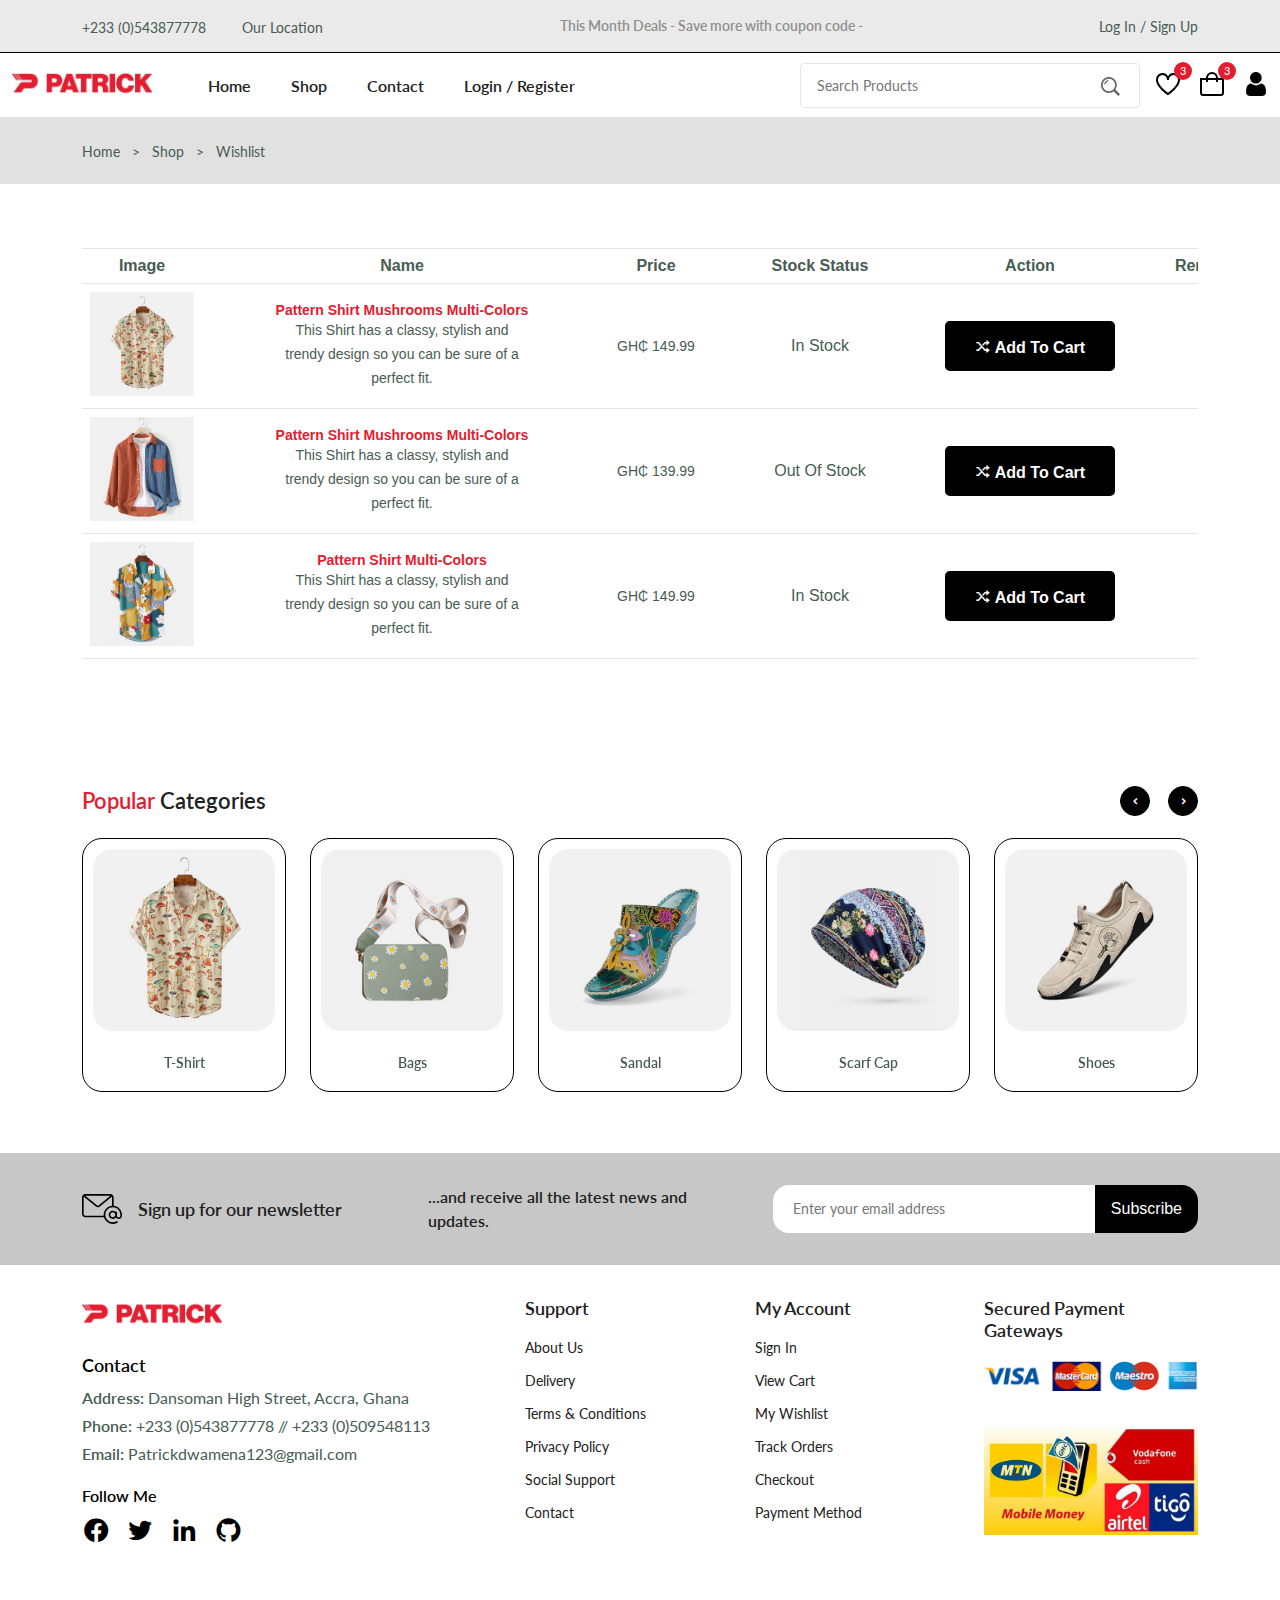
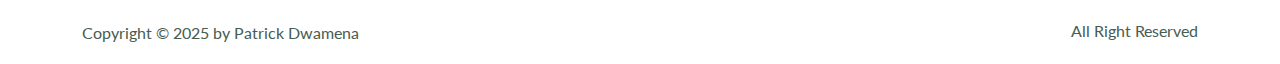
<file: wishlist.html>
<!DOCTYPE html>
<html lang="en">
<head>
  <meta charset="UTF-8" />
  <meta name="viewport" content="width=device-width, initial-scale=1.0"/>
  <meta http-equiv="X-UA-Compatible" content="ie=edge" />
  <link rel="stylesheet" href="https://cdn.jsdelivr.net/npm/swiper@11/swiper-bundle.min.css"/>
  <link rel="stylesheet" href="https://cdn.jsdelivr.net/npm/boxicons@latest/css/boxicons.min.css">
  <link rel="stylesheet" href="styles.css"/>
  <title>Patrick's Fashion</title>
</head>

<body>

<!--=============== HEADER ===============-->
<header class="header">
    <div class="header__top">
        <div class="header__container container">

            <div class="header__contact">
                <span>+233 (0)543877778</span>
                <span>Our Location</span>
            </div>

            <p class="header__alert-news">
                This Month Deals - Save more with coupon code -
            </p>

            <a href="login-register.html" class="header__top-action">
                Log In / Sign Up
            </a>
        </div>
    </div>

    <nav class="nav__container">
        <a href="index.html" class="nav__logo">
            <img src="img/logo.jpg" alt="logo" class="nav__logo-img" />
        </a>

        <div class="nav__menu" id="nav-menu">
            <div class="nav__menu-top">
                <a href="index.html" class="nav__menu-logo">
                    <img src="img/logo.jpg" alt=""/>
                </a>

                <div class="nav__close" id="nav-close">
                    <i class="bx bx-x"></i>
                </div>
            </div>
            <ul class="nav__list">
                <li class="nav__item">
                    <a href="index.html" class="nav__link ">Home</a>
                </li>

                <li class="nav__item">
                    <a href="shop.html" class="nav__link ">Shop</a>
                </li>

                <li class="nav__item">
                    <a href="contact.html" class="nav__link ">Contact</a>
                </li>

                <li class="nav__item">
                    <a href="login-register.html" class="nav__link ">Login / Register</a>
                </li>
            </ul>

            <div class="header__search">
                <input type="text" placeholder="Search Products" class="form__input" />

                <button class="search__btn">
                    <img src="img/search.png" alt="search" class="search__img" />
                </button>
            </div>
        </div>

        <div class="header__user-actions">
            <a href="wishlist.html" class="header__action-btn ">
                <img src="img/icon-heart.svg" alt="wishlist"/>
                <span class="count">3</span>
            </a>

            <a href="cart.html" class="header__action-btn">
                <img src="img/icon-cart.svg" alt="wishlist"/>
                <span class="count">3</span>
            </a>

            <a href="login-register.html" class="header__action-btn">
                <img src="img/user1.jpg" alt="wishlist"/>
            </a>

            <div class="header__action-btn nav__toggle" id="nav-toggle">
                <img src="img/menu-burger.svg" alt="" />
            </div>
        </div>
    </nav>
</header>

<!--=============== MAIN ===============-->
<main class="main">

  <!--=============== BREADCRUMB ===============-->
  <section class="breadcrumb">
    <ul class="breadcrumb__list flex container">
      <li><a href="index.html" class="breadcrumb__link">Home</a></li>
      <li><span class="breadcrumb__link"> ></span></li>
      <li><span class="breadcrumb__link">Shop</span></li>

      <li><span class="breadcrumb__link"> ></span></li>
      <li><span class="breadcrumb__link">Wishlist</span></li>
    </ul>
  </section>

  <!--=============== WISHLIST ===============-->
  <section class="wishlist section--lg container">
    <div class="table__container">
      <table class="table">
        <tr>
          <th>Image</th>
          <th>Name</th>
          <th>Price</th>
          <th>Stock Status</th>
          <th>Action</th>
          <th>Remove</th>
        </tr>

        <tr>
          <td>
            <img src="img/product-1-1.jpg"
                 alt=""
                 class="table__img" />
          </td>

          <td>
            <h3 class="table__title">
              Pattern Shirt Mushrooms Multi-Colors
            </h3>

            <p class="table__description">This Shirt has a classy, stylish
              and trendy design so you can be sure of a perfect fit.
            </p>
          </td>

          <td><span class="table__price">GH₵ 149.99</span></td>

          <td><span class="table__stock">In Stock</span></td>

          <td> <a href="cart.html" class="btn flex btn--md">
            <i class='bx bx-shuffle' ></i> Add To Cart
          </a></td>

          <td><i class='bx bxs-trash-alt table__trash'></i></td>
        </tr>
        <tr>
          <td>
            <img src="img/product-8-1.jpg"
                 alt=""
                 class="table__img" />
          </td>

          <td>
            <h3 class="table__title">
              Pattern Shirt Mushrooms Multi-Colors
            </h3>

            <p class="table__description">This Shirt has a classy, stylish
              and trendy design so you can be sure of a perfect fit.
            </p>
          </td>

          <td><span class="table__price">GH₵ 139.99</span></td>

          <td><span class="table__stock">Out Of Stock</span></td>

          <td> <a href="cart.html" class="btn flex btn--md">
            <i class='bx bx-shuffle' ></i> Add To Cart
          </a></td>

          <td><i class='bx bxs-trash-alt table__trash'></i></td>
        </tr>
        <tr>
          <td>
            <img src="img/product-2-1.jpg"
                 alt=""
                 class="table__img" />
          </td>

          <td>
            <h3 class="table__title">
              Pattern Shirt  Multi-Colors
            </h3>

            <p class="table__description">This Shirt has a classy, stylish
              and trendy design so you can be sure of a perfect fit.
            </p>
          </td>

          <td><span class="table__price">GH₵ 149.99</span></td>

          <td><span class="table__stock">In Stock</span></td>

          <td> <a href="cart.html" class="btn flex btn--md">
            <i class='bx bx-shuffle' ></i> Add To Cart
          </a></td>

          <td><i class='bx bxs-trash-alt table__trash'></i></td>
        </tr>

      </table>
    </div>
  </section>

  <!--=============== CATEGORIES ===============-->
  <section class="categories container section">
    <h3 class="section__title"><span>Popular</span> Categories</h3>

    <div class="categories__container swiper">
      <div class="swiper-wrapper">
        <a href="shop.html" class="category__item swiper-slide">
          <img src="img/category-1.jpg" alt="" class="category__img" />

          <h3 class="category__title">T-Shirt</h3>
        </a>

        <a href="shop.html" class="category__item swiper-slide">
          <img src="img/category-2.jpg" alt="" class="category__img" />

          <h3 class="category__title">Bags</h3>
        </a>

        <a href="shop.html" class="category__item swiper-slide">
          <img src="img/category-3.jpg" alt="" class="category__img" />

          <h3 class="category__title">Sandal</h3>
        </a>

        <a href="shop.html" class="category__item swiper-slide">
          <img src="img/category-4.jpg" alt="" class="category__img" />

          <h3 class="category__title">Scarf Cap</h3>
        </a>

        <a href="shop.html" class="category__item swiper-slide">
          <img src="img/category-5.jpg" alt="" class="category__img" />

          <h3 class="category__title">Shoes</h3>
        </a>

        <a href="shop.html" class="category__item swiper-slide">
          <img src="img/category-6.jpg" alt="" class="category__img" />

          <h3 class="category__title">Pillowcase</h3>
        </a>

        <a href="shop.html" class="category__item swiper-slide">
          <img src="img/category-7.jpg" alt="" class="category__img" />

          <h3 class="category__title">jumpsuit</h3>
        </a>

        <a href="shop.html" class="category__item swiper-slide">
          <img src="img/category-8.jpg" alt="" class="category__img" />

          <h3 class="category__title">Hats</h3>
        </a>
      </div>

      <div class="swiper-button-next"><i class='bx bxs-chevron-right'></i></div>
      <div class="swiper-button-prev"><i class='bx bxs-chevron-left' ></i></div>
    </div>
  </section>

  <!--=============== NEWSLETTER ===============-->
  <section class="newsletter section">
    <div class="newsletter__container container grid">
      <h3 class="newsletter__title flex">
        <img src="img/icon-email.svg" alt="" class="newsletter__icon">
        Sign up for our newsletter
      </h3>

      <p class="newsletter__description">
        ...and receive all the latest news and updates.
      </p>

      <form action="#" class="newsletter__form">
        <input type="email" class="newsletter__input" placeholder="Enter your email address">
        <button type="submit" class="newsletter__btn">Subscribe</button>
      </form>
    </div>
  </section>
</main>

<!--=============== FOOTER ===============-->
<footer class="footer container">
  <div class="footer__container grid">
    <div class="footer__content">
      <a href="index.html" class="footer__logo">
        <img src="img/logo.jpg" alt="" class="footer__logo-img">
      </a>

      <h4 class="footer__subtitle">Contact</h4>

      <p class="footer__description">
        <span>Address:</span> Dansoman High Street, Accra, Ghana
      </p>

      <p class="footer__description">
        <span>Phone:</span> +233 (0)543877778 // +233 (0)509548113
      </p>

      <p class="footer__description">
        <span>Email:</span> Patrickdwamena123@gmail.com
      </p>


      <div class="footer__social">
        <h4 class="footer__subtitle">Follow Me</h4>

        <div class="footer__social-icon">

          <a href="https://web.facebook.com/Patrick.Dwamena144" target="_blank" class="footer__social-links">
            <i class='bx bxl-facebook-circle'></i>
          </a>

          <a href="https://x.com/mR_cOOLGh"   target="_blank" class="footer__social-links">
            <i class='bx bxl-twitter' ></i>
          </a>

          <a href="https://www.linkedin.com/in/patrick-dwamena-a563557a/"   target="_blank" class="footer__social-links">
            <i class='bx bxl-linkedin' ></i>
          </a>

          <a href="https://github.com/MrCoolGh" target="_blank" class="footer__social-links">
            <i class='bx bxl-github' ></i>
          </a>

        </div>

      </div>

    </div>

    <div class="footer__content">
      <h3 class="footer__title">Support</h3>

      <ul class="footer__links">
        <li><a href="index.html" class="footer__link">About Us</a></li>
        <li><a href="checkout.html" class="footer__link">Delivery</a></li>
        <li><a href="index.html" class="footer__link">Terms & Conditions</a></li>
        <li><a href="index.html" class="footer__link">Privacy Policy</a></li>
        <li><a href="contact.html" class="footer__link">Social Support</a></li>
        <li><a href="contact.html" class="footer__link">Contact</a></li>
      </ul>
    </div>

    <div class="footer__content">
      <h3 class="footer__title">My Account</h3>

      <ul class="footer__links">
        <li><a href="login-register.html" class="footer__link">Sign In</a></li>
        <li><a href="cart.html" class="footer__link">View Cart</a></li>
        <li><a href="wishlist.html" class="footer__link">My Wishlist</a></li>
        <li><a href="login-register.html" class="footer__link">Track Orders</a></li>
        <li><a href="checkout.html" class="footer__link">Checkout</a></li>
        <li><a href="login-register.html" class="footer__link">Payment Method</a></li>
      </ul>
    </div>

    <div class="footer__content">
      <h3 class="footer__title">Secured Payment Gateways</h3>

      <img src="img/payment-method.png" alt="" class="payment__img">
      <img src="img/payment-method.jpg" alt="" class="payment__img">
    </div>

  </div>

  <div class="footer__bottom">
    <p class="copyright">Copyright &copy; 2025 by Patrick Dwamena</p>
    <span class="designer"> All Right Reserved</span>
  </div>
</footer>

<script src="https://cdn.jsdelivr.net/npm/swiper@11/swiper-bundle.min.js"></script>

<!--=============== MAIN JS ===============-->
<script src="main.js"></script>
</body>
</html>
</file>
<file: styles.css>
@import url('https://fonts.googleapis.com/css2?family=Lato:wght@400;700&family=Spartan:wght@400;500;600;700&display=swap');


:root {
  --header-height: 4rem;
  --first-color: hsl(354, 78%, 50%);
  --first-color-alt: hsl(129, 44%, 94%);
  --second-color: hsl(34, 94%, 87%);
  --title-color: hsl(0, 0%, 13%);
  --text-color: hsl(154, 13%, 32%);
  --text-color-light: hsl(60, 1%, 56%);
  --body-color: hsl(0, 0%, 100%);
  --container-color: hsl(0, 0%, 88%);
  --border-color: hsl(129, 36%, 85%);
  --border-color-alt: hsl(113, 15%, 90%);

  --body-font: lato, sans-serif;
  --second-font: league sans-serif;
  --big-font-size: 3.5rem;
  --h1-font-size: 2.7rem;
  --h2-font-size: 2rem;
  --h3-font-size: 1.75rem;
  --h4-font-size: 1.375rem;
  --large-font-size: 1.125rem;
  --normal-font-size: 1rem;
  --small-font-size: 0.875rem;
  --smaller-font-size: 0.75rem;
  --tiny-font-size: 0.6875rem;

  --weight-400: 400;
  --weight-500: 500;
  --weight-600: 600;
  --weight-700: 700;

  --transition: cubic-bezier(0, 0, 0.2, 1);
}


@media screen and (max-width: 1200px) {
  :root {
    --big-font-size: 2.25rem ;
    --h1-font-size: 2rem;
    --h2-font-size: 1.375rem;
    --h3-font-size: 1.25rem;
    --h4-font-size: 1.25rem;
    --large-font-size: 1rem;
    --normal-font-size: 0.9375rem;
    --small-font-size: 0.8175rem;
    --smaller-font-size: 0.6875rem;
    --tiny-font-size: 0.624rem;
  }
}


*{
  margin: 0;
  padding: 0;
  box-sizing: border-box;
  scroll-behavior: smooth;
}


input, textarea, body{
  color: var(--text-color);
  font-family: var(--body-font), serif;
  font-size: var(--normal-font-size);
  font-weight: var(--weight-400);
}


body{
  background-color: var(--body-color);
}


h1, h2, h3, h4{
  color: var(--title-color);
  font-weight: var(--weight-600);
}


ul{
  list-style: none;
}


a{
  text-decoration: none;
}


p{
  line-height: 1.5rem;
}


img{
  max-width: 100%;
}


button, textarea, input{
  background-color: transparent;
  border: none;
  outline: none;
}


table{
  border-collapse: collapse;
  width: 100%;
}


.container, .nav__container{
  max-width: 1320px;
  margin-inline: auto;
  padding-inline: 0.75rem;
}


.grid{
  display: grid;
  gap: 1rem;
}


.section{
  padding-block: 2rem;
}


.section--lg{
  padding-block: 4rem;
  font-family: "Lucida Sans Unicode", "Lucida Sans Unicode", "Lucida Grande", sans-serif;
}


.section__title{
  font-size: var(--h4-font-size);
  margin-bottom: 1.5rem;
}


.section__title span{
  color: var(--first-color);
}


.header__top{
  background-color: #eaeaea;
  border-bottom: 1px solid black;
  padding-block: 0.875rem;
}


.header__container{
  display: flex;
  align-items: center;
  justify-content: space-between;
}


.header__contact span:first-child{
  margin-right: 2rem;
}


.header__contact span, .header__alert-news, .header__top-action{
  font-size: var(--small-font-size);
}


.header__alert-news{
  color: var(--text-color-light);
  font-weight: var(--weight-600);
}


.header__top-action{
  color: var(--text-color);
}


nav{
  display: flex;
  align-items: center;
  height: var(--header-height);
  justify-content: space-between;
  column-gap: 1rem;
}


.nav__menu, .nav__list, .header__user-actions{
  display: flex;
  align-items: center;
}


.nav__logo-img{
  width: 140px;
}


.nav__menu{
  flex-grow: 1;
  margin-left: 2.5rem;
}


.nav__list{
  column-gap: 2.5rem;
  margin-right: auto;
}


.nav__link{
  color: var(--title-color);
  font-weight: var(--weight-600);
  transition: all 0.2s var(--transition);
}


.header__search{
  width: 340px;
  position: relative;
}


.form__input{
  border: 1px solid var(--border-color-alt);
  padding-inline: 1rem;
  height: 45px;
  border-radius: .25rem;
  font-size: var(--small-font-size);
}


.flex{
  display: flex;
  align-items: center;
  column-gap: .5rem;
}


.new__price{
  color: green;
  font-weight: var(--weight-600);
}


.old__price{
  color: darkred;
  font-weight: var(--weight-600);
  text-decoration: line-through;
}


.header__search .form__input{
  width: 100%;
}


.search__btn{
  position: absolute;
  top: 25%;
  right: 1.25rem;
  cursor: pointer;
}


.header__user-actions{
  column-gap: 1.25rem;
}


.header__action-btn{
  position: relative;
}


.header__action-btn img{
  width: 24px;
}


.header__action-btn .count{
  position: absolute;
  top: -0.625rem;
  right: -0.75rem;
  background-color: var(--first-color);
  color: var(--body-color);
  height: 18px;
  width: 18px;
  line-height: 18px;
  border-radius: 50%;
  text-align: center;
  font-size: var(--tiny-font-size);
}


.active-link, .nav__link:hover{
  color: var(--first-color);
}


.nav__menu-top,
.nav__toggle{
  display: none;
}


.home__container{
  grid-template-columns: 5fr 7fr;
  align-items: center;
}


.home__subtitle, .home__description{
  font-size: var(--large-font-size);
}


.home__subtitle{
  color: var(--title-color);
  font-weight: var(--weight-600);
  margin-bottom: 1rem;
  display: block;
}


.home__title{
  font-size: var(--h1-font-size);
  font-weight: var(--weight-700);
  line-height: 1.4;
  font-family: var(--second-font), serif;
}


.home__title span{
  color: var(--first-color);
  font-size: var(--big-font-size);
}


.home__description{
  margin-block: 0.5rem 2rem;
}


.home__img{
  justify-self: flex-end;
}


.btn{
  display: inline-block;
  background-color: black;
  color: var(--body-color);
  border: 2px solid black;
  border-radius: 2rem;
  padding-inline: 1.75rem;
  height: 50px;
  line-height: 50px;
  font-family: "Lucida Sans Unicode", "Lucida Sans Unicode", "Lucida Grande", sans-serif;
  font-size: var(--small-font-size);
  font-weight: var(--weight-700);
  transition: box-shadow 200ms ease-in-out;
}


.btn:hover{
  background-color: transparent;
  border: 2px solid #000000;
  color: #000000;
  cursor: pointer;
}
.btn:active{
  opacity: 0.8;
}


.btn--md, .btn--sm{
  font-size: var(--body-font);
  border-radius: .3rem;
}


.category__img{
  border-radius: 1.25rem;
  margin-bottom: 1.25rem;
}


.categories{
  overflow: hidden;
}


.swiper-button-next:after, .swiper-button-prev:after{
  content: "";
}


.category__item{
  text-align: center;
  border: 1px solid #000000;
  padding: 0.625rem 0.625rem 1.25rem;
  border-radius: 1.25rem;
}


.category__title{
  color: var(--text-color);
  font-size: var(--small-font-size);
}


.swiper{
  overflow: initial;
}


.swiper-button-next, .swiper-button-prev{
  top: -1.875rem;
  background-color: black;
  border: 1px solid black;
  width: 30px;
  height: 30px;
  color: white;
  border-radius: 50%;
  font-size: var(--tiny-font-size);
}


.swiper-button-prev{
  left: initial;
  right: 3rem;
}


.swiper-button-next{
  right: 0;
}

/*=============== PRODUCTS ===============*/
.tab__btns{
  display: flex;
  flex-wrap: wrap;
  gap: 0.75rem;
  margin-bottom: 2rem;
}


.tab__btn{
  background-color: var(--container-color);
  color: var(--title-color);
  padding: 1rem 1.25rem 0.875rem;
  border-radius: 0.625rem;
  font-family: "Lucida Sans Unicode", "Lucida Sans Unicode", "Lucida Grande", sans-serif;
  font-weight: var(--weight-600);
  cursor: pointer;
  transform: scale(1.0) ;
}



.product__container{
  grid-template-columns: repeat(4, 1fr);
}


.product__item{
  border: 1px solid black;
  border-radius: 1.5rem;
  transform: scale(1.0);
  transition: all 0.2s var(--transition);
}


.product__banner{
  position: relative;
  padding: 0.625rem 0.75rem 0.75rem;
}


.product__item img{
  border-radius: 1rem;
}


.product__images{
  position: relative;
  display: block;
  border-radius: 1.25rem;
}



.product__img{
  vertical-align: middle;
  transition: all 1s var(--transition);
}


.product__img.hover{
  position: absolute;
  top: 0;
  left: 0;
}


.action-btn{
  width: 40px;
  height: 40px;
  line-height: 42px;
  text-align: center;
  background-color: var(--second-color);
  border: 1px solid var(--border-color);
  color: black;
  font-size: var(--small-font-size);
  border-radius: 50%;
  position: absolute;
}
.action-btn:hover{
  background-color: black;
  color: white;
}


.product__badge{
  position: absolute;
  left: 1.25rem;
  top: 1.25rem;
  background-color: #000000;
  color: #ffffff;
  border-radius: 2.5rem;
  padding: 0.25rem 0.625rem;
  font-size: var(--small-font-size);
  font-weight: var(--weight-700);
}


.product__content{
  padding: 0 1.25rem 1.125rem;
}


.product__category{
  color: var(--text-color-light);
  font-size: var(--small-font-size);
}


.product__title{
  font-size: var(--normal-font-size);
  margin-block: 0.75rem 0.5rem;
}


.product__rating{
  color: #ffcd00;
  font-size: var(--small-font-size);
  margin-bottom: 0.75rem;
}


.cart__btn{
  position: absolute;
  bottom: 1.6rem;
  right: 1.25rem;
}


.product__badge.light-hot{
  background-color: #a80000;
}
.product__badge.light-30{
  background-color: #c800ff;
}
.product__badge.light-new{
  background-color: #2d55f5;
}


.product__price .new__price{
  font-size: var(--large-font-size);
}


.tab__btn.active-tab{
  background-color: var(--second-color);
  color: var(--title-color);
}


.tab__btn:hover{
  background-color: var(--second-color);
  color: var(--title-color);
}


.tab__item:not(.active-tab){
  display: none;
}


.product__img.hover,
.action-btn::before,
.action-btn::after{
  opacity: 0;
}

.product__item:hover{
  box-shadow: 0 0.125rem 0.25rem 0 rgba(0, 0, 0, 0.9);
  opacity: 1;
}

.product__item img:hover{
  opacity: 1;
}



/*=============== DEALS ===============*/
.deals__container{
  grid-template-columns: repeat(2, 1fr);
  margin-top: 3rem;
  margin-bottom: 3rem;
}


.deals__items:nth-child(1){
  background-image: url("img/deals-1.jpg");
  border-radius: 1rem;
}


.deals__items:nth-child(2){
  background-image: url("img/deals-2.png");
  border-radius: 1rem;
}


.deals__items{
  padding: 3rem;
  background-size: cover;
  background-position: center;
  display: flex;
  flex-direction: column;
}

.deals__items:hover{
  box-shadow: 0 0.125rem 0.25rem 0 rgba(0, 0, 0, 1);
}


.deals__brand{
  color: #000000;
  font-size: var(--h3-font-size);
  margin-bottom: 0.25rem;
}


.deals__Category{
  font-family: "Baskerville Old Face", serif;
  font-size: var(--small-font-size);
}


.deals__title{
  max-width: 300px;
  font-size: var(--large-font-size);
  font-weight: var(--weight-400);
  line-height: 1.3;
  margin-top: 1rem;
}


.deals__price .new__price,
.deals__price .old__price{
  font-size: var(--large-font-size);
}


.deals__price .new__price{
  color: #27d400;
}


.deals__countdown-text{
  margin-bottom: 1rem;
  margin-top: 2rem;
}


.deals__price{
  margin-top: 1rem;
}


.countdown{
  display: flex;
  column-gap: 1.5rem;
}


.countdown__amount{
  position: relative;
}


.countdown__amount:after{
  content: ":";
  color: var(--title-color);
  font-size: var(--large-font-size);
  position: absolute;
  right: -25%;
  top: 20%;
}


.countdown__period{
  background-color: #000000;
  border-radius: 0.625rem;
  color: var(--body-color);
  width: 60px;
  height: 50px;
  line-height: 50px;
  text-align: center;
  font-size: var(--large-font-size);
  font-weight: var(--weight-600);
  margin-bottom: 0.5rem;
}


.unit{
  display: block;
  font-size: var(--small-font-size);
  text-align: center;
}


.deals__btn .btn{
  margin-top: 1.5rem;
}


/*=============== NEW ARRIVALS ===============*/
.new__arrivals{
  overflow: hidden;
}


/*=============== SHOWCASE ===============*/
.showcase__container{
  grid-template-columns: repeat(4, 1fr);
  margin-top: 1.8rem;
}


.showcase__section {
  font-size: var(--normal-font-size);
  border-bottom: 1px solid #000000;
  padding-bottom: 0.75rem;
  margin-bottom: 2rem;
  position: relative;
}


.showcase__section:before {
  content: "";
  position: absolute;
  left: 0;
  bottom: -1.3px;
  width: 50px;
  height: 2px;
  background-color: green;
}


.showcase__item{
  display: flex;
  align-items: center;
  column-gap: 1.5rem;
}


.showcase__item:not(:last-child){
  margin-bottom: 1.5rem;
}


.showcase__img{
  width: 86px;
}

.showcase__content{
  width: calc(100% - 110px);
}


.showcase__title{
  font-size: var(--normal-font-size);
  font-weight: var(--weight-500);
  white-space: nowrap;
  overflow: hidden;
  text-overflow: ellipsis;
  margin-bottom: 0.5rem;
}


/*=============== NEWSLETTER ===============*/
.newsletter{
  background-color: #c7c7c7;
  margin-top: 1.8rem;
}


.newsletter__container{
  grid-template-columns: repeat(2, 3.5fr) 5fr;
  align-items: center;
  column-gap: 3rem;
}


.newsletter__title{
  column-gap: 1rem;
  font-size: var(--large-font-size);
}


.newsletter__icon{
  width: 40px;
}


.newsletter__description{
  color: var(--title-color);
  font-size: var(--normal-font-size);
  font-weight: var(--weight-600);
}


.newsletter__form{
  display: flex;
}


.newsletter__input,
.newsletter__btn{
  font-size: var(--small-font-size);
}


.newsletter__input{
  background-color: white;
  padding-inline: 1.25rem;
  width: 100%;
  height: 48px;
  border-radius: 1rem 0 0 1rem;
}


.newsletter__btn{
  background-color: black;
  padding-inline: 1rem;
  color: white;
  width: 25%;
  height: 48px;
  border-radius: 0 1rem 1rem 0;
  cursor: pointer;
  font-size: var(--normal-font-size);
}


.newsletter__btn:hover{
  background-color: var(--second-color);
  color: black;
}
.newsletter__btn:active{
  opacity: 0.8;
}



/*=============== FOOTER ===============*/
.footer__container{
  grid-template-columns: 2fr repeat(2, 1fr) 1fr;
  padding-block: 2rem;
}


.footer__subtitle{
  color: black;
  font-size: var(--large-font-size);
  margin-block: 1.25rem 0.625rem;
  font-weight: var(--weight-600);
}


.footer__logo-img{
  width: 140px;
}


.footer__description{
  margin-bottom: 0.25rem;
}


.footer__social h4{
  font-size: var(--normal-font-size);
  color: black;
}


.footer__description span{
  font-weight: var(--weight-600);
}


.footer__social-links{
  color: #000000;
  font-size: 1.8rem;
  margin-right: .5rem;
}


.footer__social-links:hover{
  color: #ff0000;
  margin-left: 0.25rem;
  transition: all 0.3s var(--transition);
}


.footer__title{
  font-size: var(--large-font-size);
  margin-block: 1rem 1.25rem;
  margin-top: 0;
}


.footer__link{
  color: var(--title-color);
  font-size: var(--small-font-size);
  margin-bottom: 1rem;
  display: block;
  transition: all 0.3s var(--transition);
}


.footer__link:hover{
  color: red;
  margin-left: 0.25rem;
}


.footer__bottom{
  display: flex;
  justify-content: space-between;
  padding-block: 1.2rem;
}


.payment__img{
  margin-bottom: 2rem;
}


/*=============== BREADCRUMBS ===============*/
.breadcrumb{
  background-color: #e1e1e1;
  padding-block: 1.5rem;
}


.breadcrumb__list{
  column-gap: .75rem;
}


.breadcrumb__link{
  color: var(--text-color);
  font-size: var(--small-font-size);
}


/*=============== SHOP ===============*/
.total__products{
  margin-bottom: 2.5rem;
}


.total__products span{
  color: var(--first-color);
  font-weight: var(--weight-600);
}


.pagination{
  display: flex;
  column-gap: 0.625rem;
  margin-top: 2.75rem;
}


.pagination__link{
  display: inline-block;
  width: 34px;
  height: 34px;
  line-height: 34px;
  text-align: center;
  border-radius: 0.25rem;
  color: var(--text-color);
  font-size: var(--small-font-size);
  font-weight: var(--weight-700);
  transition: all 0.15s var(--transition);
}


.pagination__link.active,
.pagination__link:hover{
  background-color: black;
  color: white;
}


.pagination__link.icon{
  border-top-right-radius: 50%;
  border-bottom-right-radius: 50%;
}


/*=============== DETAILS ===============*/
.details__container{
  grid-template-columns: 5.5fr 6.5fr;
}


.details__img{
  margin-bottom: .5rem;
}


.details__small-images{
  grid-template-columns: repeat(4, 1fr);
  column-gap: 0.625rem;
}


.details__small-img{
  cursor: pointer;
}


.details__title{
  font-size: var(--h2-font-size);
}


.details__brand{
  font-size: var(--small-font-size);
  margin-block: 1rem;
}


.details__brand span{
  color: var(--first-color);
}


.details__price{
  border-top: 1px solid var(--border-color-alt);
  border-bottom: 1px solid var(--border-color-alt);
  padding-block: 1rem;
  column-gap: 1rem;
}


.details__price .new__price{
  font-size: var(--h2-font-size);
}


.details__price .old__price{
  font-size: var(--normal-font-size);
  font-weight: var(--weight-500);
}


.short__description{
  margin-block: 1rem 2rem;
}


.list__item, .meta__list{
  font-size: var(--small-font-size);
  margin-bottom: .75rem;
}


.details__color, .details__size{
  column-gap: .75rem;
}


.details__color{
  margin-block: 2rem 1.5rem;
}


.details__size{
  margin-bottom: 2.5rem;
}


.details__color-title, .details__size-title{
  font-size: var(--small-font-size);
  font-weight: var(--weight-600);
}


.color__list, .size__list{
  display: flex;
  column-gap: .25rem;
}


.color__link{
  width: 26px;
  height: 26px;
  border-radius: 50%;
  display: block;
}


.size__link{
  border: 1px solid var(--border-color-alt);
  padding: .375rem 0.75rem .5rem;
  color: var(--text-color);
  font-size: var(--small-font-size);
}


.size__link:hover{
  background-color: var(--second-color);
  color: black;
}


.size-active{
  background-color: var(--second-color);
  color: black;
}


.details__action{
  display: flex;
  column-gap: .375rem;
  margin-bottom: 1.20rem;
}


.quantity, .details__action-btn{
  border: 1px solid var(--border-color-alt);
  font-size: var(--small-font-size);
}


.quantity{
  max-width: 80px;
  padding-block: .5rem;
  padding-inline: 1rem 0.5rem;
  border-radius: .25rem;
}


.details__action-btn{
  color: var(--text-color);
  line-height: 40px;
  padding-inline: 0.75rem;
}


.details__meta{
  border-top: 1px solid var(--border-color-alt);
}


/*=============== DETAILS INFO & REVIEWS ===============*/
.detail__tabs {
  display: flex;
  column-gap: 1.75rem;
  margin-bottom: 1rem;
}

.detail__tab {
  font-size: var(--large-font-size);
  font-weight: var(--weight-600);
  cursor: pointer;
}




.info__table tr th, .info__table tr td {
  border: 1px solid var(--border-color-alt);
  padding: .625rem 1.25rem;
}


.info__table tr th{
  font-weight: var(--weight-500);
  text-align: left;
}


.info__table tr td{
  color: var(--text-color-light);
}


/*=============== CART ===============*/
.table__container{
  overflow-x: auto;
  margin-bottom: 0;
}


.table{
  table-layout: fixed;
  margin-bottom: 2rem;
}


.table tr{
  border-top: 1px solid var(--border-color-alt);
}


.table tr:last-child{
  border-bottom: 1px solid var(--border-color-alt);
}


.table tr th:nth-child(1),
.table tr td:nth-child(1) {
  width: 120px;
}


.table tr th:nth-child(2),
.table tr td:nth-child(2) {
  width: 400px;
}


.table tr th:nth-child(3),
.table tr td:nth-child(3) {
  width: 108px;
}


.table tr th:nth-child(4),
.table tr td:nth-child(4) {
  width: 220px;
}


.table tr th:nth-child(5),
.table tr td:nth-child(5) {
  width: 200px;
}


.table tr th:nth-child(6),
.table tr td:nth-child(6) {
  width: 152px;
}


.table tr th,
.table tr td {
  padding: .5rem;
  text-align: center;
}


.table__title,
.table__description,
.table__price,
.table__subtotal,
.table__trash{
  font-size: var(--small-font-size);
}


.table__trash:hover{
  color: var(--first-color);
  cursor: pointer;
  font-size: var(--normal-font-size);
}


.table__title{
  color: var(--first-color);
}


.table__description{
  max-width: 250px;
  margin-inline: auto;
}


.cart__actions{
  display: flex;
  justify-content: flex-end;
  flex-wrap: wrap;
  gap: .75rem;
  margin-top: 1rem;
}


.divider{
  position: relative;
  text-align: center;
  margin-bottom: 3rem;
  font-size: 3rem;
  margin-top: 2rem;
}


.divider::before{
  content: '';
  position: absolute;
  top: 50%;
  left: 0;
  width: 100%;
  border-top: 2px solid black;
}


.divider i{
  color: black;
  background-color: white;
  padding-inline: 1.5rem;
  position: relative;
}


.cart__group{
    grid-template-columns: repeat(2, 1fr);
    align-items: flex-start;
}




.cart__shipping .section__title,
.cart__coupon .section__title,
.cart__total .section__title{
    font-size: var(--large-font-size);
    margin-bottom: 1rem;
}


.cart__coupon{
    margin-top: 3rem;
}


.coupon__form .form__group{
    align-items: center;
    grid-template-columns: repeat(2, 1fr);
}


.cart__total{
    border: 1px solid var(--border-color-alt);
    border-radius: 0.25rem;
    padding: 1.75rem;
}


.cart__total-table{
    margin-bottom: 1rem;
}


.cart__total-table tr td{
    border: 1px solid var(--border-color-alt);
    padding: 0.75rem 0.5rem;
    width: 50%;
}


.cart__total-title{
    font-size: var(--small-font-size);
}


.cart__total-price{
    color: var(--first-color);
    font-weight: var(--weight-700);
}


.cart__total .btn{
    display: inline-flex;
}


.register__btn{
  margin-top: 1rem;
}



/*=============== CART OTHERS ===============*/

/*=============== WISHLIST ===============*/

/*=============== CHECKOUT ===============*/
.checkout__container{
  grid-template-columns: repeat(2, 1fr);
}


.checkout__group:nth-child(2){
  border: 1px solid var(--border-color-alt);
  padding: 2rem;
  border-radius: 0.5rem;
}


.textarea{
  border: 1px solid var(--border-color-alt);
  border-radius: 0.5rem;
  padding: .5rem;
}


.checkout__group .section__title{
  font-size: var(--large-font-size);
}


.checkout__title{
  font-size: var(--small-font-size);
}


.order__table tr th,
.order__table tr td{
  border: 1px solid var(--border-color-alt);
  padding: .5rem;
  text-align: center;
}


.table__quantity,
.order__subtotal{
    font-size: var(--small-font-size);
}


.order__img{
    width: 80px;
}


.order__table tr th{
  color: var(--title-color);
  font-size: var(--small-font-size);
}


.order__grand-total{
  color: var(--title-color);
  font-size: var(--large-font-size-font-size);
  font-weight: var(--weight-700);
}


.checkout__group .checkout__btn{
  border-radius: .5rem;
  margin-top: 1.5rem;
}


.payment__methods{
  margin-top: 2rem;
}


.payment__title{
  font-size: var(--large-font-size);
}


.payment__option{
  margin-top: .7rem;
}


.payment__input{
  accent-color: var(--first-color);
}


.payment__label{
  font-size: var(--small-font-size);
}


.contact__btn{
  margin-top: 1rem;
  border-radius: 0.5rem;
  text-align: center;
}


.contact__title{
  text-align: center;
  margin-bottom: .5rem;
}



/* For large devices */
@media screen and (max-width: 1400px) {
  .container{
    max-width: 1140px;
  }

  .product__container{
    grid-template-columns: repeat(3, 1fr);
  }

  .showcase__container{
    grid-template-columns: repeat(2, 1fr);
  }
}

@media screen and (max-width: 1200px) {
  .container{
    max-width: 960px;
  }

  .header__top{
    display: none;
  }

  .nav{
    height: calc(--header-height) + 1.5rem;
  }

  .nav__logo-img{
    width: 116px;
  }

  .nav__menu{
    position: fixed;
    top: 0;
    right: -100%;
    max-width: 400px;
    width: 100%;
    height: 100%;
    padding: 1.25rem 2rem;
    background-color: var(--body-color);
    z-index: 100;
    flex-direction: column;
    align-items: flex-start;
    row-gap: 2rem;
    box-shadow: 0 0 15px hsla(0, 0%, 0%, 0.1);
    transition: all 0.25s var(--transition);
  }

  .show-menu{
    right: 0;
  }

  .nav__list{
    order: 1;
    flex-direction: column;
    align-items: flex-start;
    row-gap: 1.5rem;
  }

  .nav__link{
    font-size: var(--large-font-size);
  }

  .header__search .form__input{
    border-color: red;
  }

  .nav__menu-top,
  .nav__toggle{
    display: flex;
  }

  .nav__menu-top{
    align-items: center;
    justify-content: space-between;
    width: 100%;
    margin-bottom: 1.25rem;
  }

  .nav__menu-logo img {
    width: 100px;
  }

  .nav__close{
    font-size: var(--h2-font-size);
    line-height: 1rem;
  }

  .header__action-btn img {
    width: 21px;
  }


  .home__container{
    grid-template-columns: 5.5fr 6.5fr;
  }

  .countdown{
    column-gap: 1rem;
  }

  .countdown__period{
    width: 36px;
    height: 36px;
    line-height: 36px;
  }

  .countdown__amount::after{
    right: -30%;
    top: 14%;
  }

  .swiper-button-prev,
  .swiper-button-next{
    top:  -28px;
    width: 26px;
    height: 26px;
  }

  .swiper-button-prev{
    right: 36px;
  }

  .checkout__group:nth-child(2){
    padding: 1.5rem;
  }

  .details__brand{
    margin-block: 0.75rem;
  }

  .short__description{
    margin-bottom: 1.5rem;
  }

  .details__color{
    margin-block: 1.75rem 1.25rem;
  }

  .details__size{
    margin-bottom: 2.5rem;
  }

  .color__link{
    width: 22px;
    height: 22px;
  }

  .size__link{
    padding: 0.375rem 0.655rem;
  }

  .details__action{
    margin-bottom: 2.75rem;
  }
}

/* For medium devices */
@media screen and (max-width: 992px) {
  .container{
    max-width: 800px;
  }

  .newsletter__description{
    display: none;
  }

  .home__container,
  .deals__container,
  .checkout__container,
  .newsletter__container,
  .cart__group{
    grid-template-columns: 1fr;
  }

  .cart__group{
    row-gap: 2.75rem;
  }

  .home__img{
    justify-self: center;
  }

  .btn{
    height: 45px;
    line-height: 39px;
  }

  .btn--md{
    height: 42px;
    line-height: 39px;
  }

  .btn--sm{
    height: 38px;
    line-height: 35px;
  }

  .product__container,
  .showcase__container,
  .deals__container,
  .footer__container {
    grid-template-columns: repeat(2, 1fr);
  }

  .table tr th:nth-child(1),
  .table tr td:nth-child(1) {
    width: 90px;
  }

  .table tr th:nth-child(2),
  .table tr td:nth-child(2) {
    width: 200px;
  }


  .table tr th:nth-child(3),
  .table tr td:nth-child(3) {
    width: 70px;
  }


  .table tr th:nth-child(4),
  .table tr td:nth-child(4) {
    width: 80px;
  }


  .table tr th:nth-child(5),
  .table tr td:nth-child(5) {
    width: 100px;
  }


  .table tr th:nth-child(6),
  .table tr td:nth-child(6) {
    width: 70px;
  }
}

@media screen and (max-width: 768px) {
  .container{
    max-width: 590px;
  }

  .product__container,
  .deals__container,
  .checkout__container,
  .newsletter__container{
    grid-template-columns: 100%;
  }
}

/* For small devices */
@media screen and (max-width: 576px) {
  .showcase__container,
  .footer__container{
    grid-template-columns: 100%;
  }

  .category__item{
    padding-bottom: 1rem;
  }

  .category__img{
    margin-bottom: 1rem;
  }

  .deals__item,
  .checkout__group:nth-child(2){
    padding: 1.25rem;
  }

  .pagination{
    column-gap: 0.5rem;
    margin-top: 2.5rem;
  }

  .pagination__link{
    width: 30px;
    height: 30px;
    line-height: 30px;
  }

  .form__group{
    grid-template-columns: 1fr;
  }

  .cart__total{
    padding: 1.25rem;
  }

  .details__container{
    display: block;
  }

  .payment__methods{
    margin-block: 2.25rem 0;
  }

  .details__tabs{
    column-gap: 1.25rem;
    margin-bottom: 2.5rem;
  }

  .footer__bottom{
    flex-direction: column;
    align-items: center;
  }
}

@media screen and (max-width: 350px) {
  .action__btn{
    width: 36px;
    height: 36px;
    line-height: 38px;
  }

  .cart__btn{
    bottom: 1.4rem;
    right: 1.25rem;
  }

  .showcase__item{
    column-gap: 1rem;
  }

  .showcase__img{
    width: 70px;
  }

  .cart__total-table tr td{
    display: block;
    width: 100%;
  }
}
</file>
